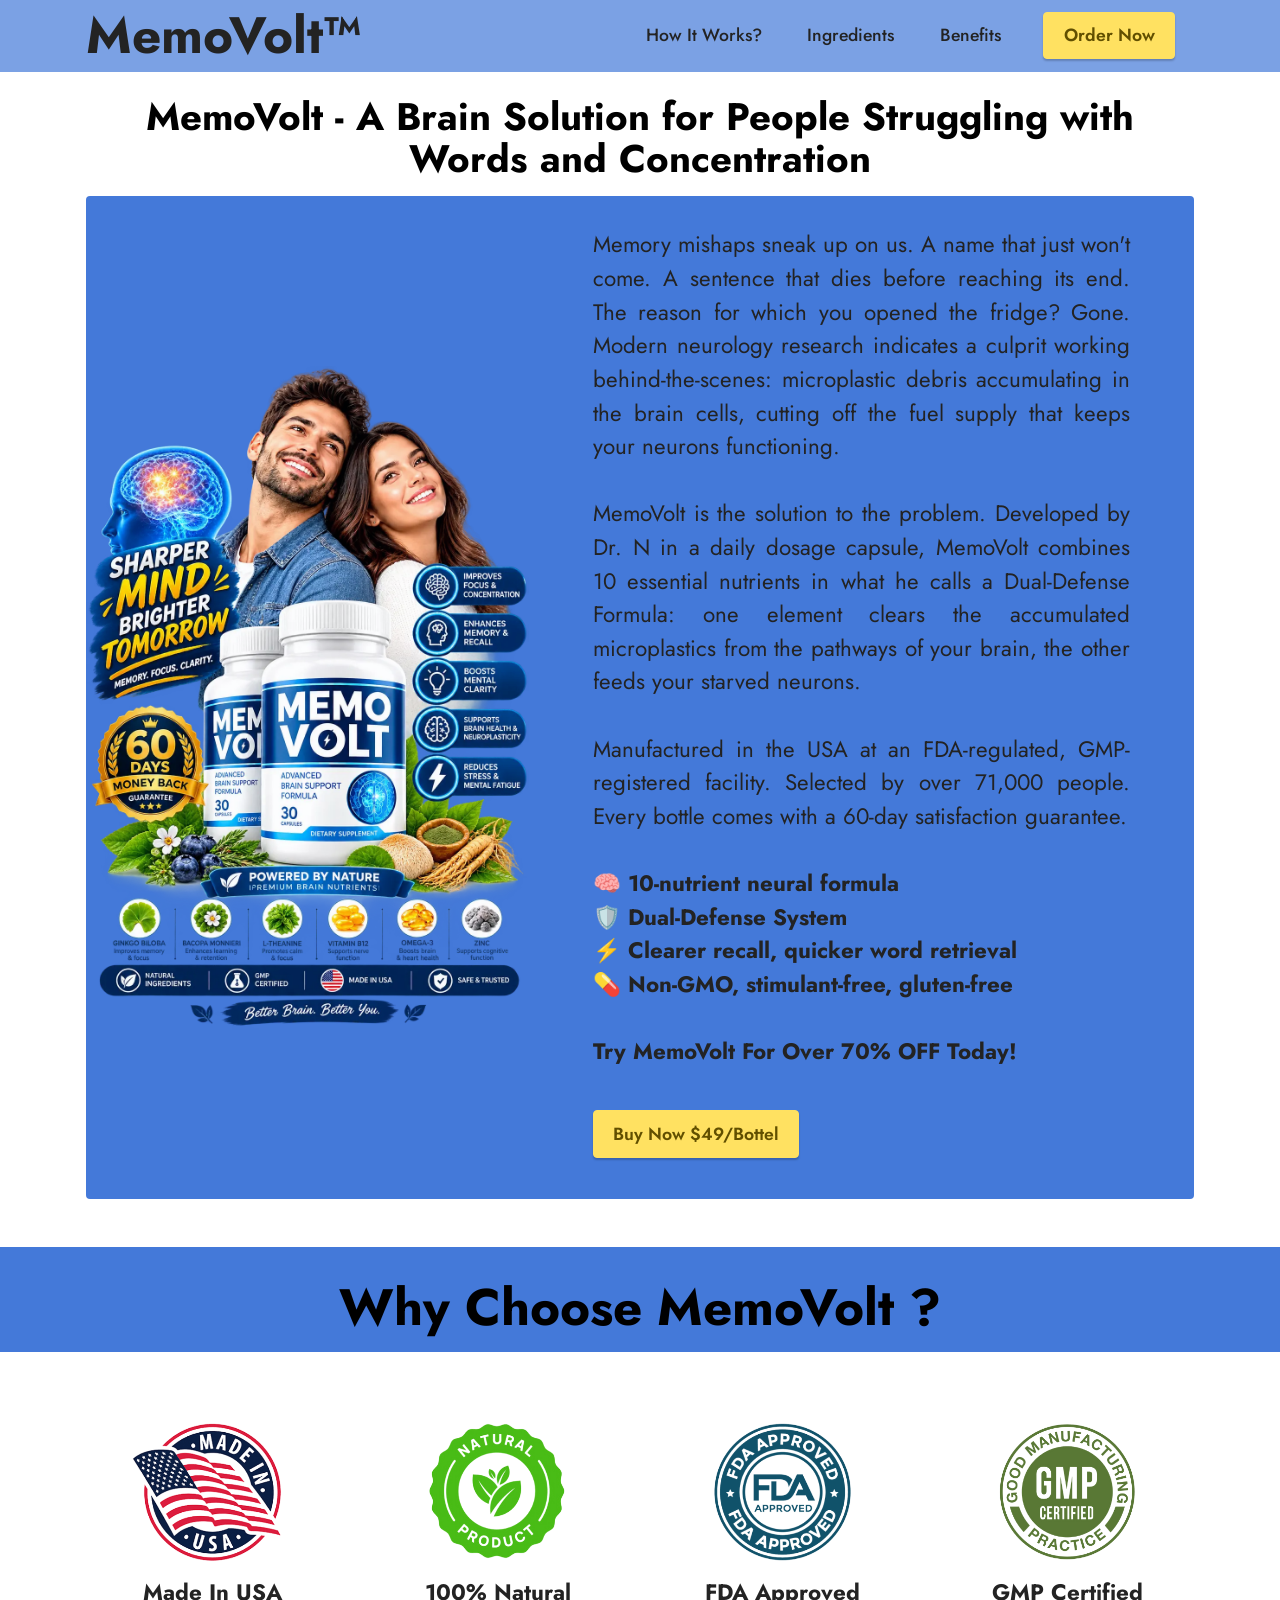
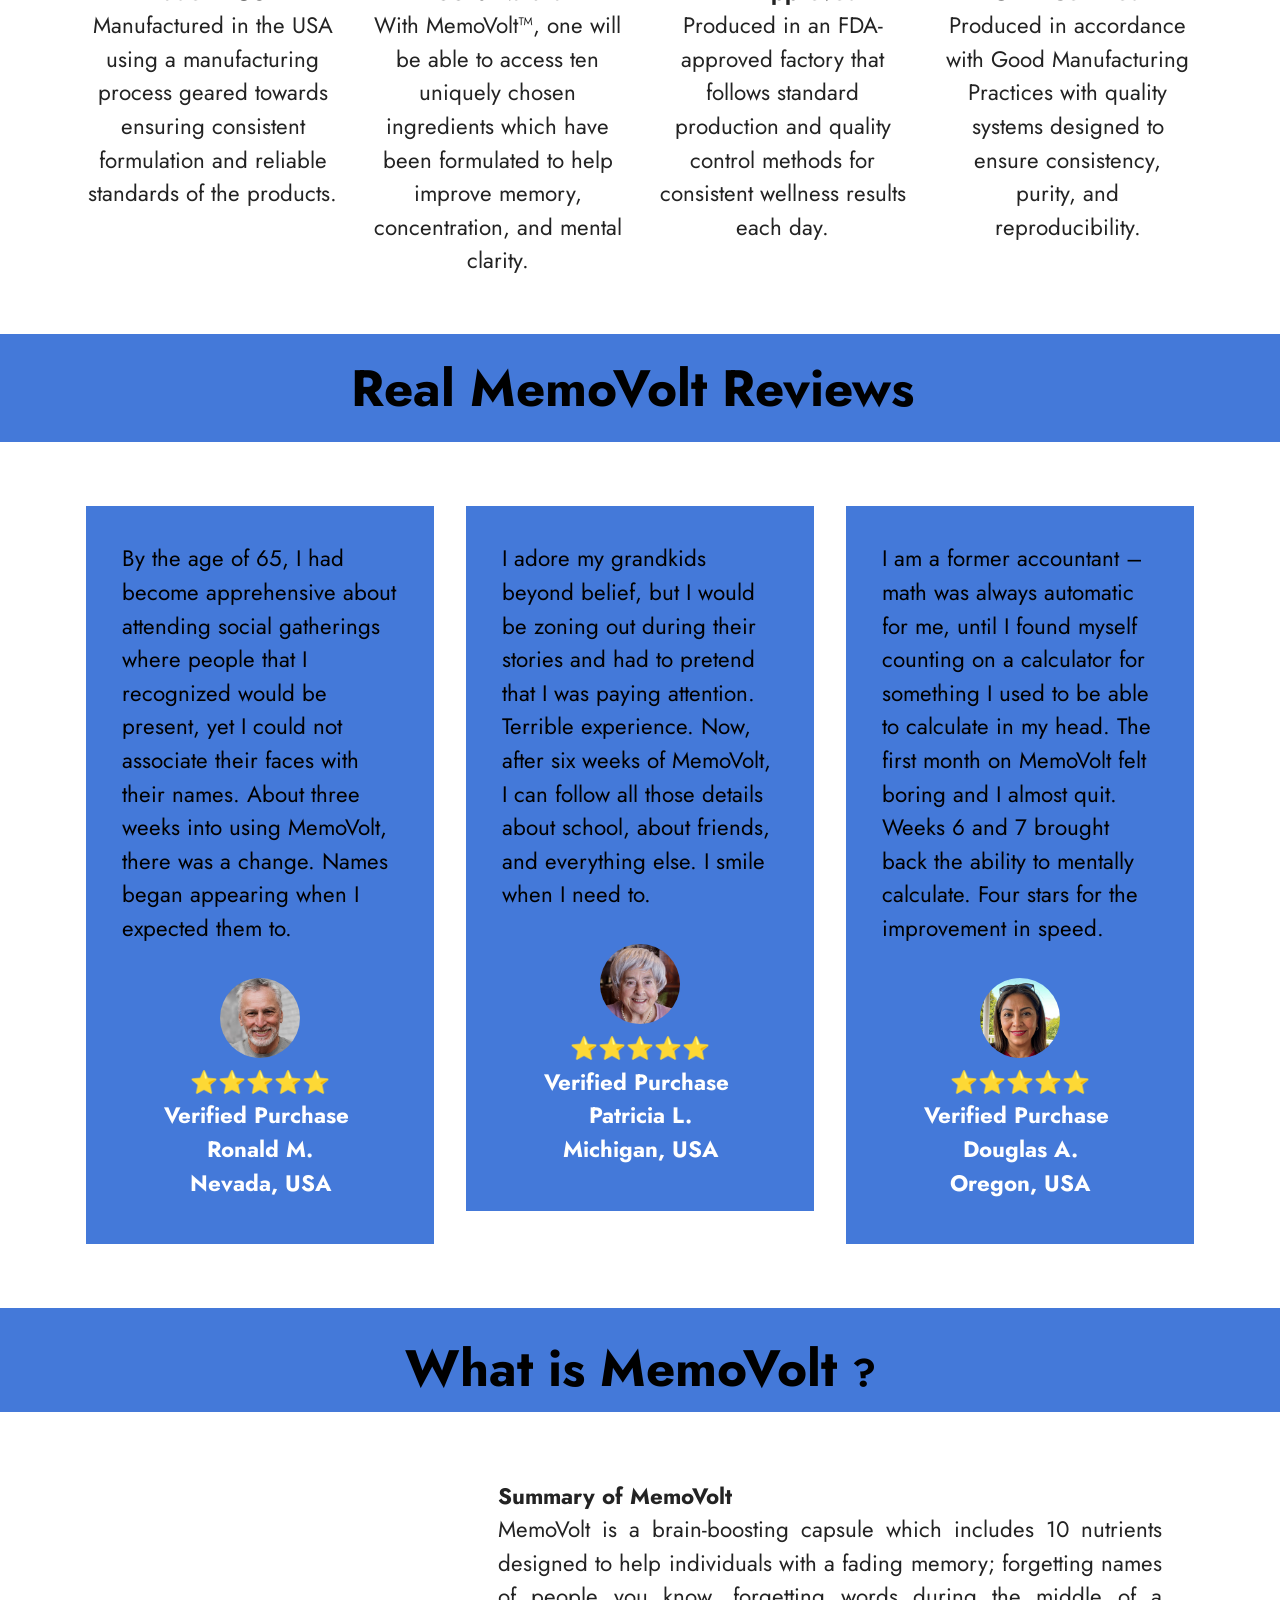
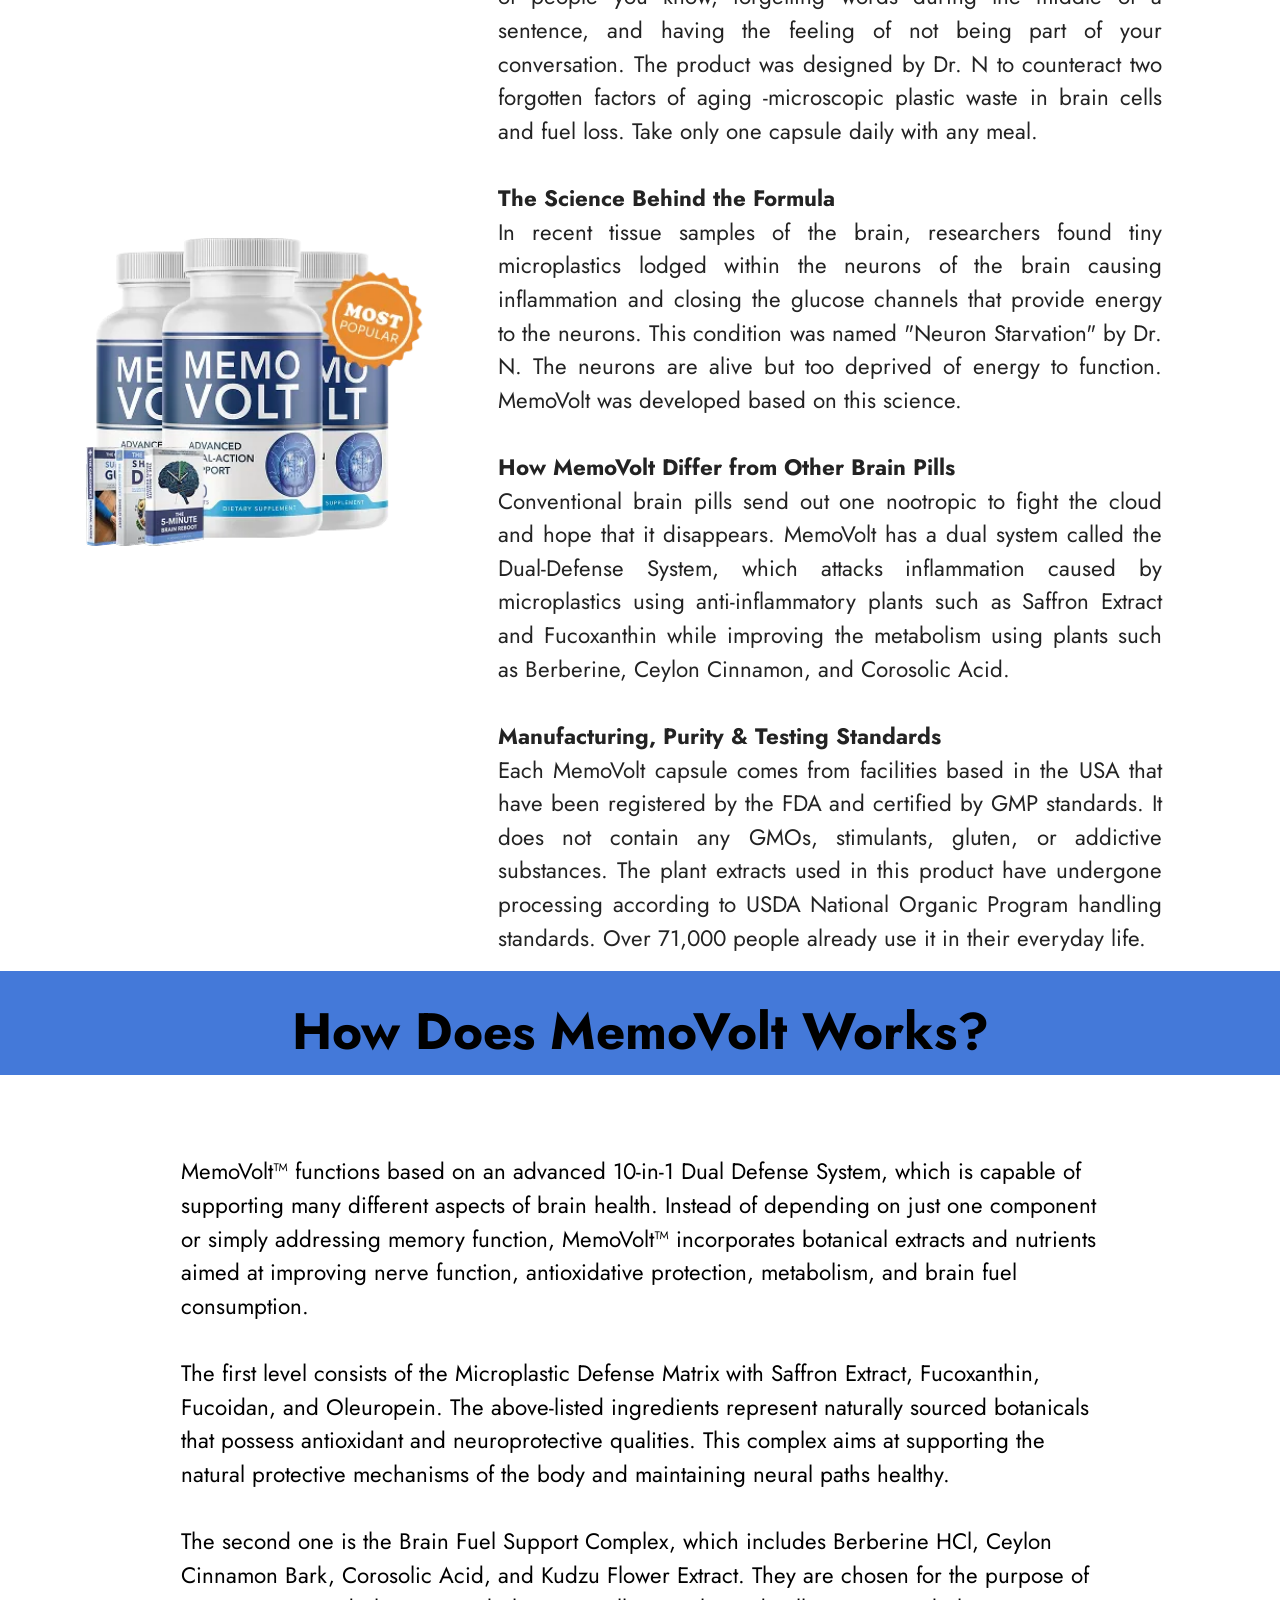
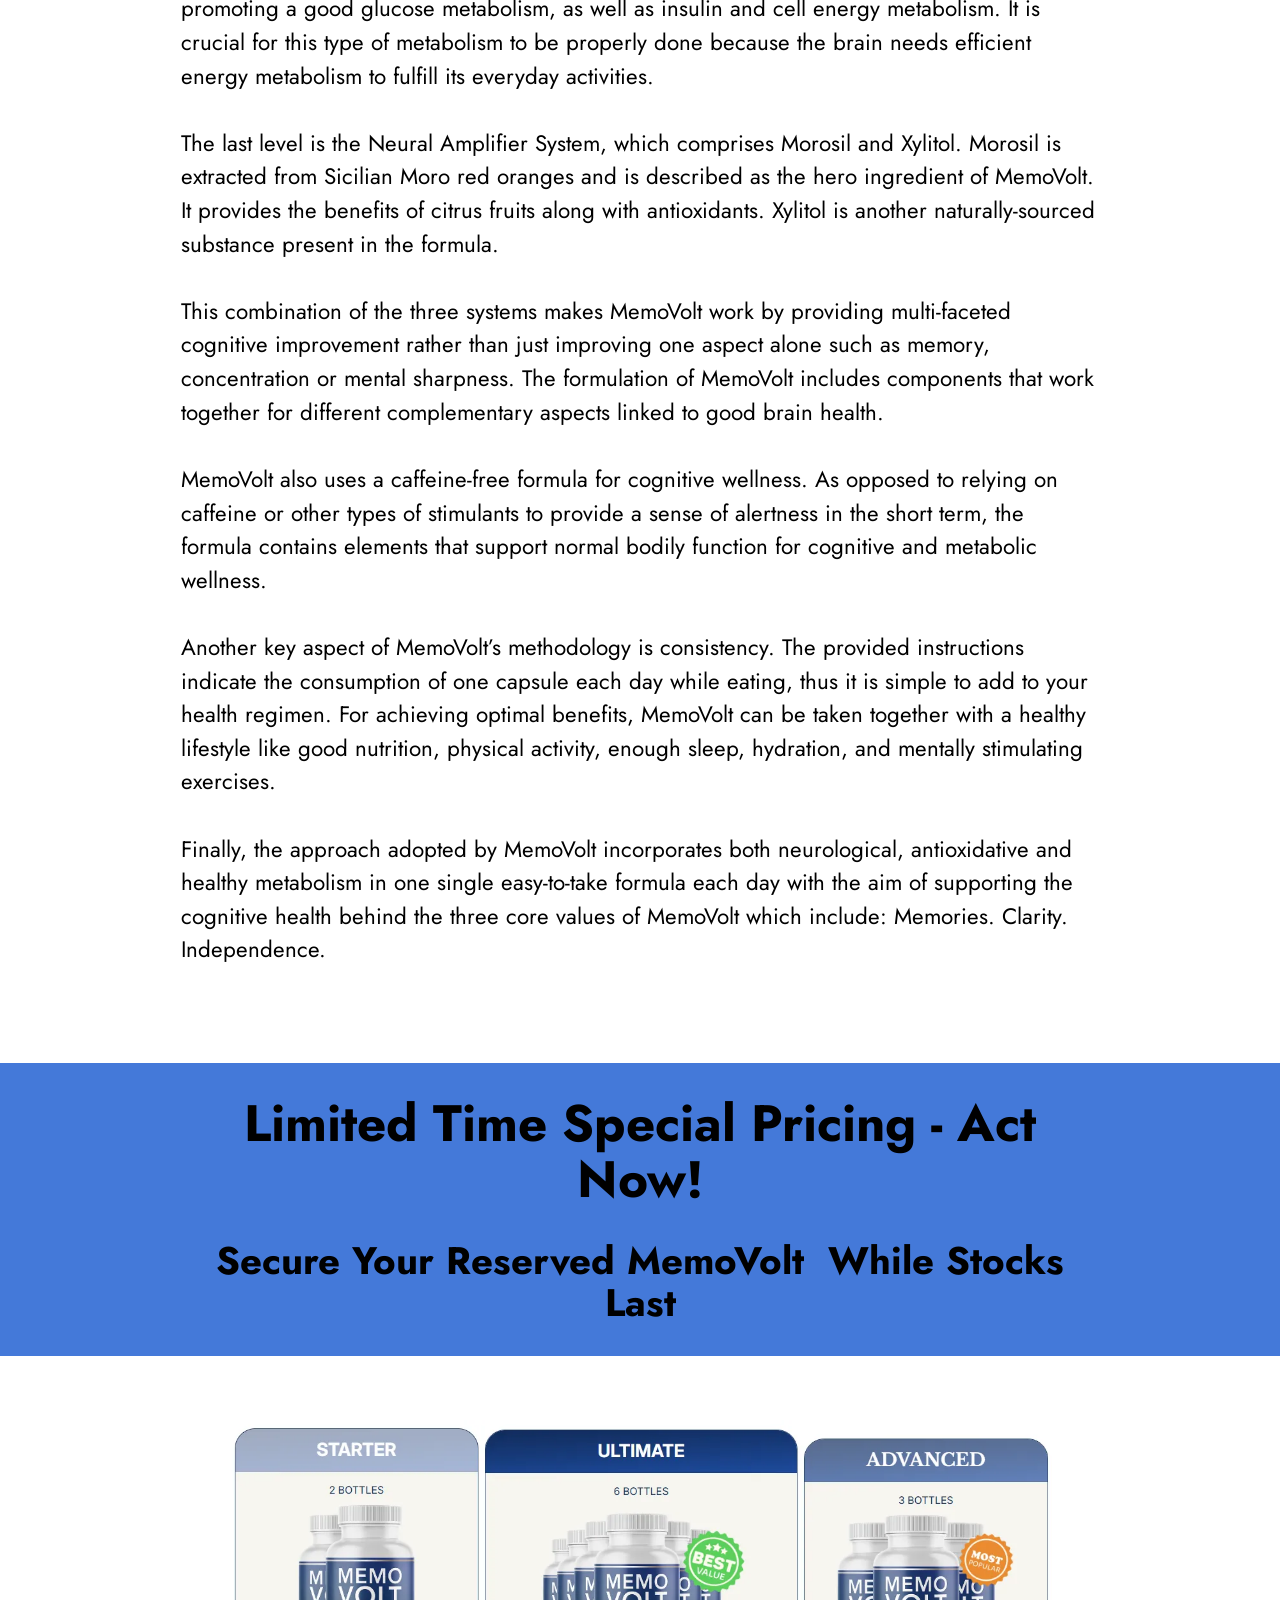
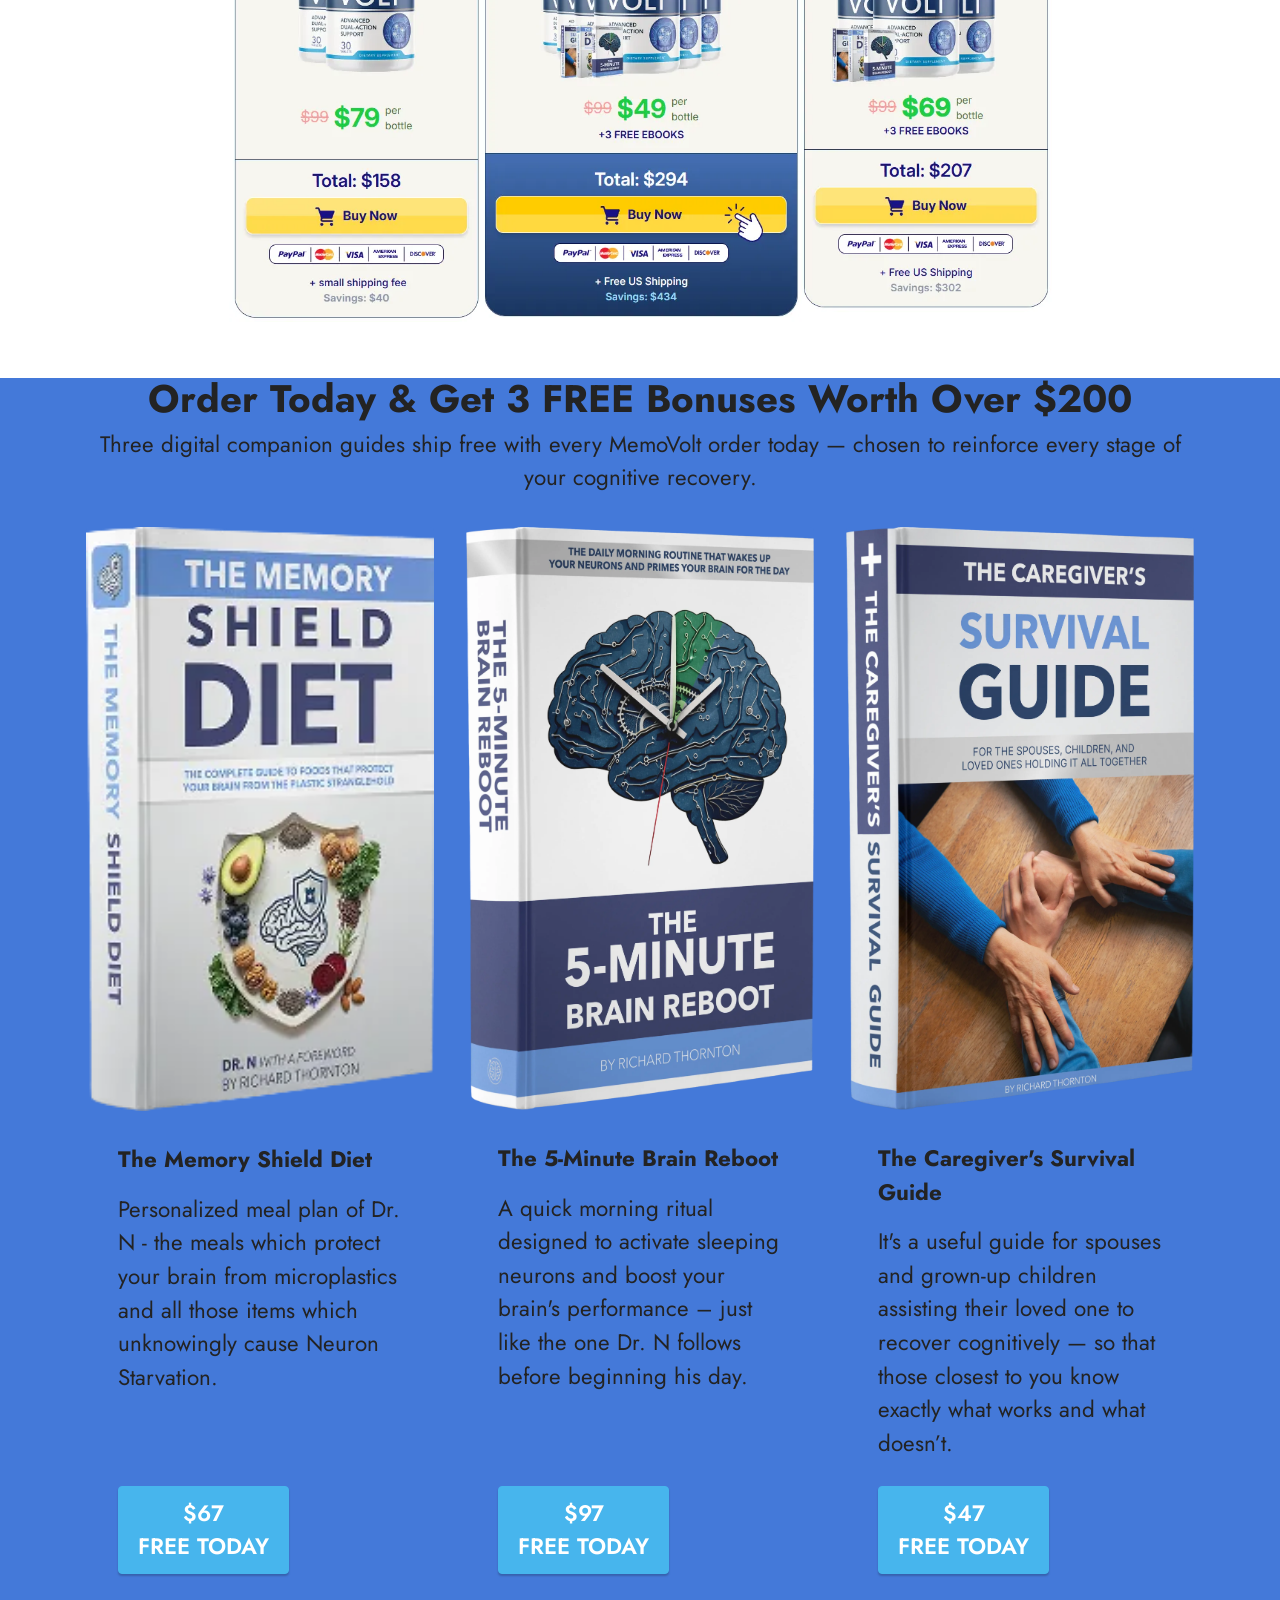
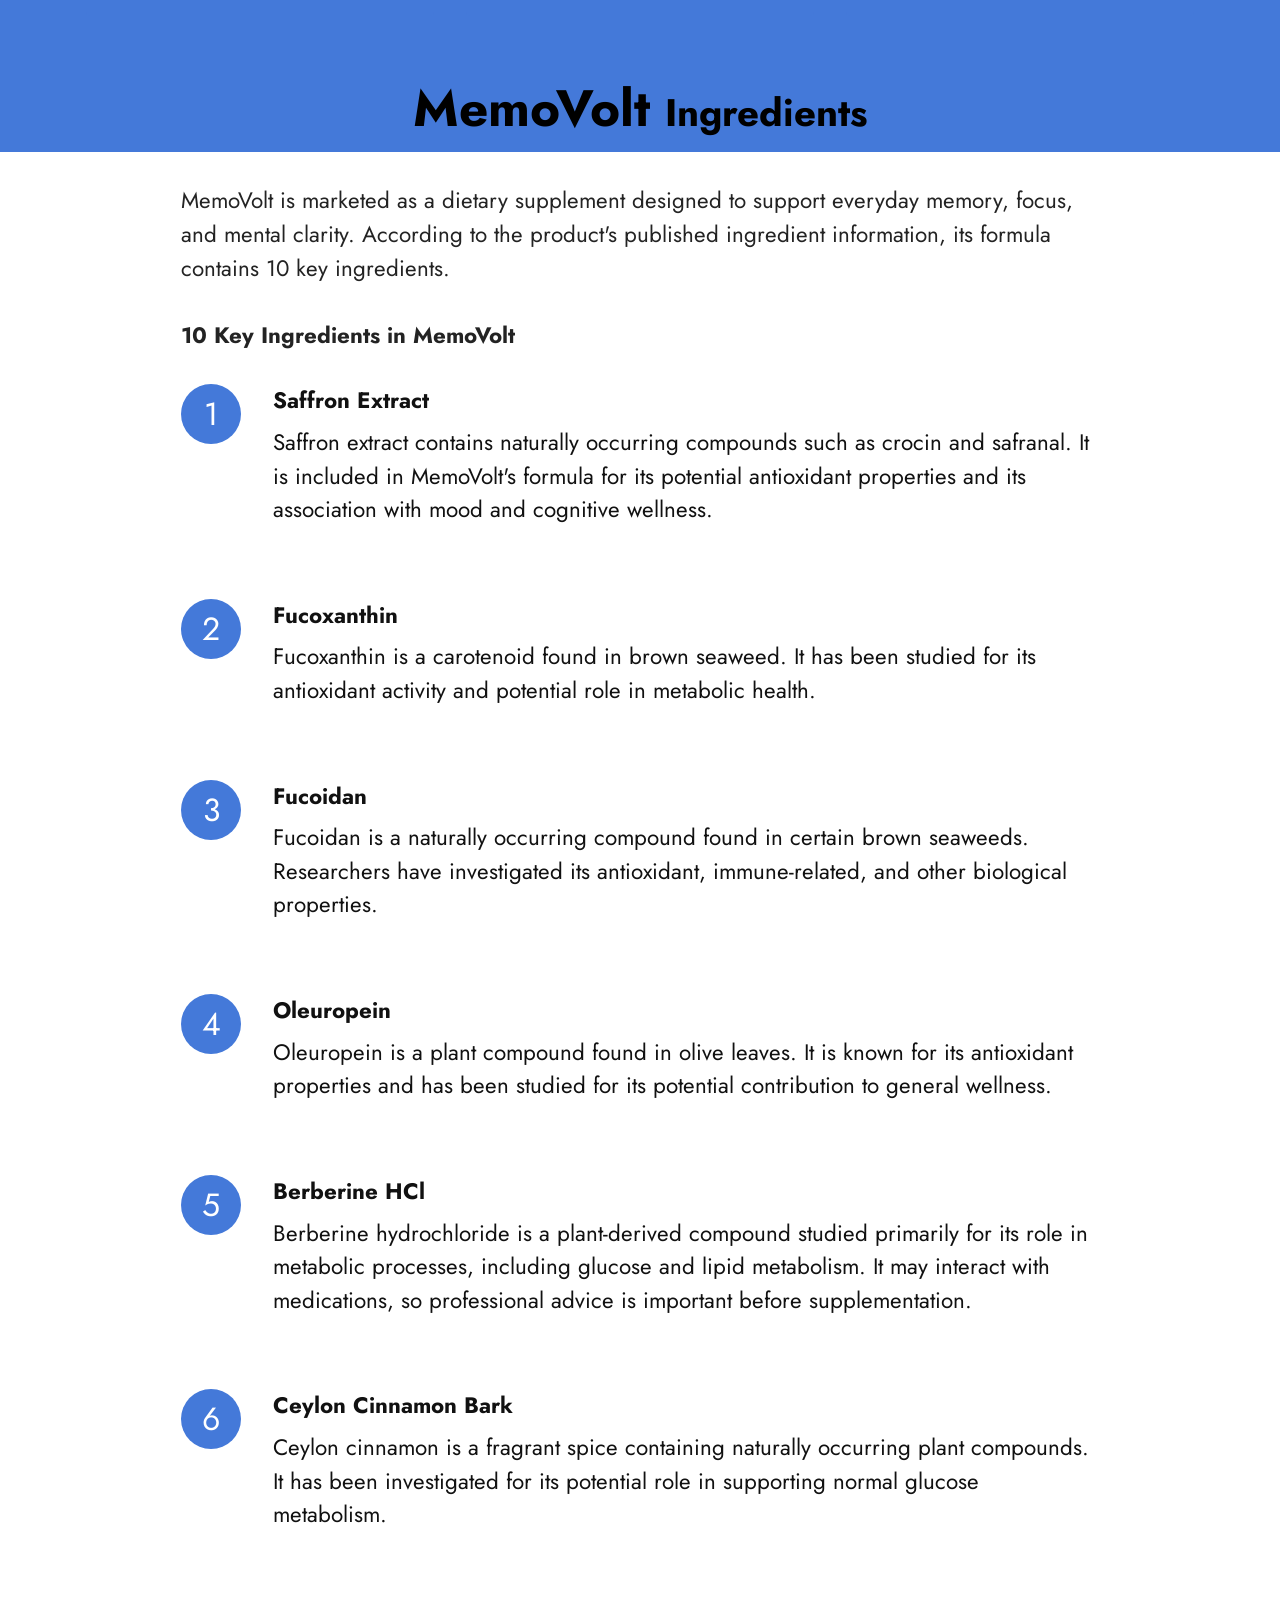
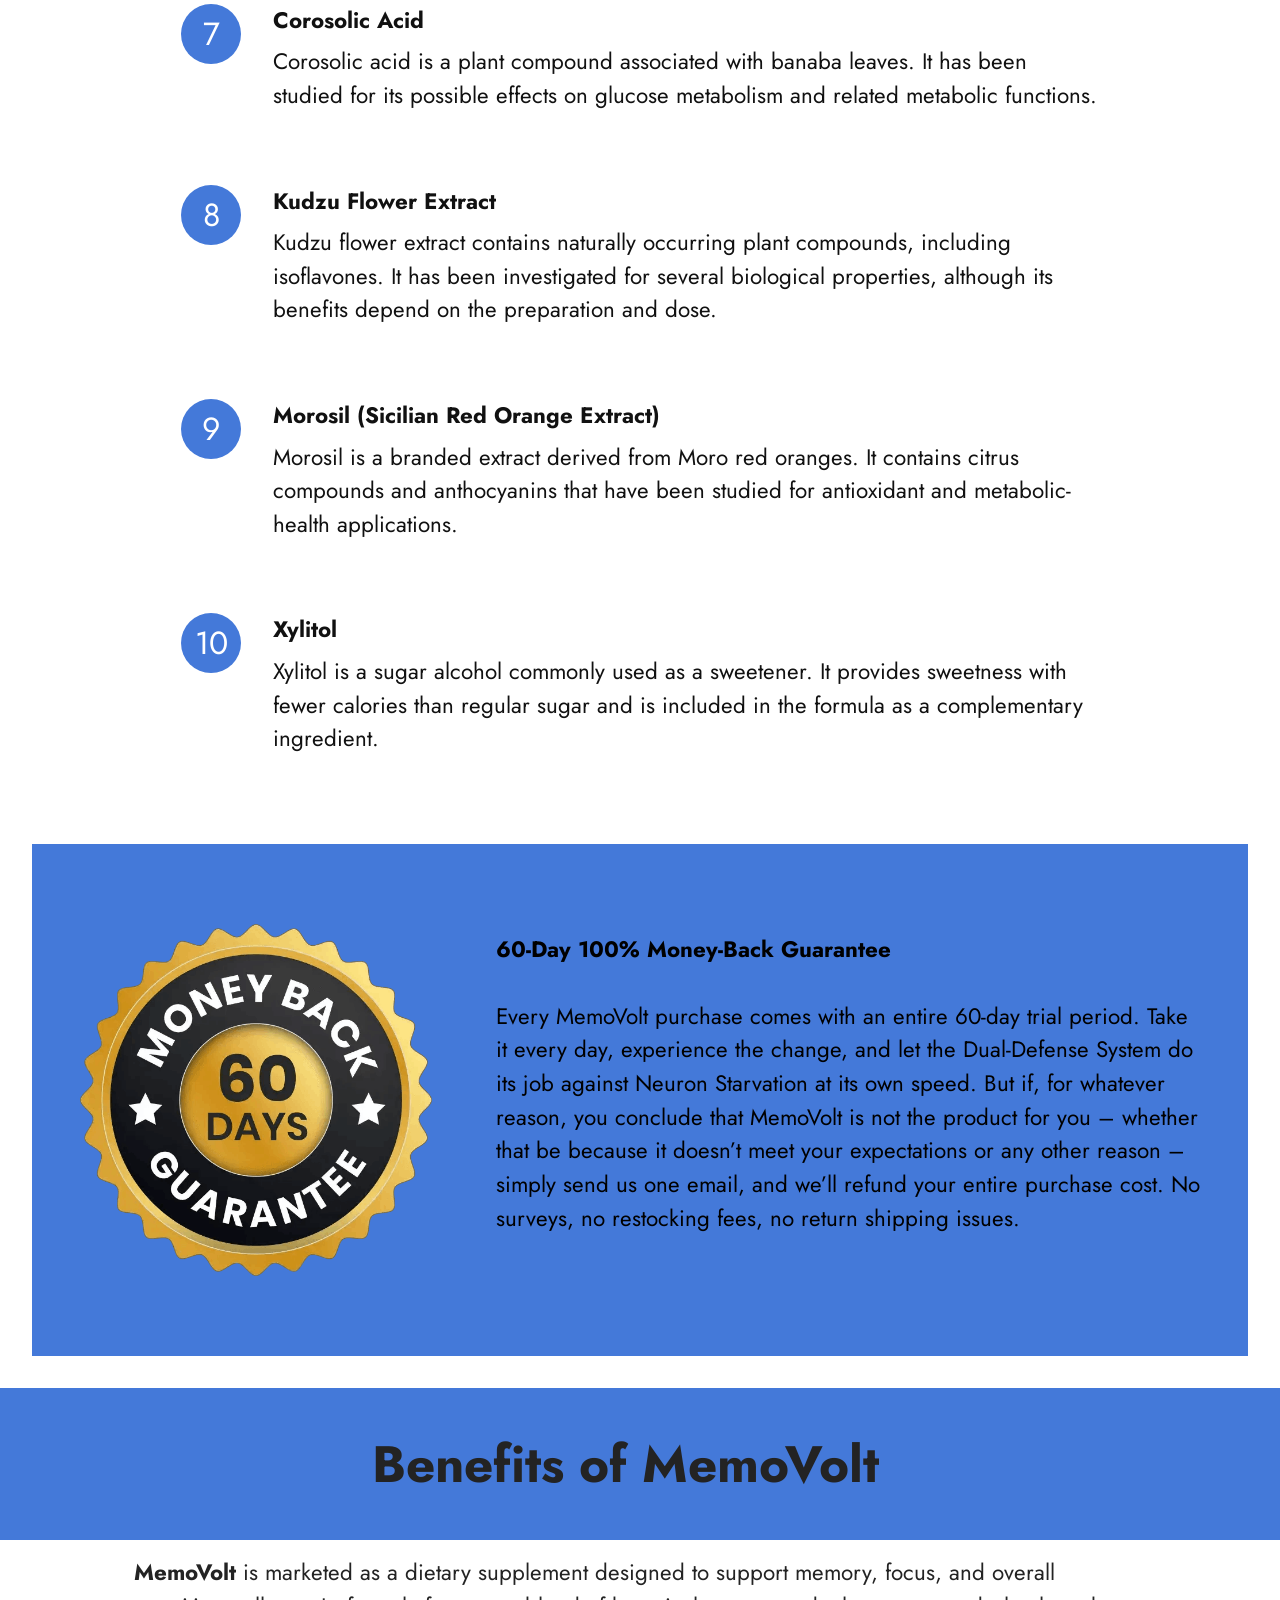
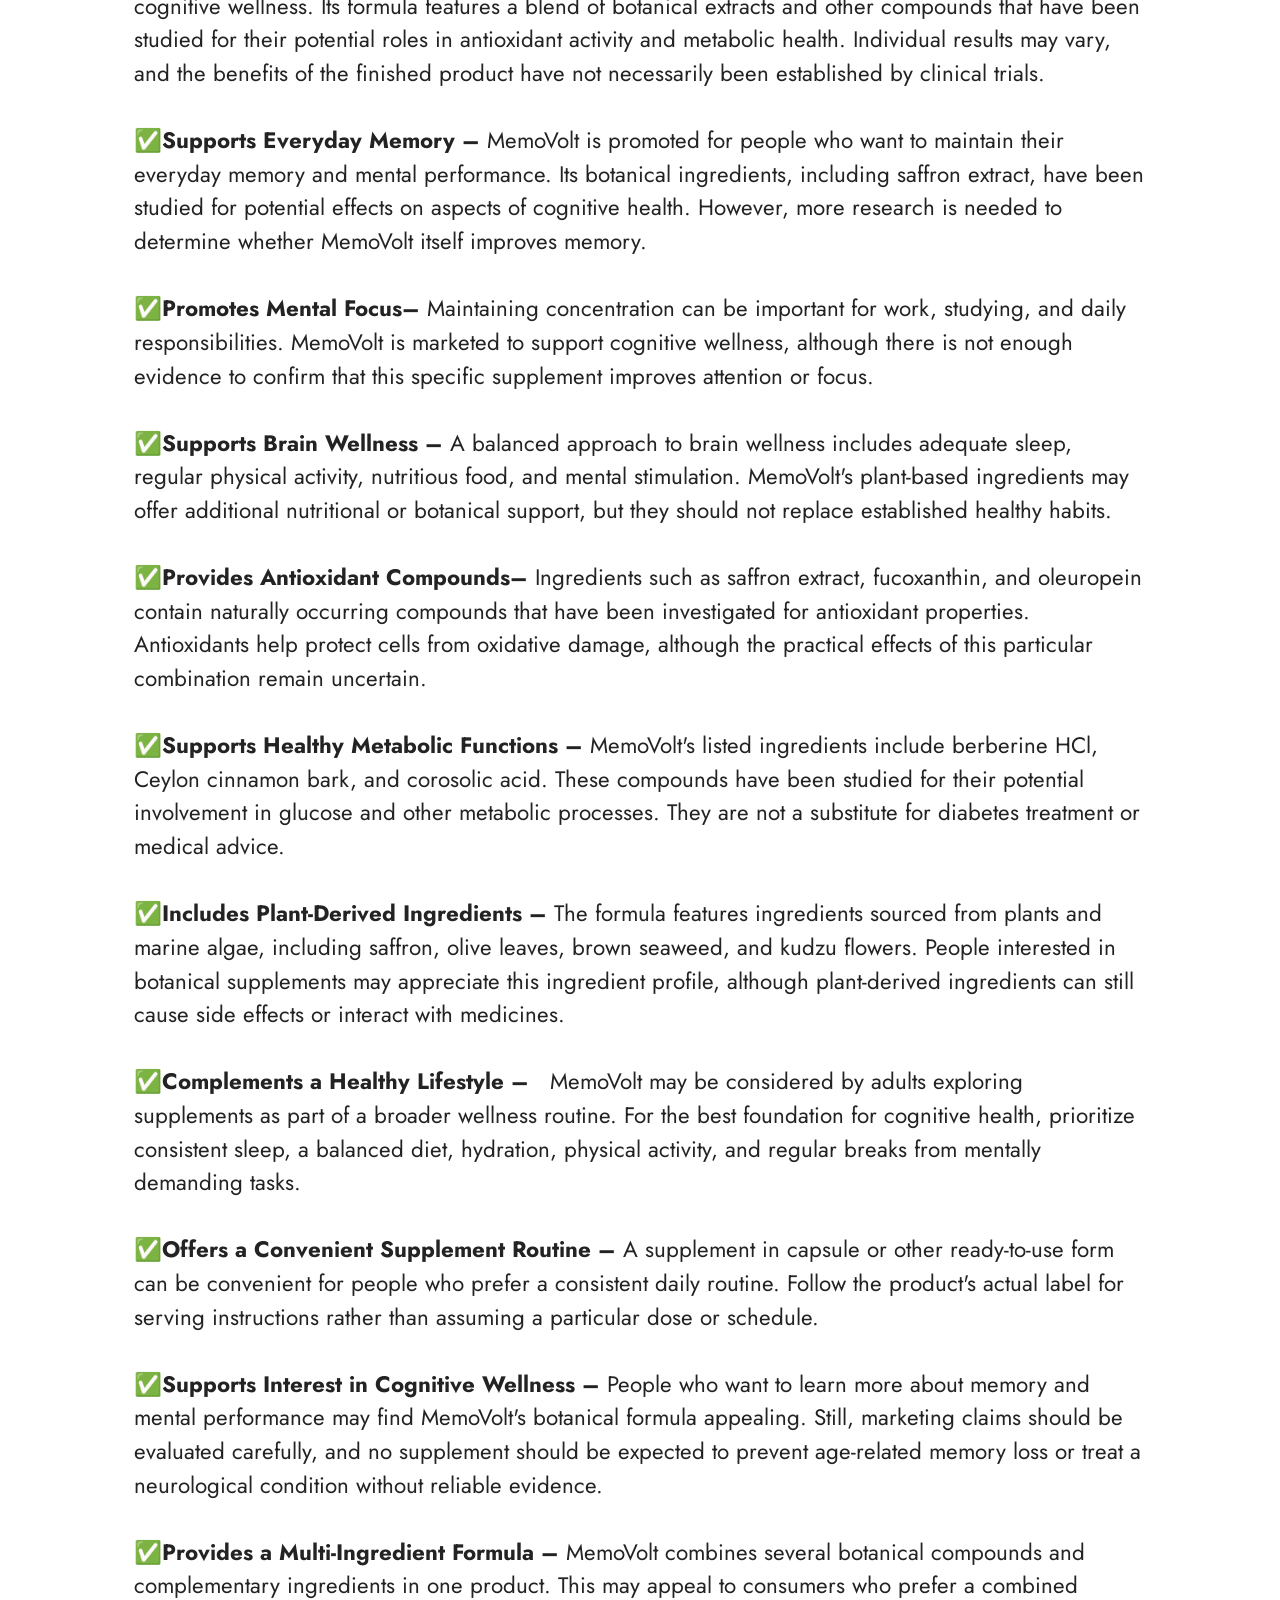
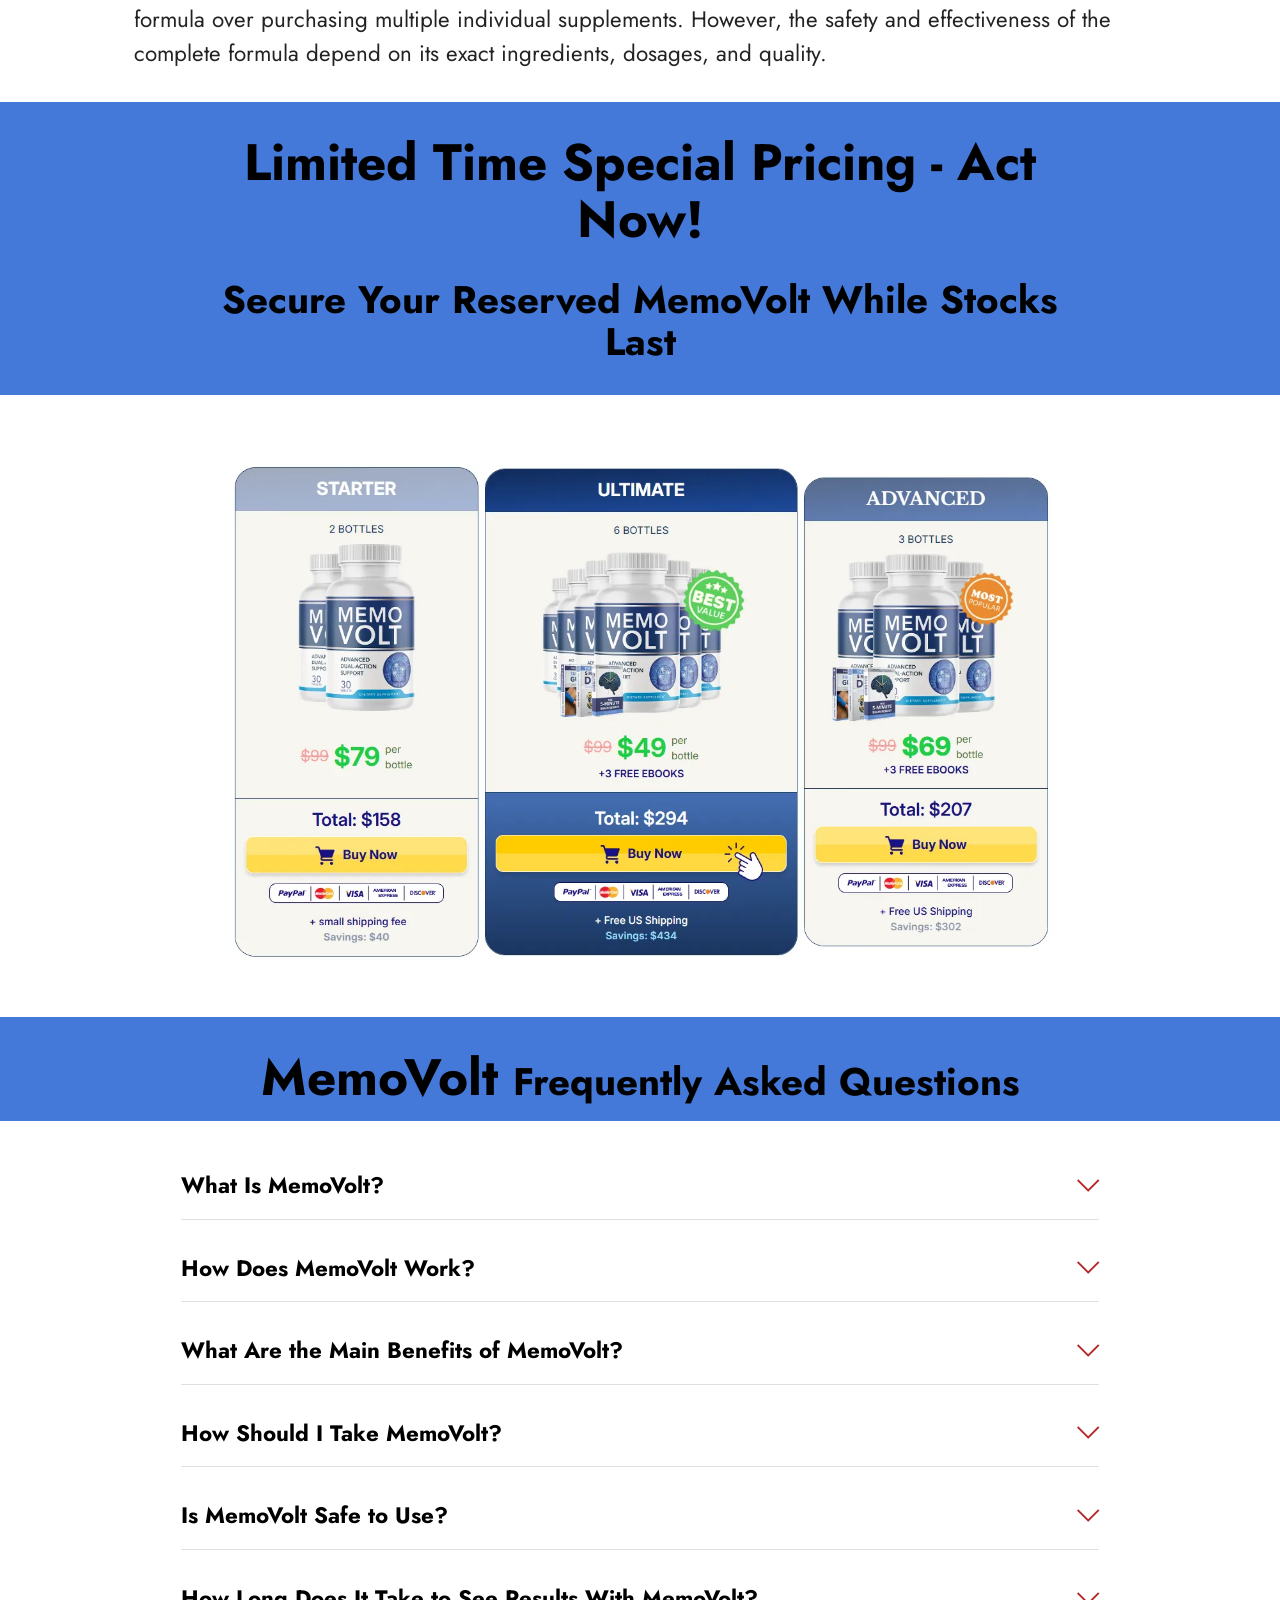
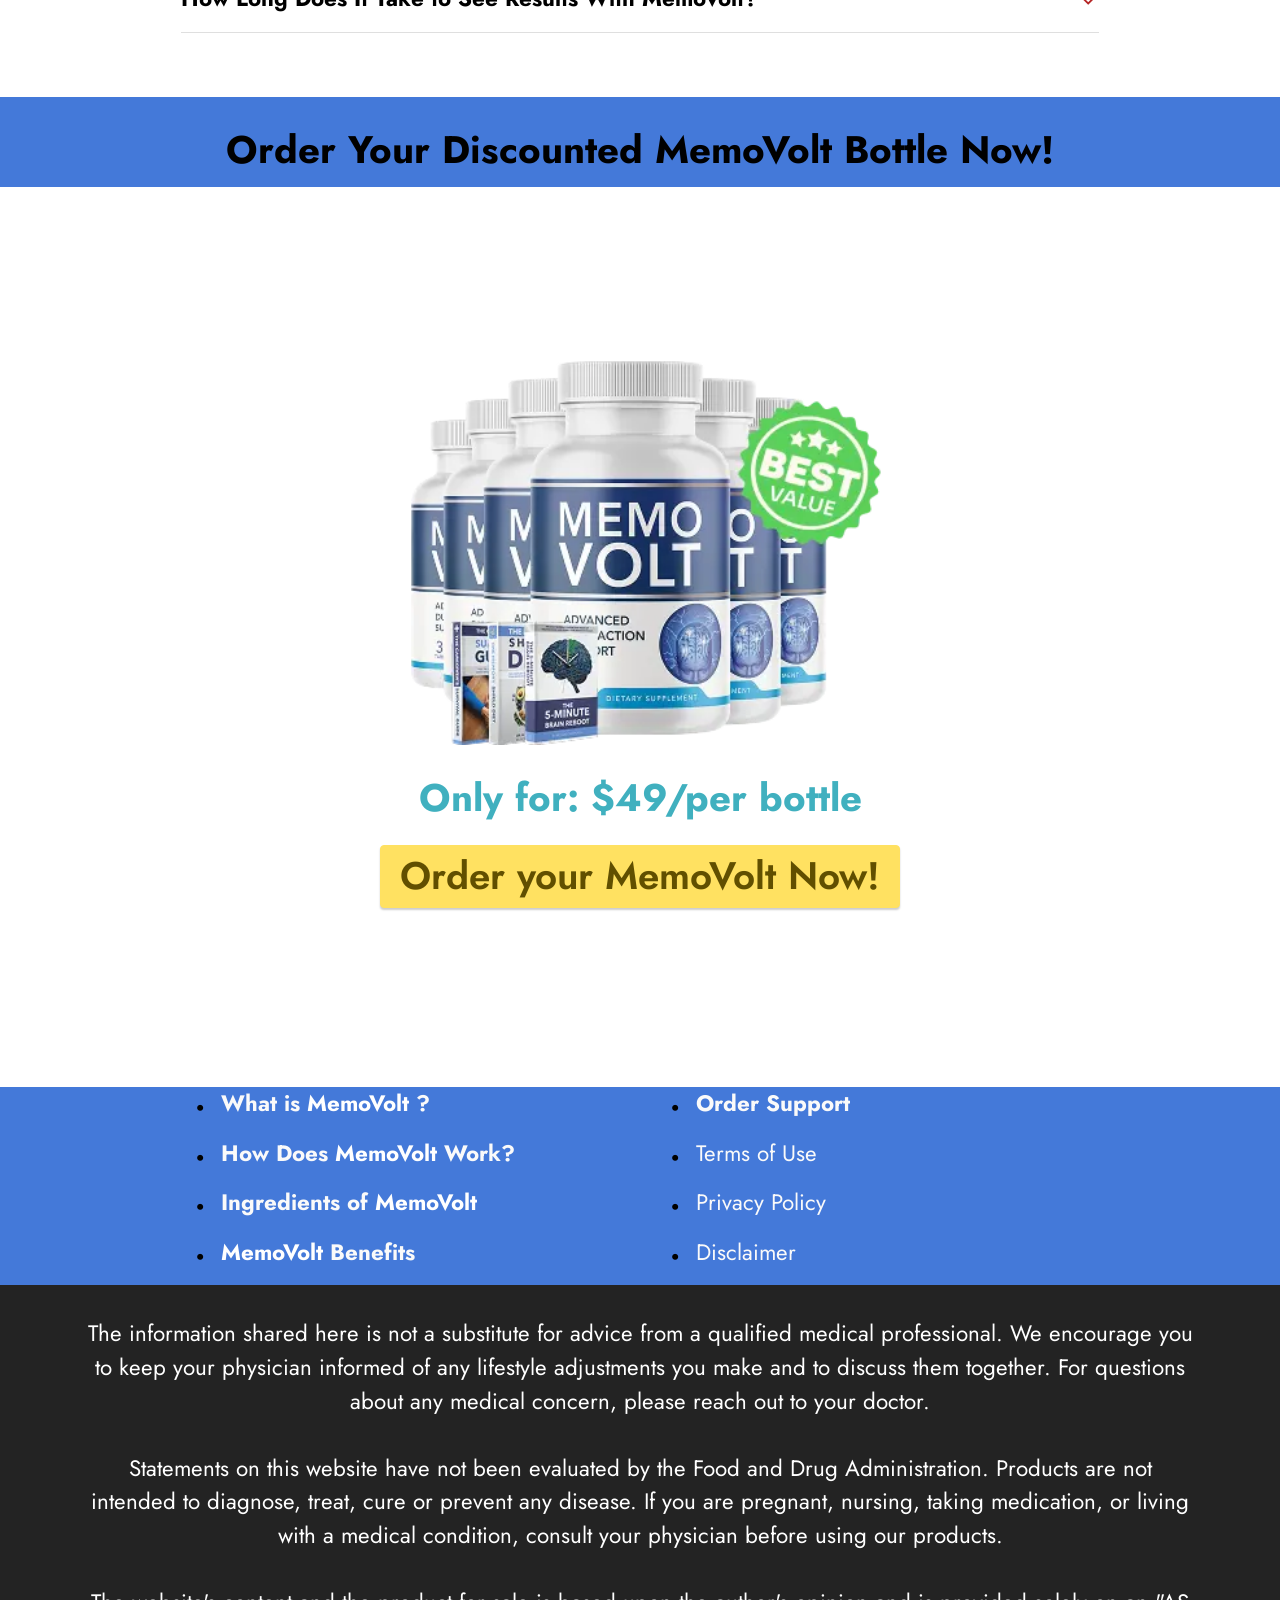
<file: index.html>
<!DOCTYPE html>
<html  lang="en">
<head>
  <!-- Site made with Mobirise Website Builder v6.1.12, https://mobirise.com -->
  <meta charset="UTF-8">
  <meta http-equiv="X-UA-Compatible" content="IE=edge">
  <meta name="generator" content="Mobirise v6.1.12, mobirise.com">
  <meta name="viewport" content="width=device-width, initial-scale=1, minimum-scale=1">
  <link rel="shortcut icon" href="assets/images/memovolt-pills-1.webp" type="image/x-icon">
  <meta name="description" content="Discover MemoVolt™, a dietary supplement designed to support memory, focus, and cognitive wellness. Explore its ingredients, potential benefits, how it works, and important safety information to help you make an informed decision.">
  
  
  <title>MemoVolt™ Review: Ingredients, Benefits, and Memory Support</title>
  <link rel="stylesheet" href="assets/web/assets/mobirise-icons2/mobirise2.css">
  <link rel="stylesheet" href="assets/web/assets/mobirise-icons/mobirise-icons.css">
  <link rel="stylesheet" href="assets/bootstrap/css/bootstrap.min.css">
  <link rel="stylesheet" href="assets/dropdown/css/style.css">
  <link rel="stylesheet" href="assets/socicon/css/styles.css">
  <link rel="stylesheet" href="assets/theme/css/style.css">
  <link rel="preload" href="https://fonts.googleapis.com/css?family=Jost:100,200,300,400,500,600,700,800,900,100i,200i,300i,400i,500i,600i,700i,800i,900i&display=swap" as="style" onload="this.onload=null;this.rel='stylesheet'">
  <noscript><link rel="stylesheet" href="https://fonts.googleapis.com/css?family=Jost:100,200,300,400,500,600,700,800,900,100i,200i,300i,400i,500i,600i,700i,800i,900i&display=swap"></noscript>
  <link rel="preload" as="style" href="assets/mobirise/css/mbr-additional.css?v=YZCwNM"><link rel="stylesheet" href="assets/mobirise/css/mbr-additional.css?v=YZCwNM" type="text/css">
<meta name="msvalidate.01" content="E1C683F4EFB1ADD5ABCEF03F91AA41EB" />
	<meta name="google-site-verification" content="4bTPPsSgGg9mrN9ppGhdz5BRyaK9BWV9diWJw_Lr8Sk" />
  
  
  
</head>
<body>
  
  <section data-bs-version="5.1" class="menu menu2 cid-tB0YZQqaCG" once="menu" id="menu2-0">
    
    <nav class="navbar navbar-dropdown navbar-expand-lg">
        <div class="container">
            <div class="navbar-brand">
                
                <span class="navbar-caption-wrap"><a class="navbar-caption text-black text-primary display-1" href="https://944c28biriim7x1lgevt0juo8j.hop.clickbank.net">MemoVolt™&nbsp;&nbsp;<br></a></span>
            </div>
            <button class="navbar-toggler" type="button" data-toggle="collapse" data-bs-toggle="collapse" data-target="#navbarSupportedContent" data-bs-target="#navbarSupportedContent" aria-controls="navbarNavAltMarkup" aria-expanded="false" aria-label="Toggle navigation">
                <div class="hamburger">
                    <span></span>
                    <span></span>
                    <span></span>
                    <span></span>
                </div>
            </button>
            <div class="collapse navbar-collapse" id="navbarSupportedContent">
                <ul class="navbar-nav nav-dropdown" data-app-modern-menu="true"><li class="nav-item"><a class="nav-link link text-black display-4" href="index.html#header3-1m">How It Works?</a></li>
                    <li class="nav-item"><a class="nav-link link text-black display-4" href="index.html#features20-x">
                            Ingredients</a></li>
                    <li class="nav-item"><a class="nav-link link text-black display-4" href="index.html#header3-1n">Benefits</a>
                    </li></ul>
                
                <div class="navbar-buttons mbr-section-btn"><a class="btn btn-warning display-4" href="https://944c28biriim7x1lgevt0juo8j.hop.clickbank.net">Order Now</a></div>
            </div>
        </div>
    </nav>
</section>

<section data-bs-version="5.1" class="header3 cid-tB10ubWVri" id="header3-1">

    

    
    

    <div class="align-center container">
        <div class="row justify-content-center">
            <div class="col-12 col-lg-9">
                
                
                
                
            </div>
        </div>
    </div>
</section>

<section data-bs-version="5.1" class="header3 cid-vszOKZhpDv" id="header3-27">

    

    
    

    <div class="align-center container">
        <div class="row justify-content-center">
            <div class="col-12 col-lg-12">
                
                <h2 class="mbr-section-subtitle mbr-fonts-style mb-3 display-2"><strong>MemoVolt - A Brain Solution for People Struggling with Words and Concentration</strong></h2>
                
                
            </div>
        </div>
    </div>
</section>

<section data-bs-version="5.1" class="features7 cid-vsFuxaL0VE" id="features7-2c">
    <!---->
    

    
    
    <div class="container">
        <div class="card-wrapper">
            <div class="row align-items-center">
                <div class="col-12 col-lg-5">
                    <div class="image-wrapper">
                        <a href="https://944c28biriim7x1lgevt0juo8j.hop.clickbank.net"><img src="assets/images/memovolt-hero.webp" alt="MemoVolt"></a>
                    </div>
                </div>
                <div class="col-12 col-lg">
                    <div class="text-box">
                        
                        <p class="mbr-text mbr-fonts-style display-7">Memory mishaps sneak up on us. A name that just won't come. A sentence that dies before reaching its end. The reason for which you opened the fridge? Gone. Modern neurology research indicates a culprit working behind-the-scenes: microplastic debris accumulating in the brain cells, cutting off the fuel supply that keeps your neurons functioning.<br><br>MemoVolt is the solution to the problem. Developed by Dr. N in a daily dosage capsule, MemoVolt combines 10 essential nutrients in what he calls a Dual-Defense Formula: one element clears the accumulated microplastics from the pathways of your brain, the other feeds your starved neurons.<br><br>Manufactured in the USA at an FDA-regulated, GMP-registered facility. Selected by over 71,000 people. Every bottle comes with a 60-day satisfaction guarantee.<br><br><strong>🧠 10-nutrient neural formula
</strong><br><strong>🛡️ Dual-Defense System
<br>⚡ Clearer recall, quicker word retrieval
<br>💊 Non-GMO, stimulant-free, gluten-free</strong><strong><br></strong><br><strong>Try&nbsp;MemoVolt&nbsp;For Over 70% OFF Today!&nbsp;</strong><br></p>
                        
                        <div class="mbr-section-btn pt-3"><a href="https://944c28biriim7x1lgevt0juo8j.hop.clickbank.net" class="btn btn-warning display-4">Buy Now $49/Bottel</a></div>
                    </div>
                </div>
            </div>
        </div>
    </div>
</section>

<section data-bs-version="5.1" class="header3 cid-vzd1JweBTf" id="header3-3o">

    

    
    

    <div class="align-center container">
        <div class="row justify-content-center">
            <div class="col-12 col-lg-12">
                
                <h2 class="mbr-section-subtitle mbr-fonts-style mb-3 display-1"><strong>Why Choose MemoVolt</strong><strong style="font-size: 3.2rem;">&nbsp;?</strong></h2>
                
                
            </div>
        </div>
    </div>
</section>

<section data-bs-version="5.1" class="gallery5 mbr-gallery cid-vszOlzmzra" id="gallery5-26">
    

    
    

    <div class="container">
        
        <div class="row mbr-gallery mt-4">
            <div class="col-12 col-md-6 col-lg-3 item gallery-image active">
                <div class="item-wrapper" data-toggle="modal" data-bs-toggle="modal" data-target="#vzdq15ef94-modal" data-bs-target="#vzdq15ef94-modal">
                    <img class="w-100" src="assets/images/made-in-usa-500x300.png" alt="Made In USA" data-slide-to="0" data-bs-slide-to="0" data-target="#lb-vzdq15ef94" data-bs-target="#lb-vzdq15ef94">
                    <div class="icon-wrapper">
                        <span class="mobi-mbri mobi-mbri-search mbr-iconfont mbr-iconfont-btn"></span>
                    </div>
                </div>
                <h1 class="mbr-item-subtitle mbr-fonts-style align-center mb-2 mt-2 display-7"><div><strong>Made In USA</strong></div><div>Manufactured in the USA using a manufacturing process geared towards ensuring consistent formulation and reliable standards of the products.</div><div>
</div><div>
</div><div>
</div><div>
</div></h1>
            </div>
            <div class="col-12 col-md-6 col-lg-3 item gallery-image">
                <div class="item-wrapper" data-toggle="modal" data-bs-toggle="modal" data-target="#vzdq15ef94-modal" data-bs-target="#vzdq15ef94-modal">
                    <img class="w-100" src="assets/images/natural-product-500x300.png" alt="100% Natural" data-slide-to="1" data-bs-slide-to="1" data-target="#lb-vzdq15ef94" data-bs-target="#lb-vzdq15ef94">
                    <div class="icon-wrapper">
                        <span class="mobi-mbri mobi-mbri-search mbr-iconfont mbr-iconfont-btn"></span>
                    </div>
                </div>
                <h1 class="mbr-item-subtitle mbr-fonts-style align-center mb-2 mt-2 display-7"><div><span style="font-size: 1.4rem;"><strong>100% Natural</strong></span></div><div>With MemoVolt™, one will be able to access ten uniquely chosen ingredients which have been formulated to help improve memory, concentration, and mental clarity.</div><div>
</div><div>
</div><div>
</div></h1>
            </div>
            
            <div class="col-12 col-md-6 col-lg-3 item gallery-image">
                <div class="item-wrapper" data-toggle="modal" data-bs-toggle="modal" data-target="#vzdq15ef94-modal" data-bs-target="#vzdq15ef94-modal">
                    <img class="w-100" src="assets/images/fda-approved-500x300.png" alt="FDA Approved" data-slide-to="2" data-bs-slide-to="2" data-target="#lb-vzdq15ef94" data-bs-target="#lb-vzdq15ef94">
                    <div class="icon-wrapper">
                        <span class="mobi-mbri mobi-mbri-search mbr-iconfont mbr-iconfont-btn"></span>
                    </div>
                </div>
                <h1 class="mbr-item-subtitle mbr-fonts-style align-center mb-2 mt-2 display-7"><div><strong>FDA Approved</strong></div><div>Produced in an FDA-approved factory that follows standard production and quality control methods for consistent wellness results each day.</div><div>
</div><div>
</div></h1>
            </div><div class="col-12 col-md-6 col-lg-3 item gallery-image">
                <div class="item-wrapper" data-toggle="modal" data-bs-toggle="modal" data-target="#vzdq15ef94-modal" data-bs-target="#vzdq15ef94-modal">
                    <img class="w-100" src="assets/images/gmp-certified-500x300.png" alt="GMP Certified" data-slide-to="3" data-bs-slide-to="3" data-target="#lb-vzdq15ef94" data-bs-target="#lb-vzdq15ef94">
                    <div class="icon-wrapper">
                        <span class="mobi-mbri mobi-mbri-search mbr-iconfont mbr-iconfont-btn"></span>
                    </div>
                </div>
                <h1 class="mbr-item-subtitle mbr-fonts-style align-center mb-2 mt-2 display-7"><div><strong>GMP Certified</strong></div><div>Produced in accordance with Good Manufacturing Practices with quality systems designed to ensure consistency, purity, and reproducibility.</div><div>
</div><div>
</div><div>
</div></h1>
            </div>
        </div>

        <div class="modal mbr-slider" tabindex="-1" role="dialog" aria-hidden="true" id="vzdq15ef94-modal">
            <div class="modal-dialog" role="document">
                <div class="modal-content">
                    <div class="modal-body">
                        <div class="carousel slide" id="lb-vzdq15ef94" data-interval="5000" data-bs-interval="5000">
                            <div class="carousel-inner">
                                <div class="carousel-item active">
                                    <img class="d-block w-100" src="assets/images/made-in-usa-500x300.png" alt="Mobirise Website Builder">
                                </div>
                                <div class="carousel-item">
                                    <img class="d-block w-100" src="assets/images/natural-product-500x300.png" alt="Mobirise Website Builder">
                                </div>
                                
                                <div class="carousel-item">
                                    <img class="d-block w-100" src="assets/images/fda-approved-500x300.png" alt="Mobirise Website Builder">
                                </div><div class="carousel-item">
                                    <img class="d-block w-100" src="assets/images/gmp-certified-500x300.png" alt="Mobirise Website Builder">
                                </div>
                            </div>
                            <ol class="carousel-indicators">
                                <li data-slide-to="0" data-bs-slide-to="0" class="active" data-target="#lb-vzdq15ef94" data-bs-target="#lb-vzdq15ef94"></li>
                                <li data-slide-to="1" data-bs-slide-to="1" data-target="#lb-vzdq15ef94" data-bs-target="#lb-vzdq15ef94"></li>
                                <li data-slide-to="2" data-bs-slide-to="2" data-target="#lb-vzdq15ef94" data-bs-target="#lb-vzdq15ef94"></li>
                                <li data-slide-to="3" data-bs-slide-to="3" data-target="#lb-vzdq15ef94" data-bs-target="#lb-vzdq15ef94"></li>
                            </ol>
                            <a role="button" href="" class="close" data-dismiss="modal" data-bs-dismiss="modal" aria-label="Close">
                            </a>
                            <a class="carousel-control-prev carousel-control" role="button" data-slide="prev" data-bs-slide="prev" href="#lb-vzdq15ef94">
                                <span class="mobi-mbri mobi-mbri-arrow-prev" aria-hidden="true"></span>
                                <span class="sr-only visually-hidden">Previous</span>
                            </a>
                            <a class="carousel-control-next carousel-control" role="button" data-slide="next" data-bs-slide="next" href="#lb-vzdq15ef94">
                                <span class="mobi-mbri mobi-mbri-arrow-next" aria-hidden="true"></span>
                                <span class="sr-only visually-hidden">Next</span>
                            </a>
                        </div>
                    </div>
                </div>
            </div>
        </div>
    </div>
</section>

<section data-bs-version="5.1" class="content6 cid-vsJlN0BLRY" id="content6-2f">
    
    <div class="container">
        <div class="row justify-content-center">
            <div class="col-md-12 col-lg-10">
                <hr class="line">
                <p class="mbr-text align-center mbr-fonts-style my-4 display-1"><strong>Real&nbsp;MemoVolt&nbsp;Reviews&nbsp;</strong><br></p>
                <hr class="line">
            </div>
        </div>
    </div>
</section>

<section data-bs-version="5.1" class="people04 cid-vweRgNTzRw" id="people04-2m">
	
	
	<div class="container">
		
		<div class="row mbr-masonry" data-masonry="{&quot;percentPosition&quot;: true }">
			
			<div class="item features-without-image col-12 col-md-6 col-lg-4 active">
				<div class="item-wrapper">
					<div class="card-box align-left">
						<p class="card-text mbr-fonts-style display-7">By the age of 65, I had become apprehensive about attending social gatherings where people that I recognized would be present, yet I could not associate their faces with their names. About three weeks into using MemoVolt, there was a change. Names began appearing when I expected them to.<br>
						</p>
						<div class="img-wrapper mt-4 mb-2">
							<img src="assets/images/memovolt-review-1.webp" data-slide-to="1" data-bs-slide-to="1" alt="Ronald M. Nevada, USA">
						</div>
						<h5 class="card-title mbr-fonts-style display-7"><strong>⭐⭐⭐⭐⭐</strong><br><strong>Verified Purchase&nbsp;</strong><br><div><strong>Ronald M.
</strong></div><div><strong>Nevada, USA</strong></div><div><strong>
</strong></div><div><strong>
</strong></div></h5>
					</div>
				</div>
			</div>
			<div class="item features-without-image col-12 col-md-6 col-lg-4">
				<div class="item-wrapper">
					<div class="card-box align-left">
						<p class="card-text mbr-fonts-style display-7">I adore my grandkids beyond belief, but I would be zoning out during their stories and had to pretend that I was paying attention. Terrible experience. Now, after six weeks of MemoVolt, I can follow all those details about school, about friends, and everything else. I smile when I need to.<br>
						</p>
						<div class="img-wrapper mt-4 mb-2">
							<img src="assets/images/memovolt-review-2.webp" data-slide-to="2" data-bs-slide-to="2" alt="Patricia L. Michigan, USA">
						</div>
						<h5 class="card-title mbr-fonts-style display-7">
							<strong>⭐⭐⭐⭐⭐</strong><br><strong>Verified Purchase&nbsp;</strong><div><strong>Patricia L.
</strong></div><div><strong>Michigan, USA</strong></div><div><strong>
</strong></div><div><strong>
</strong></div></h5>
					</div>
				</div>
			</div>
			
			<div class="item features-without-image col-12 col-md-6 col-lg-4">
				<div class="item-wrapper">
					<div class="card-box align-left">
						<p class="card-text mbr-fonts-style display-7">I am a former accountant – math was always automatic for me, until I found myself counting on a calculator for something I used to be able to calculate in my head. The first month on MemoVolt felt boring and I almost quit. Weeks 6 and 7 brought back the ability to mentally calculate. Four stars for the improvement in speed.<br>
						</p>
						<div class="img-wrapper mt-4 mb-2">
							<img src="assets/images/memovolt-review-3.webp" data-slide-to="4" data-bs-slide-to="4" alt="Douglas A. Oregon, USA">
						</div>
						<h5 class="card-title mbr-fonts-style display-7"><strong>⭐⭐⭐⭐⭐</strong><br><strong>Verified Purchase&nbsp;</strong><br><div><strong>Douglas A.
</strong></div><div><strong>Oregon, USA</strong></div><div><strong>
</strong></div></h5>
					</div>
				</div>
			</div>
			
		</div>
	</div>
</section>

<section data-bs-version="5.1" class="header3 cid-tB83YwBUMj" id="header3-1l">

    

    
    

    <div class="align-center container">
        <div class="row justify-content-center">
            <div class="col-12 col-lg-12">
                
                <h2 class="mbr-section-subtitle mbr-fonts-style mb-3 display-1"><strong>What is MemoVolt</strong><strong style="font-size: 3.2rem;">&nbsp;</strong><strong style="font-size: 2.4rem;">?</strong></h2>
                
                
            </div>
        </div>
    </div>
</section>

<section data-bs-version="5.1" class="header11 cid-tB1vWdJbT6" id="header11-a">

    

    
    

    <div class="container">
        <div class="row justify-content-center">
            <div class="col-12 col-md-4 image-wrapper">
                <a href="https://944c28biriim7x1lgevt0juo8j.hop.clickbank.net"><img class="w-100" src="assets/images/memovolt-pills.webp" alt="MemoVolt"></a>
            </div>
            <div class="col-12 col-md">
                <div class="text-wrapper text-center">
                    
                    <p class="mbr-text mbr-fonts-style display-7"><br><br><strong>Summary of MemoVolt
<br></strong>MemoVolt is a brain-boosting capsule which includes 10 nutrients designed to help individuals with a fading memory; forgetting names of people you know, forgetting words during the middle of a sentence, and having the feeling of not being part of your conversation. The product was designed by Dr. N to counteract two forgotten factors of aging -microscopic plastic waste in brain cells and fuel loss. Take only one capsule daily with any meal.<br><br><strong>The Science Behind the Formula
<br></strong>In recent tissue samples of the brain, researchers found tiny microplastics lodged within the neurons of the brain causing inflammation and closing the glucose channels that provide energy to the neurons. This condition was named "Neuron Starvation" by Dr. N. The neurons are alive but too deprived of energy to function. MemoVolt was developed based on this science.<br><br><strong>How MemoVolt Differ from Other Brain Pills
<br></strong>Conventional brain pills send out one nootropic to fight the cloud and hope that it disappears. MemoVolt has a dual system called the Dual-Defense System, which attacks inflammation caused by microplastics using anti-inflammatory plants such as Saffron Extract and Fucoxanthin while improving the metabolism using plants such as Berberine, Ceylon Cinnamon, and Corosolic Acid.<br><br><strong>Manufacturing, Purity &amp; Testing Standards
</strong><br>Each MemoVolt capsule comes from facilities based in the USA that have been registered by the FDA and certified by GMP standards. It does not contain any GMOs, stimulants, gluten, or addictive substances. The plant extracts used in this product have undergone processing according to USDA National Organic Program handling standards. Over 71,000 people already use it in their everyday life.<br></p>
                    
                </div>
            </div>
        </div>
    </div>
</section>

<section data-bs-version="5.1" class="header3 cid-tB85bPoWQz" id="header3-1m">

    

    
    

    <div class="align-center container">
        <div class="row justify-content-center">
            <div class="col-12 col-lg-12">
                
                <h2 class="mbr-section-subtitle mbr-fonts-style mb-3 display-1"><strong>How Does MemoVolt</strong><strong style="font-size: 3.2rem;">&nbsp;Works?</strong></h2>
                
                
            </div>
        </div>
    </div>
</section>

<section data-bs-version="5.1" class="article12 cid-vyMVMAedC5" id="article12-2w">    
    
    <div class="container">
        <div class="row justify-content-center">
            <div class="col-md-12 col-lg-10">
                
                
                <p class="mbr-text mbr-fonts-style display-7">MemoVolt™ functions based on an advanced 10-in-1 Dual Defense System, which is capable of supporting many different aspects of brain health. Instead of depending on just one component or simply addressing memory function, MemoVolt™ incorporates botanical extracts and nutrients aimed at improving nerve function, antioxidative protection, metabolism, and brain fuel consumption.<br><br>The first level consists of the Microplastic Defense Matrix with Saffron Extract, Fucoxanthin, Fucoidan, and Oleuropein. The above-listed ingredients represent naturally sourced botanicals that possess antioxidant and neuroprotective qualities. This complex aims at supporting the natural protective mechanisms of the body and maintaining neural paths healthy.<br><br>The second one is the Brain Fuel Support Complex, which includes Berberine HCl, Ceylon Cinnamon Bark, Corosolic Acid, and Kudzu Flower Extract. They are chosen for the purpose of promoting a good glucose metabolism, as well as insulin and cell energy metabolism. It is crucial for this type of metabolism to be properly done because the brain needs efficient energy metabolism to fulfill its everyday activities.<br><br>The last level is the Neural Amplifier System, which comprises Morosil and Xylitol. Morosil is extracted from Sicilian Moro red oranges and is described as the hero ingredient of MemoVolt. It provides the benefits of citrus fruits along with antioxidants. Xylitol is another naturally-sourced substance present in the formula.<br><br>This combination of the three systems makes MemoVolt work by providing multi-faceted cognitive improvement rather than just improving one aspect alone such as memory, concentration or mental sharpness. The formulation of MemoVolt includes components that work together for different complementary aspects linked to good brain health.<br><br>MemoVolt also uses a caffeine-free formula for cognitive wellness. As opposed to relying on caffeine or other types of stimulants to provide a sense of alertness in the short term, the formula contains elements that support normal bodily function for cognitive and metabolic wellness.<br><br>Another key aspect of MemoVolt’s methodology is consistency. The provided instructions indicate the consumption of one capsule each day while eating, thus it is simple to add to your health regimen. For achieving optimal benefits, MemoVolt can be taken together with a healthy lifestyle like good nutrition, physical activity, enough sleep, hydration, and mentally stimulating exercises.<br><br>Finally, the approach adopted by MemoVolt incorporates both neurological, antioxidative and healthy metabolism in one single easy-to-take formula each day with the aim of supporting the cognitive health behind the three core values of MemoVolt which include: Memories. Clarity. Independence.<br>
                </p>
            </div>
        </div>
    </div>
</section>

<section data-bs-version="5.1" class="content4 cid-tB1yuhcVVi" id="content4-g">
    

    
    
    <div class="container">
        <div class="row justify-content-center">
            <div class="title col-md-12 col-lg-10">
                <h3 class="mbr-section-title mbr-fonts-style align-center mb-4 display-1"><strong>Limited Time Special Pricing - Act Now!</strong></h3>
                <h4 class="mbr-section-subtitle align-center mbr-fonts-style mb-4 display-2"><strong>Secure Your Reserved MemoVolt</strong><strong style="font-size: 2.4rem;">&nbsp; While Stocks Last</strong></h4>
                
            </div>
        </div>
    </div>
</section>

<section data-bs-version="5.1" class="header10 cid-vz5XPBPP81" id="header10-3m">

    

    

    <div class="align-center container">
        <div class="row justify-content-center">
            <div class="col-md-12 col-lg-9">
                
                
                
                <div class="image-wrap mt-4">
                    <a href="https://944c28biriim7x1lgevt0juo8j.hop.clickbank.net"><img src="assets/images/memovolt-orderpage.webp" alt="MemoVolt - Order Page" title="Ikaria Lean Belly Juice"></a><br>
                </div>
            </div>
        </div>
    </div>
</section>

<section data-bs-version="5.1" class="features3 cid-vzdjoyZdpQ" id="features3-3p">
    
    
    <div class="container">
        <div class="mbr-section-head">
            <h4 class="mbr-section-title mbr-fonts-style align-center mb-0 display-2"><strong>Order Today &amp; Get 3 FREE Bonuses Worth Over $200</strong></h4>
            <h5 class="mbr-section-subtitle mbr-fonts-style align-center mb-0 mt-2 display-5">Three digital companion guides ship free with every MemoVolt order today — chosen to reinforce every stage of your cognitive recovery.</h5>
        </div>
        <div class="row mt-4">
            <div class="item features-image col-12 col-md-6 col-lg-4">
                <div class="item-wrapper">
                    <div class="item-img">
                        <img src="assets/images/memovolt-bonus-book-1.webp" alt="Mobirise Website Builder">
                    </div>
                    <div class="item-content">
                        <h5 class="item-title mbr-fonts-style display-7"><strong>The Memory Shield Diet</strong></h5>
                        
                        <p class="mbr-text mbr-fonts-style mt-3 display-7">Personalized meal plan of Dr. N - the meals which protect your brain from microplastics and all those items which unknowingly cause Neuron Starvation.</p>
                    </div>
                    <div class="mbr-section-btn item-footer mt-2"><a href="https://944c28biriim7x1lgevt0juo8j.hop.clickbank.net" class="btn item-btn btn-info display-7" target="_blank">$67
<br>FREE TODAY</a></div>
                </div>
            </div>
            <div class="item features-image col-12 col-md-6 col-lg-4">
                <div class="item-wrapper">
                    <div class="item-img">
                        <img src="assets/images/memovolt-bonus-2.webp" alt="Mobirise Website Builder">
                    </div>
                    <div class="item-content">
                        <h5 class="item-title mbr-fonts-style display-7"><strong>The 5-Minute Brain Reboot</strong></h5>
                        
                        <p class="mbr-text mbr-fonts-style mt-3 display-7">A quick morning ritual designed to activate sleeping neurons and boost your brain's performance – just like the one Dr. N follows before beginning his day.</p>
                    </div>
                    <div class="mbr-section-btn item-footer mt-2"><a href="https://944c28biriim7x1lgevt0juo8j.hop.clickbank.net" class="btn item-btn btn-info display-7" target="_blank">$97
<br>FREE TODAY</a></div>
                </div>
            </div>
            <div class="item features-image col-12 col-md-6 col-lg-4">
                <div class="item-wrapper">
                    <div class="item-img">
                        <img src="assets/images/memovolt-bonus-3.webp" alt="Mobirise Website Builder">
                    </div>
                    <div class="item-content">
                        <h5 class="item-title mbr-fonts-style display-7"><strong>The Caregiver's Survival Guide</strong></h5>
                        
                        <p class="mbr-text mbr-fonts-style mt-3 display-7">It's a useful guide for spouses and grown-up children assisting their loved one to recover cognitively — so that those closest to you know exactly what works and what doesn’t.<br></p>
                    </div>
                    <div class="mbr-section-btn item-footer mt-2"><a href="https://944c28biriim7x1lgevt0juo8j.hop.clickbank.net" class="btn item-btn btn-info display-7" target="_blank">$47
<br>FREE TODAY</a></div>
                </div>
            </div>
        </div>
    </div>
</section>

<section data-bs-version="5.1" class="header3 cid-tB85MvgqdZ" id="header3-1o">

    

    
    

    <div class="align-center container">
        <div class="row justify-content-center">
            <div class="col-12 col-lg-12">
                
                <h2 class="mbr-section-subtitle mbr-fonts-style mb-3 display-1"><strong style="font-size: 3.2rem;"><b>MemoVolt&nbsp;</b><span style="font-size: 2.4rem;"><b>Ingredients</b></span></strong></h2>
                
                
            </div>
        </div>
    </div>
</section>

<section data-bs-version="5.1" class="content5 cid-tB1AZH7rno" id="content5-n">
    
    <div class="container">
        <div class="row justify-content-center">
            <div class="col-md-12 col-lg-10">
                
                
                <p class="mbr-text mbr-fonts-style display-7">MemoVolt is marketed as a dietary supplement designed to support everyday memory, focus, and mental clarity. According to the product's published ingredient information, its formula contains 10 key ingredients.<br><br><strong>10 Key Ingredients in MemoVolt</strong><br></p>
            </div>
        </div>
    </div>
</section>

<section data-bs-version="5.1" class="features19 cid-vyOtKOZu0x" id="features20-3a">

    

    
    
    <div class="container">
        <div class="row justify-content-center">
            
            <div class="col-12 col-md-10">
                <div class="item mbr-flex">
                    <div class="icon-box">
                        <span class="step-number mbr-fonts-style display-5">1</span>
                    </div>
                    <div class="text-box">
                        <h4 class="icon-title card-title mbr-black mbr-fonts-style display-7"><strong>Saffron Extract</strong></h4>
                        <h5 class="icon-text mbr-black mbr-fonts-style display-7">Saffron extract contains naturally occurring compounds such as crocin and safranal. It is included in MemoVolt's formula for its potential antioxidant properties and its association with mood and cognitive wellness.</h5>
                    </div>
                </div>
                <div class="item mbr-flex">
                    <div class="icon-box">
                        <span class="step-number mbr-fonts-style display-5">2</span>
                    </div>
                    <div class="text-box">
                        <h4 class="icon-title card-title mbr-black mbr-fonts-style display-7"><strong>Fucoxanthin</strong></h4>
                        <h5 class="icon-text mbr-black mbr-fonts-style display-7">Fucoxanthin is a carotenoid found in brown seaweed. It has been studied for its antioxidant activity and potential role in metabolic health.</h5>
                    </div>
                </div>
                <div class="item mbr-flex">
                    <div class="icon-box">
                        <span class="step-number mbr-fonts-style display-5">3</span>
                    </div>
                    <div class="text-box">
                        <h4 class="icon-title card-title mbr-black mbr-fonts-style display-7"><strong>Fucoidan</strong></h4>
                        <h5 class="icon-text mbr-black mbr-fonts-style display-7">Fucoidan is a naturally occurring compound found in certain brown seaweeds. Researchers have investigated its antioxidant, immune-related, and other biological properties.</h5>
                    </div>
                </div>
                <div class="item mbr-flex">
                    <div class="icon-box">
                        <span class="step-number mbr-fonts-style display-5">4</span>
                    </div>
                    <div class="text-box">
                        <h4 class="icon-title card-title mbr-black mbr-fonts-style display-7"><strong>Oleuropein</strong></h4>
                        <h5 class="icon-text mbr-black mbr-fonts-style display-7">Oleuropein is a plant compound found in olive leaves. It is known for its antioxidant properties and has been studied for its potential contribution to general wellness.</h5>
                    </div>
                </div>
                <div class="item mbr-flex">
                    <div class="icon-box">
                        <span class="step-number mbr-fonts-style display-5">5</span>
                    </div>
                    <div class="text-box">
                        <h4 class="icon-title card-title mbr-black mbr-fonts-style display-7"><strong>Berberine HCl</strong></h4>
                        <h5 class="icon-text mbr-black mbr-fonts-style display-7"><div>Berberine hydrochloride is a plant-derived compound studied primarily for its role in metabolic processes, including glucose and lipid metabolism. It may interact with medications, so professional advice is important before supplementation.</div></h5>
                    </div>
                </div>
                <div class="item mbr-flex">
                    <div class="icon-box">
                        <span class="step-number mbr-fonts-style display-5">6</span>
                    </div>
                    <div class="text-box">
                        <h4 class="icon-title card-title mbr-black mbr-fonts-style display-7"><strong>Ceylon Cinnamon Bark</strong></h4>
                        <h5 class="icon-text mbr-black mbr-fonts-style display-7">Ceylon cinnamon is a fragrant spice containing naturally occurring plant compounds. It has been investigated for its potential role in supporting normal glucose metabolism.</h5>
                    </div>
                </div>
                <div class="item mbr-flex">
                    <div class="icon-box">
                        <span class="step-number mbr-fonts-style display-5">7</span>
                    </div>
                    <div class="text-box">
                        <h4 class="icon-title card-title mbr-black mbr-fonts-style display-7"><strong>Corosolic Acid</strong></h4>
                        <h5 class="icon-text mbr-black mbr-fonts-style display-7">Corosolic acid is a plant compound associated with banaba leaves. It has been studied for its possible effects on glucose metabolism and related metabolic functions.</h5>
                    </div>
                </div>
                <div class="item mbr-flex">
                    <div class="icon-box">
                        <span class="step-number mbr-fonts-style display-5">8</span>
                    </div>
                    <div class="text-box">
                        <h4 class="icon-title card-title mbr-black mbr-fonts-style display-7"><strong>Kudzu Flower Extract</strong></h4>
                        <h5 class="icon-text mbr-black mbr-fonts-style display-7">Kudzu flower extract contains naturally occurring plant compounds, including isoflavones. It has been investigated for several biological properties, although its benefits depend on the preparation and dose.</h5>
                    </div>
                </div>
                <div class="item mbr-flex">
                    <div class="icon-box">
                        <span class="step-number mbr-fonts-style display-5">9</span>
                    </div>
                    <div class="text-box">
                        <h4 class="icon-title card-title mbr-black mbr-fonts-style display-7"><strong>Morosil (Sicilian Red Orange Extract)</strong></h4>
                        <h5 class="icon-text mbr-black mbr-fonts-style display-7">Morosil is a branded extract derived from Moro red oranges. It contains citrus compounds and anthocyanins that have been studied for antioxidant and metabolic-health applications.</h5>
                    </div>
                </div>
                <div class="item mbr-flex last">
                    <div class="icon-box">
                        <span class="step-number mbr-fonts-style display-5">10</span>
                    </div>
                    <div class="text-box">
                        <h4 class="icon-title card-title mbr-black mbr-fonts-style display-7"><strong>Xylitol</strong></h4>
                        <h5 class="icon-text mbr-black mbr-fonts-style display-7">Xylitol is a sugar alcohol commonly used as a sweetener. It provides sweetness with fewer calories than regular sugar and is included in the formula as a complementary ingredient.</h5>
                    </div>
                </div>
            </div>
        </div>
    </div>
</section>

<section data-bs-version="5.1" class="features16 cid-tB70oq8oqH" id="features17-z">
    

    
    
    <div class="container-fluid">
        <div class="content-wrapper">
            <div class="row align-items-center">
                <div class="col-12 col-lg-4">
                    <div class="image-wrapper">
                        <a href="https://944c28biriim7x1lgevt0juo8j.hop.clickbank.net"><img src="assets/images/guarantee-badge-612x612.png" alt="60-Day Money Back Guarantee"></a>
                    </div>
                </div>
                <div class="col-12 col-lg">
                    <div class="text-wrapper">
                        
                        <p class="mbr-text mbr-fonts-style mb-4 display-7"><strong>60-Day 100% Money-Back Guarantee
<br></strong><br>Every MemoVolt purchase comes with an entire 60-day trial period. Take it every day, experience the change, and let the Dual-Defense System do its job against Neuron Starvation at its own speed. But if, for whatever reason, you conclude that MemoVolt is not the product for you – whether that be because it doesn’t meet your expectations or any other reason – simply send us one email, and we’ll refund your entire purchase cost. No surveys, no restocking fees, no return shipping issues.<br></p>
                        
                    </div>
                </div>
            </div>
        </div>
    </div>
</section>

<section data-bs-version="5.1" class="header3 cid-tB85KfdIqc" id="header3-1n">

    

    
    

    <div class="align-center container">
        <div class="row justify-content-center">
            <div class="col-12 col-lg-12">
                
                <h2 class="mbr-section-subtitle mbr-fonts-style mb-3 display-1"><strong>Benefits of MemoVolt</strong><strong style="font-size: 3.2rem;">&nbsp;&nbsp;</strong></h2>
                
                
            </div>
        </div>
    </div>
</section>

<section data-bs-version="5.1" class="content4 cid-vsCrrF8To7" id="content4-2a">
    

    
    
    <div class="container">
        <div class="row justify-content-center">
            <div class="title col-md-12 col-lg-11">
                
                <h2 class="mbr-section-subtitle align-center mbr-fonts-style mb-4 display-5"><div><strong>MemoVolt </strong>is marketed as a dietary supplement designed to support memory, focus, and overall cognitive wellness. Its formula features a blend of botanical extracts and other compounds that have been studied for their potential roles in antioxidant activity and metabolic health. Individual results may vary, and the benefits of the finished product have not necessarily been established by clinical trials.</div><div><strong><br></strong></div><div><div><strong>✅Supports Everyday Memory –</strong>&nbsp;MemoVolt is promoted for people who want to maintain their everyday memory and mental performance. Its botanical ingredients, including saffron extract, have been studied for potential effects on aspects of cognitive health. However, more research is needed to determine whether MemoVolt itself improves memory.</div></div><div><div><br></div></div><div><div><strong>✅Promotes Mental Focus– </strong>Maintaining concentration can be important for work, studying, and daily responsibilities. MemoVolt is marketed to support cognitive wellness, although there is not enough evidence to confirm that this specific supplement improves attention or focus.</div></div><div><div><br></div></div><div><div><strong>✅Supports Brain Wellness –</strong>&nbsp;A balanced approach to brain wellness includes adequate sleep, regular physical activity, nutritious food, and mental stimulation. MemoVolt's plant-based ingredients may offer additional nutritional or botanical support, but they should not replace established healthy habits.</div></div><div><div><br></div></div><div><div><strong>✅Provides Antioxidant Compounds– </strong>Ingredients such as saffron extract, fucoxanthin, and oleuropein contain naturally occurring compounds that have been investigated for antioxidant properties. Antioxidants help protect cells from oxidative damage, although the practical effects of this particular combination remain uncertain.</div></div><div><div><br></div></div><div><div><span style="font-size: 1.4rem;"><strong>✅Supports Healthy Metabolic Functions –</strong>&nbsp;MemoVolt's listed ingredients include berberine HCl, Ceylon cinnamon bark, and corosolic acid. These compounds have been studied for their potential involvement in glucose and other metabolic processes. They are not a substitute for diabetes treatment or medical advice.</span></div></div><div><div><span style="font-size: 1.4rem;"><br></span></div></div><div><div><span style="font-size: 1.4rem;"><strong>✅Includes Plant-Derived Ingredients –</strong>&nbsp;The formula features ingredients sourced from plants and marine algae, including saffron, olive leaves, brown seaweed, and kudzu flowers. People interested in botanical supplements may appreciate this ingredient profile, although plant-derived ingredients can still cause side effects or interact with medicines.</span></div></div><div><div><span style="font-size: 1.4rem;"><br></span></div></div><div><div><span style="font-size: 1.4rem;"><strong>✅Complements a Healthy Lifestyle –&nbsp; &nbsp;</strong>MemoVolt may be considered by adults exploring supplements as part of a broader wellness routine. For the best foundation for cognitive health, prioritize consistent sleep, a balanced diet, hydration, physical activity, and regular breaks from mentally demanding tasks.</span></div></div><div><div><span style="font-size: 1.4rem;"><br></span></div></div><div><div><span style="font-size: 1.4rem;"><strong>✅Offers a Convenient Supplement Routine –</strong>&nbsp;A supplement in capsule or other ready-to-use form can be convenient for people who prefer a consistent daily routine. Follow the product's actual label for serving instructions rather than assuming a particular dose or schedule.</span></div></div><div><div><span style="font-size: 1.4rem;"><br></span></div></div><div><div><span style="font-size: 1.4rem;"><strong>✅Supports Interest in Cognitive Wellness –</strong>&nbsp;People who want to learn more about memory and mental performance may find MemoVolt's botanical formula appealing. Still, marketing claims should be evaluated carefully, and no supplement should be expected to prevent age-related memory loss or treat a neurological condition without reliable evidence.</span></div></div><br><div><div><span style="font-size: 1.4rem;"><strong>✅Provides a Multi-Ingredient Formula –</strong>&nbsp;MemoVolt combines several botanical compounds and complementary ingredients in one product. This may appeal to consumers who prefer a combined formula over purchasing multiple individual supplements. However, the safety and effectiveness of the complete formula depend on its exact ingredients, dosages, and quality.</span></div></div></h2>
                
            </div>
        </div>
    </div>
</section>

<section data-bs-version="5.1" class="content4 cid-vw4Z0iI0Lr" id="content4-2g">
    

    
    
    <div class="container">
        <div class="row justify-content-center">
            <div class="title col-md-12 col-lg-10">
                <h3 class="mbr-section-title mbr-fonts-style align-center mb-4 display-1"><strong>Limited Time Special Pricing - Act Now!</strong></h3>
                <h4 class="mbr-section-subtitle align-center mbr-fonts-style mb-4 display-2"><strong>Secure Your Reserved MemoVolt</strong><strong style="font-size: 2.4rem;">&nbsp;While Stocks Last</strong></h4>
                
            </div>
        </div>
    </div>
</section>

<section data-bs-version="5.1" class="header10 cid-vz5YQl86nk" id="header10-3n">

    

    

    <div class="align-center container">
        <div class="row justify-content-center">
            <div class="col-md-12 col-lg-9">
                
                
                
                <div class="image-wrap mt-4">
                    <a href="https://944c28biriim7x1lgevt0juo8j.hop.clickbank.net"><img src="assets/images/memovolt-orderpage.webp" alt="MemoVolt - Order Page" title="Ikaria Lean Belly Juice"></a><br>
                </div>
            </div>
        </div>
    </div>
</section>

<section data-bs-version="5.1" class="header3 cid-tB88MG5MRU" id="header3-1p">

    

    
    

    <div class="align-center container">
        <div class="row justify-content-center">
            <div class="col-12 col-lg-12">
                
                <h2 class="mbr-section-subtitle mbr-fonts-style mb-3 display-1"><strong style="font-size: 51.2px;">MemoVolt&nbsp;</strong><strong style="font-size: 2.4rem;">Frequently Asked Questions</strong></h2>
                
                
            </div>
        </div>
    </div>
</section>

<section data-bs-version="5.1" class="content17 cid-vsCvjWYpuU" id="content17-2b">

    

    
    
    
    <div class="container">
        
            <div class="row justify-content-center">
                <div class="col-12 col-md-10">
                    
                    
                    <div id="bootstrap-toggle" class="toggle-panel accordionStyles tab-content">
                        <div class="card mb-3">
                            <div class="card-header" role="tab" id="headingOne">
                                <a role="button" class="collapsed panel-title text-black" data-toggle="collapse" data-bs-toggle="collapse" data-core="" href="#collapse1_22" aria-expanded="false" aria-controls="collapse1">
                                    <h6 class="panel-title-edit mbr-fonts-style mb-0 display-7"><strong>What Is MemoVolt?</strong></h6>
                                    <span class="sign mbr-iconfont mbri-arrow-down"></span>
                                </a>
                            </div>
                            <div id="collapse1_22" class="panel-collapse noScroll collapse" role="tabpanel" aria-labelledby="headingOne">
                                <div class="panel-body">
                                    <p class="mbr-fonts-style panel-text display-7">MemoVolt is marketed as a dietary supplement designed to support memory, focus, and overall cognitive wellness. Its formula features a combination of botanical extracts and other compounds, including ingredients associated with antioxidant and metabolic research. It is intended for adults interested in supporting their everyday wellness routine. However, the effectiveness of the finished product for improving memory or concentration has not been established by strong clinical evidence. For the most accurate information, review the official product label and ingredient list before purchasing.</p>
                                </div>
                            </div>
                        </div>
                        <div class="card mb-3">
                            <div class="card-header" role="tab" id="headingTwo">
                                <a role="button" class="collapsed panel-title text-black" data-toggle="collapse" data-bs-toggle="collapse" data-core="" href="#collapse2_22" aria-expanded="false" aria-controls="collapse2">
                                    <h6 class="panel-title-edit mbr-fonts-style mb-0 display-7"><strong>How Does MemoVolt Work?</strong></h6>
                                    <span class="sign mbr-iconfont mbri-arrow-down"></span>
                                </a>

                            </div>
                            <div id="collapse2_22" class="panel-collapse noScroll collapse" role="tabpanel" aria-labelledby="headingTwo">
                                <div class="panel-body">
                                    <p class="mbr-fonts-style panel-text display-7">MemoVolt is promoted as a multi-ingredient formula that combines plant-derived compounds and other ingredients studied for different biological functions. Some ingredients have been researched for antioxidant properties, while others have been investigated for their potential role in metabolic health. These areas of research do not necessarily demonstrate improvements in memory, attention, or mental clarity from MemoVolt itself. Results can vary depending on individual circumstances, and the supplement should be used only according to its official directions.</p>
                                </div>
                            </div>
                        </div>
                        <div class="card mb-3">
                            <div class="card-header" role="tab" id="headingThree">
                                <a role="button" class="collapsed panel-title text-black" data-toggle="collapse" data-bs-toggle="collapse" data-core="" href="#collapse3_22" aria-expanded="false" aria-controls="collapse3">
                                    <h6 class="panel-title-edit mbr-fonts-style mb-0 display-7"><strong>What Are the Main Benefits of MemoVolt?</strong></h6>
                                    <span class="sign mbr-iconfont mbri-arrow-down"></span>
                                </a>
                            </div>
                            <div id="collapse3_22" class="panel-collapse noScroll collapse" role="tabpanel" aria-labelledby="headingThree">
                                <div class="panel-body">
                                    <p class="mbr-fonts-style panel-text display-7">MemoVolt is marketed to support everyday memory, mental focus, and cognitive wellness. Its botanical ingredients may appeal to people seeking a supplement as part of a broader wellness routine. Nevertheless, there is insufficient reliable evidence to confirm that MemoVolt produces these benefits in users. Healthy habits, including regular exercise, sufficient sleep, a balanced diet, and mental stimulation, remain important foundations for maintaining cognitive health.</p>
                                </div>
                            </div>
                        </div>
                        <div class="card mb-3">
                            <div class="card-header" role="tab" id="headingThree">
                                <a role="button" class="collapsed panel-title text-black" data-toggle="collapse" data-bs-toggle="collapse" data-core="" href="#collapse4_22" aria-expanded="false" aria-controls="collapse4">
                                    <h6 class="panel-title-edit mbr-fonts-style mb-0 display-7"><strong>How Should I Take MemoVolt?</strong></h6>
                                    <span class="sign mbr-iconfont mbri-arrow-down"></span>
                                </a>
                            </div>
                            <div id="collapse4_22" class="panel-collapse noScroll collapse" role="tabpanel" aria-labelledby="headingThree">
                                <div class="panel-body">
                                    <p class="mbr-fonts-style panel-text display-7">
                                       Follow the serving instructions printed on the current MemoVolt packaging or provided by its official manufacturer. Do not exceed the recommended serving or combine it with other supplements containing overlapping ingredients without professional guidance. The appropriate instructions may depend on the product's exact formulation. If you take prescription medication, have an existing medical condition, or are unsure whether the supplement is suitable for you, consult a qualified healthcare professional before use.</p>
                                </div>
                            </div>
                        </div>
                        <div class="card mb-3">
                            <div class="card-header" role="tab" id="headingThree">
                                <a role="button" class="collapsed panel-title text-black" data-toggle="collapse" data-bs-toggle="collapse" data-core="" href="#collapse5_22" aria-expanded="false" aria-controls="collapse5">
                                   <h6 class="panel-title-edit mbr-fonts-style mb-0 display-7"><strong>Is MemoVolt Safe to Use?</strong></h6>
                                        <span class="mbr-iconfont mobi-mbri-arrow-down mobi-mbri"></span>
                                </a>
                            </div>
                            <div id="collapse5_22" class="panel-collapse noScroll collapse" role="tabpanel" aria-labelledby="headingThree">
                                <div class="panel-body">
                                    <p class="mbr-fonts-style panel-text display-7">
                                       Safety depends on the ingredients, their amounts, your health, and any medications you take. Some ingredients associated with the MemoVolt formula, particularly berberine, may interact with medications, including medicines used to manage blood sugar. Natural ingredients are not automatically risk-free. Review the full label and discuss the supplement with your healthcare professional, especially if you are pregnant, breastfeeding, managing a medical condition, or taking prescription medication. Stop using it and seek medical advice if you experience a concerning reaction.</p>
                                </div>
                            </div>
                        </div>
                        <div class="card mb-3">
                            <div class="card-header" role="tab" id="headingThree">
                                <a role="button" class="collapsed panel-title text-black" data-toggle="collapse" data-bs-toggle="collapse" data-core="" href="#collapse6_22" aria-expanded="false" aria-controls="collapse6">
                                    <h6 class="panel-title-edit mbr-fonts-style mb-0 display-7"><strong>How Long Does It Take to See Results With MemoVolt?</strong></h6>
                                    <span class="mbr-iconfont mobi-mbri-arrow-down mobi-mbri"></span>
                                </a>
                            </div>
                            <div id="collapse6_22" class="panel-collapse noScroll collapse" role="tabpanel" aria-labelledby="headingThree">
                                <div class="panel-body">
                                    <p class="mbr-fonts-style panel-text display-7">
                                       There is no reliable, established timeline for results from MemoVolt because its effectiveness for memory and focus has not been adequately demonstrated in clinical studies of the finished product. Individual experiences may differ, and claims promising noticeable improvements within a specific number of days should be treated cautiously. Rather than relying on a guaranteed timeframe, consider your overall wellness habits and consult a healthcare professional if you experience persistent memory difficulties or changes in concentration.</p>
                                </div>
                            </div>
                        </div>
                    </div>
                </div>
            </div>
        </div>
</section>

<section data-bs-version="5.1" class="header3 cid-vwaCeNJWKJ" id="header3-2k">

    

    
    

    <div class="align-center container">
        <div class="row justify-content-center">
            <div class="col-12 col-lg-12">
                
                <h2 class="mbr-section-subtitle mbr-fonts-style mb-3 display-2"><strong>Order Your Discounted MemoVolt</strong><strong style="font-size: 2.4rem;">&nbsp;Bottle Now!</strong></h2>
                
                
            </div>
        </div>
    </div>
</section>

<section data-bs-version="5.1" class="header9 cid-vwaC9cSieU mbr-fullscreen" id="header9-2j">

    

    
    

    <div class="text-center container">
        <div class="row justify-content-center">
            <div class="col-md-12 col-lg-9">
                <div class="image-wrap mb-4">
                    <a href="https://944c28biriim7x1lgevt0juo8j.hop.clickbank.net"><img src="assets/images/memovolt-6-bottles.webp" alt="MemoVolt   support prostate health"></a>
                </div>
                
                <p class="mbr-text mbr-fonts-style display-2"><a href="https://mwebzuno.com/8807/5635/67/?  " class="text-success"><strong>Only for: $49/per bottle</strong></a></p>
                <div class="mbr-section-btn mt-3"><a class="btn btn-warning display-2" href="https://944c28biriim7x1lgevt0juo8j.hop.clickbank.net">Order your MemoVolt Now!</a></div>
            </div>
        </div>
    </div>
</section>

<section data-bs-version="5.1" class="content13 cid-tB7Yu884tX" id="content13-1f">
    

    
    
    <div class="container">
        <div class="row justify-content-center">
            
        </div>
        <div class="row justify-content-center">
            <div class="col-md-12 col-lg-10">
                <div class="row justify-content-center">
                    <div class="col-12 col-lg-6">
                        <ul class="list mbr-fonts-style display-7">
                            <li><a href="https://maxwebleads.com/13593/1514/2/?" class="text-white text-primary"><strong>What is </strong></a><strong>MemoVolt</strong><a href="https://maxwebleads.com/13593/1514/2/?" class="text-white text-primary" style="font-size: 1.4rem;"><strong>&nbsp;?&nbsp;</strong></a></li><li><strong><a href="https://maxwebleads.com/13593/1514/2/?" class="text-white text-primary"><b>How Does </b></a>MemoVolt</strong><strong style="font-size: 1.4rem;"><a href="https://maxwebleads.com/13593/1514/2/?" class="text-white text-primary"><b>&nbsp;Work?</b></a></strong></li><li><strong><a href="https://maxwebleads.com/13593/1514/2/?" class="text-white text-primary"><b>Ingredients of&nbsp;</b></a>MemoVolt</strong><strong style="font-size: 1.4rem;">&nbsp;</strong></li><a href="https://maxwebleads.com/13593/1514/2/?" class="text-primary"><strong>
                            </strong></a><li><strong style="font-size: 1.4rem;">MemoVolt<a href="https://maxwebleads.com/13593/1514/2/?" class="text-white">&nbsp;<b>Benefits</b></a></strong></li>
                        </ul>
                    </div>
                    <div class="col-12 col-lg-6">
                        <ul class="list mbr-fonts-style display-7">
                            <li><a href="https://maxwebleads.com/13384/1158/2/?" class="text-white text-primary"><strong>Order Support</strong></a></li>
                            <li><strong><a href="https://neotoniccs.com/terms-and-conditions.html" class="text-white text-primary">Terms of Use</a></strong></li><li><strong><a href="https://neotoniccs.com/privacy-policy.html" class="text-white text-primary">Privacy Policy</a></strong></li><li><a href="https://neotoniccs.com/disclaimer.html" class="text-white text-primary">Disclaimer</a></li>
                        </ul>
                    </div>
                </div>
            </div>
        </div>
    </div>
</section>

<section data-bs-version="5.1" class="content4 cid-tB7Zpny08V" id="content4-1g">
    

    
    
    <div class="container">
        <div class="row justify-content-center">
            <div class="title col-md-12 col-lg-12">
                
                <h4 class="mbr-section-subtitle align-center mbr-fonts-style mb-4 display-5"><div>
</div><div>
</div><div>The information shared here is not a substitute for advice from a qualified medical professional. We encourage you to keep your physician informed of any lifestyle adjustments you make and to discuss them together. For questions about any medical concern, please reach out to your doctor.
</div><div>
</div><div><br></div><div>Statements on this website have not been evaluated by the Food and Drug Administration. Products are not intended to diagnose, treat, cure or prevent any disease. If you are pregnant, nursing, taking medication, or living with a medical condition, consult your physician before using our products.</div><div><br></div><div>The website's content and the product for sale is based upon the author's opinion and is provided solely on an "AS IS" and "AS AVAILABLE" basis. Do your own research and confirm the information with other sources when searching for material on health-related issues, and always review the material carefully with your professional healthcare provider before applying any of the protocols shared on this website and/or in the product sold here.</div><div><br></div><div>ClickBank is the retailer of products on this site. CLICKBANK® is a registered trademark of Click Sales Inc., a Delaware corporation located at 1444 S. Entertainment Ave., Suite 410, Boise, ID 83709, USA and used by permission. ClickBank's role as retailer does not constitute an endorsement, approval or review of these products or any claim, statement or opinion used in promotion of these products. *For international shipping (outside of the United States), shipping fees will apply.</div><div><br><div><div><div><div>© Copyright 2026 MemoVolt. All Rights Reserved.</div></div><div>
</div><div>
</div><div>
</div></div></div></div></h4>
                
            </div>
        </div>
    </div>
</section><script src="assets/bootstrap/js/bootstrap.bundle.min.js"></script>  <script src="assets/smoothscroll/smooth-scroll.js"></script>  <script src="assets/ytplayer/index.js"></script>  <script src="assets/dropdown/js/navbar-dropdown.js"></script>  <script src="assets/masonry/masonry.pkgd.min.js"></script>  <script src="assets/imagesloaded/imagesloaded.pkgd.min.js"></script>  <script src="assets/mbr-switch-arrow/mbr-switch-arrow.js"></script>  <script src="assets/theme/js/script.js"></script>  
  
  
</body>
</html>
</file>
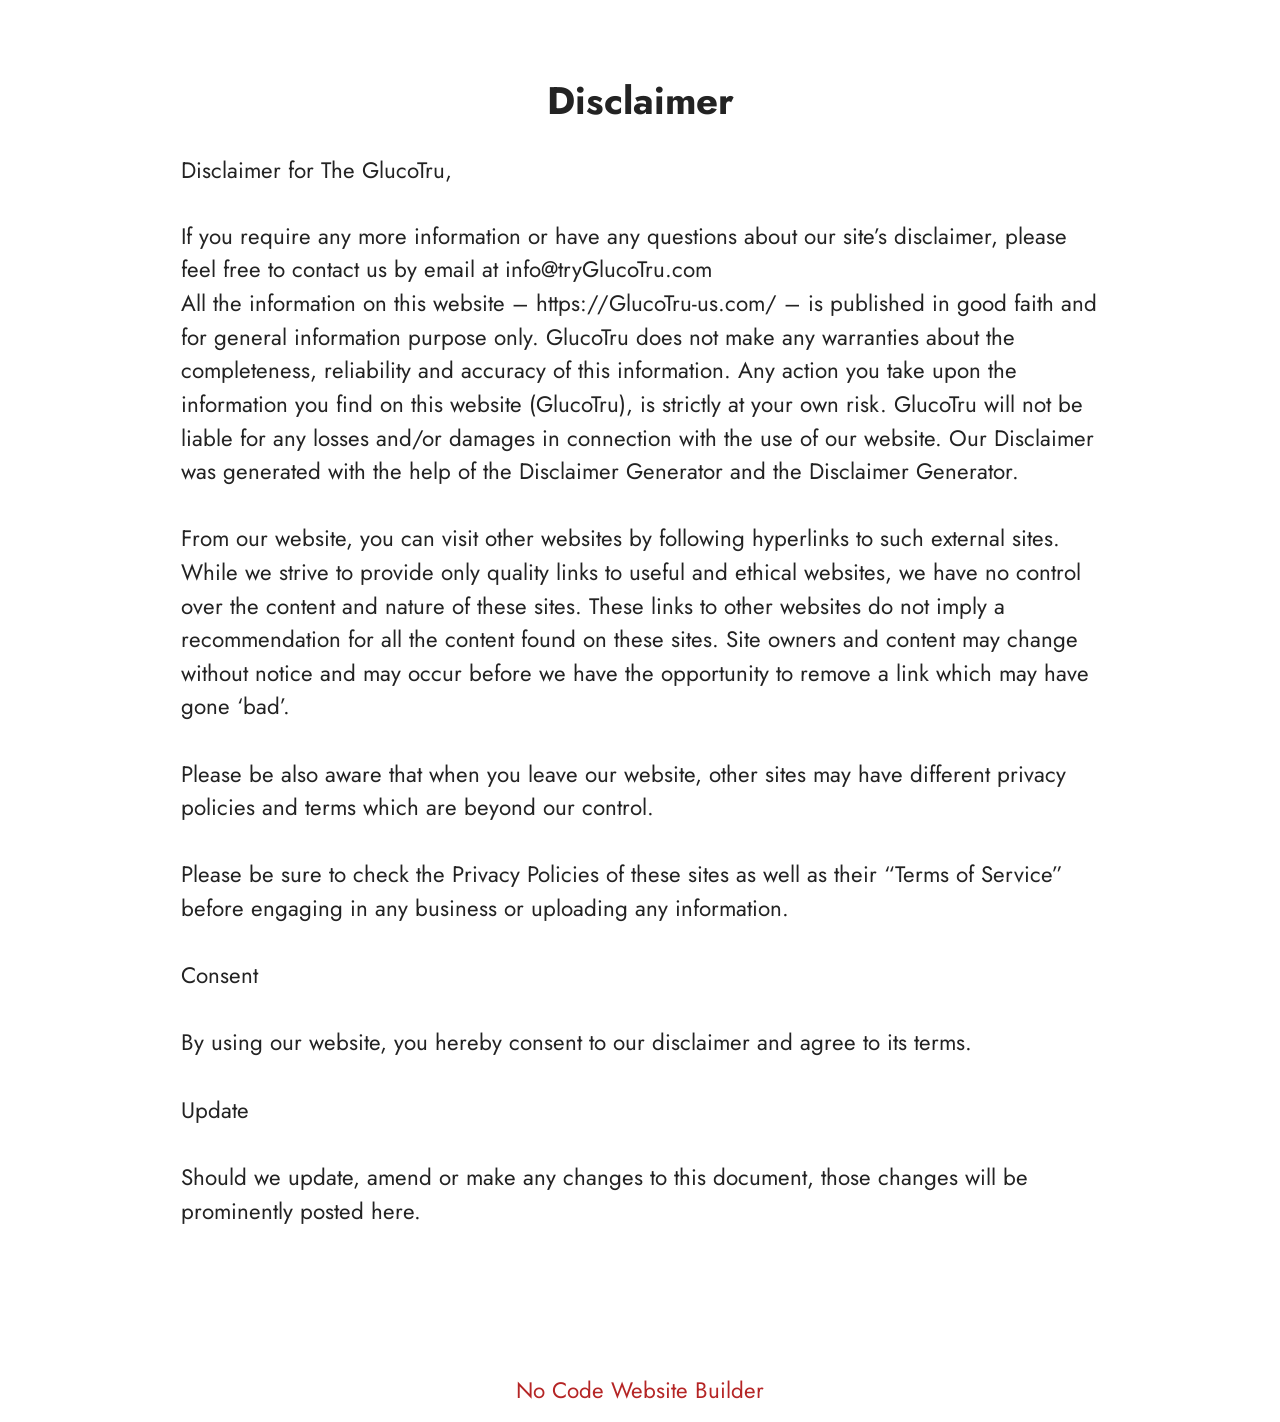
<file: Disclaimer.html>
<!DOCTYPE html>
<html  lang="en">
<head>
  <!-- Site made with Mobirise Website Builder v6.1.12, https://mobirise.com -->
  <meta charset="UTF-8">
  <meta http-equiv="X-UA-Compatible" content="IE=edge">
  <meta name="generator" content="Mobirise v6.1.12, mobirise.com">
  <meta name="twitter:card" content="summary_large_image"/>
  <meta name="twitter:image:src" content="https://www.mind-silence.com/Disclaimer.html">
  <meta property="og:image" content="https://www.mind-silence.com/Disclaimer.html">
  <meta name="twitter:title" content="Disclaimer">
  <meta name="viewport" content="width=device-width, initial-scale=1, minimum-scale=1">
  <link rel="shortcut icon" href="assets/images/memovolt-pills-1.webp" type="image/x-icon">
  <meta name="description" content="Disclaimer For MindSilence">
  
  
  <title>Disclaimer</title>
  <link rel="stylesheet" href="assets/bootstrap/css/bootstrap.min.css">
  <link rel="stylesheet" href="assets/theme/css/style.css">
  <link rel="preload" href="https://fonts.googleapis.com/css?family=Jost:100,200,300,400,500,600,700,800,900,100i,200i,300i,400i,500i,600i,700i,800i,900i&display=swap" as="style" onload="this.onload=null;this.rel='stylesheet'">
  <noscript><link rel="stylesheet" href="https://fonts.googleapis.com/css?family=Jost:100,200,300,400,500,600,700,800,900,100i,200i,300i,400i,500i,600i,700i,800i,900i&display=swap"></noscript>
  <link rel="preload" as="style" href="assets/mobirise/css/mbr-additional.css?v=SEujls"><link rel="stylesheet" href="assets/mobirise/css/mbr-additional.css?v=SEujls" type="text/css">

  
  
  
</head>
<body>
  
  <section data-bs-version="5.1" class="content5 cid-tBuMj9hDkk" id="content5-1y">
    
    <div class="container">
        <div class="row justify-content-center">
            <div class="col-md-12 col-lg-10">
                <h3 class="mbr-section-title mbr-fonts-style mb-4 display-2">
                    <strong>Disclaimer</strong>
                </h3>
                <h4 class="mbr-section-subtitle mbr-fonts-style mb-4 display-5">Disclaimer for The GlucoTru,</h4>
                <p class="mbr-text mbr-fonts-style display-7">If you require any more information or have any questions about our site’s disclaimer, please feel free to contact us by email at info@tryGlucoTru.com
<br>All the information on this website – https://GlucoTru-us.com/ – is published in good faith and for general information purpose only. GlucoTru does not make any warranties about the completeness, reliability and accuracy of this information. Any action you take upon the information you find on this website (GlucoTru), is strictly at your own risk. GlucoTru will not be liable for any losses and/or damages in connection with the use of our website. Our Disclaimer was generated with the help of the Disclaimer Generator and the Disclaimer Generator.
<br>
<br>From our website, you can visit other websites by following hyperlinks to such external sites. While we strive to provide only quality links to useful and ethical websites, we have no control over the content and nature of these sites. These links to other websites do not imply a recommendation for all the content found on these sites. Site owners and content may change without notice and may occur before we have the opportunity to remove a link which may have gone ‘bad’.
<br>
<br>Please be also aware that when you leave our website, other sites may have different privacy policies and terms which are beyond our control.
<br>
<br>Please be sure to check the Privacy Policies of these sites as well as their “Terms of Service” before engaging in any business or uploading any information.
<br>
<br>Consent
<br>
<br>By using our website, you hereby consent to our disclaimer and agree to its terms.
<br>
<br>Update
<br>
<br>Should we update, amend or make any changes to this document, those changes will be prominently posted here.<br><br></p>
            </div>
        </div>
    </div>
</section><section class="display-7" style="padding: 0;align-items: center;justify-content: center;flex-wrap: wrap;    align-content: center;display: flex;position: relative;height: 4rem;"><a href="https://mobiri.se/4429519" style="flex: 1 1;height: 4rem;position: absolute;width: 100%;z-index: 1;"><img alt="" style="height: 4rem;" src="[data-uri]"></a><p style="margin: 0;text-align: center;" class="display-7">&#8204;</p><a style="z-index:1" href="https://mobirise.com/builder/no-code-website-builder.html">No Code Website Builder</a></section><script src="assets/bootstrap/js/bootstrap.bundle.min.js"></script>  <script src="assets/smoothscroll/smooth-scroll.js"></script>  <script src="assets/ytplayer/index.js"></script>  <script src="assets/theme/js/script.js"></script>  
  
  
</body>
</html>
</file>
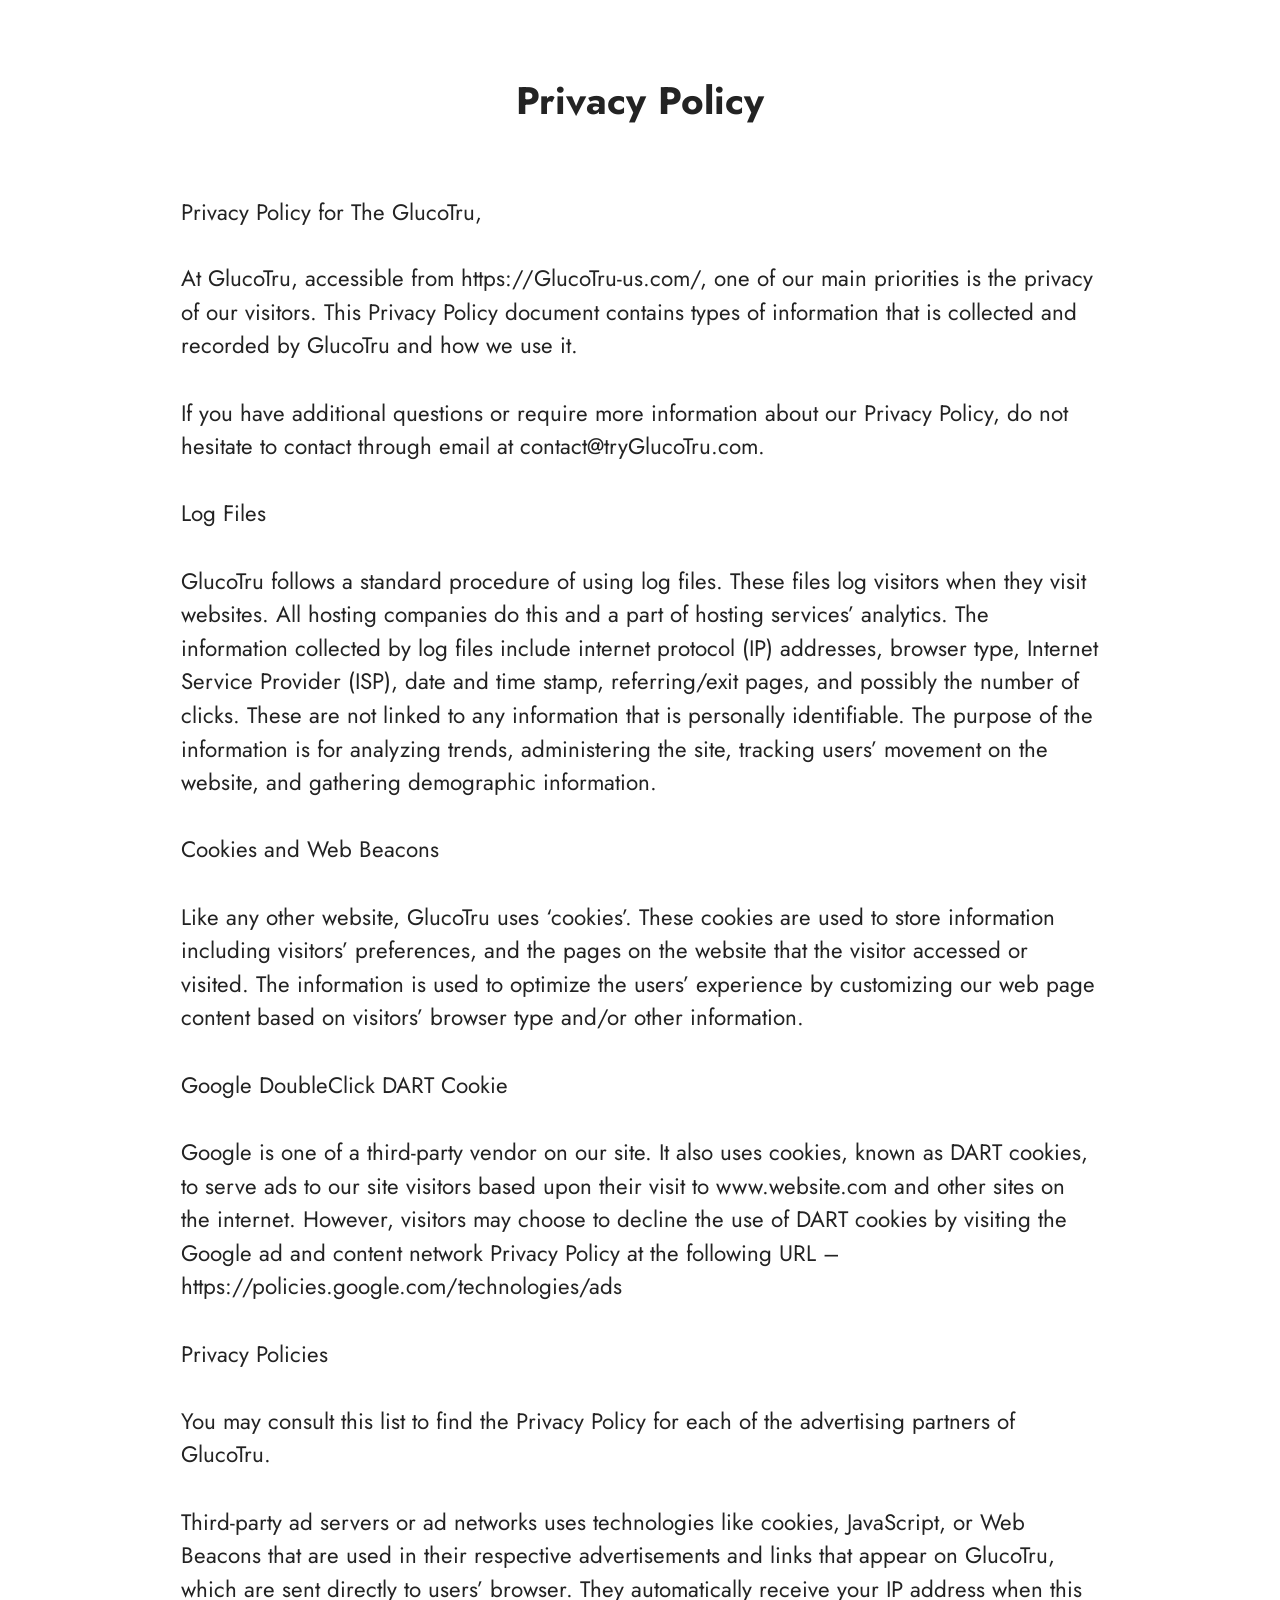
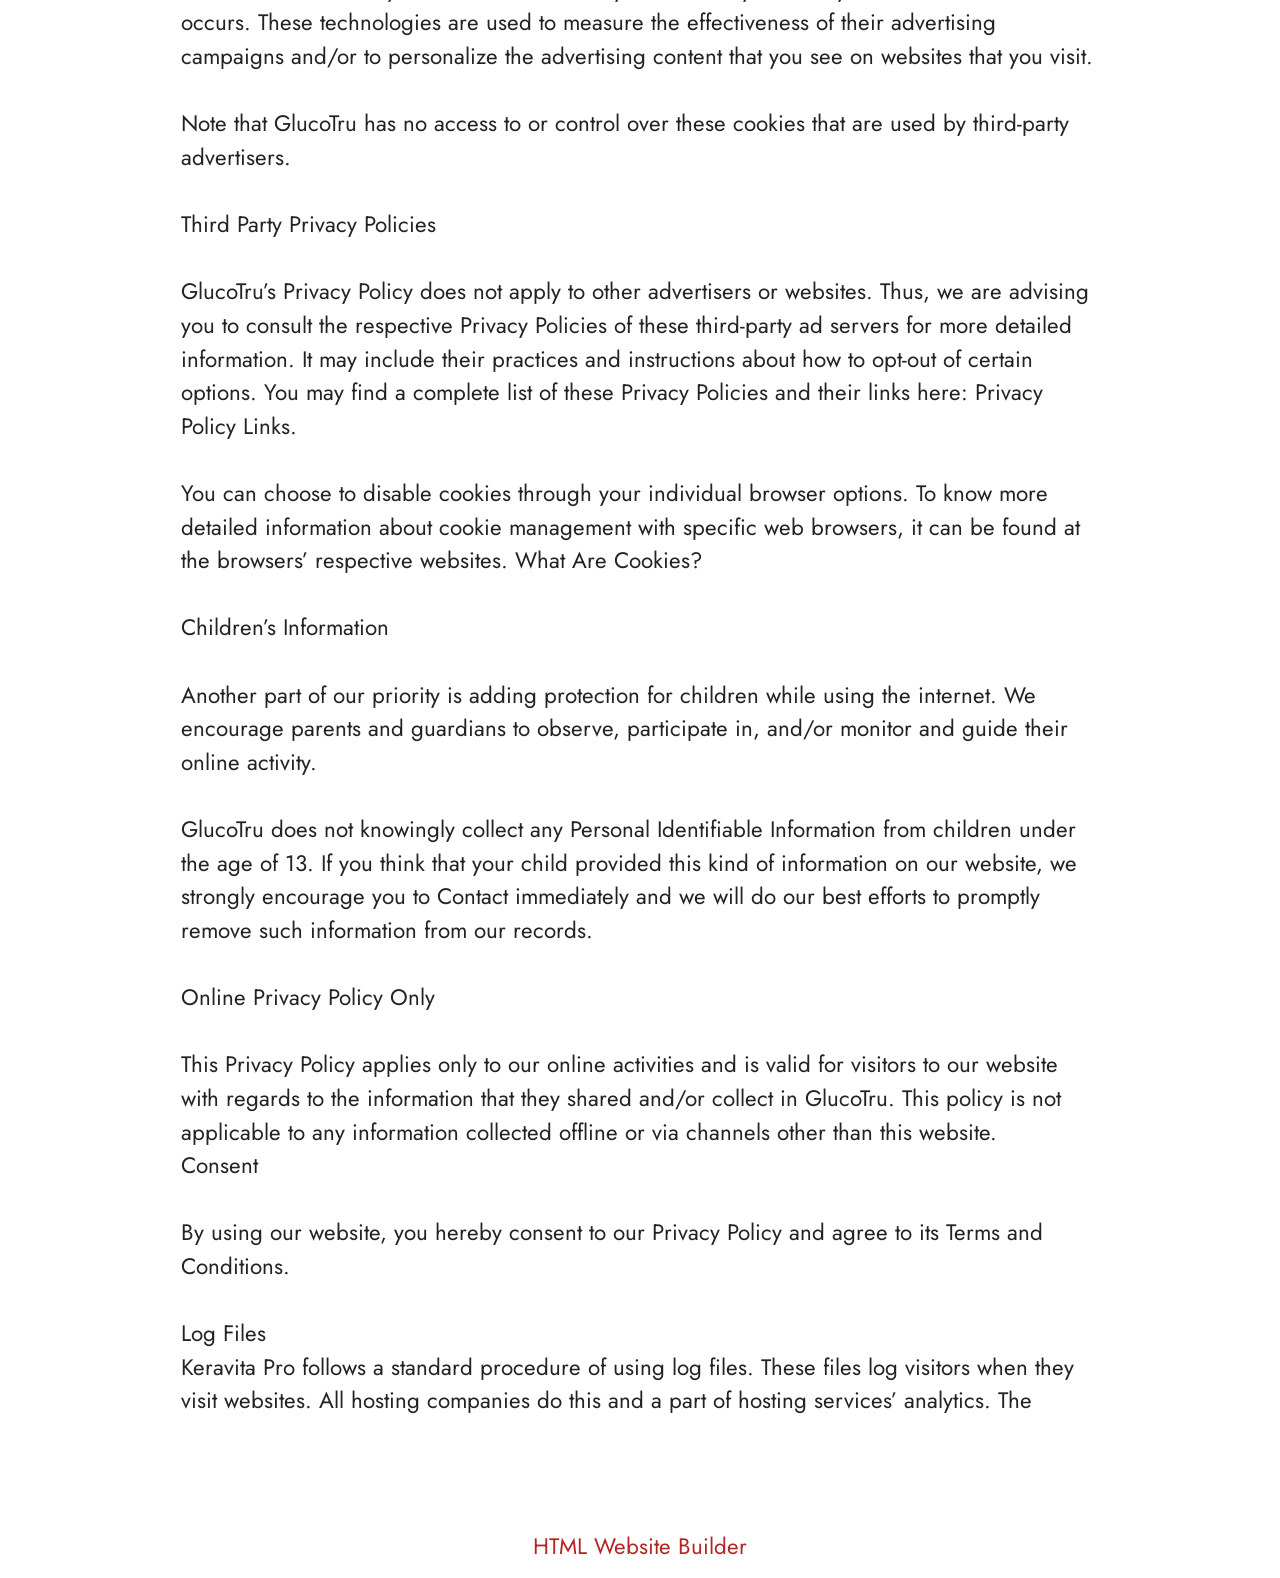
<file: privacy-policy.html>
<!DOCTYPE html>
<html  lang="en">
<head>
  <!-- Site made with Mobirise Website Builder v6.1.12, https://mobirise.com -->
  <meta charset="UTF-8">
  <meta http-equiv="X-UA-Compatible" content="IE=edge">
  <meta name="generator" content="Mobirise v6.1.12, mobirise.com">
  <meta name="twitter:card" content="summary_large_image"/>
  <meta name="twitter:image:src" content="https://getmindsilence.com/byg/privacy.php">
  <meta property="og:image" content="https://getmindsilence.com/byg/privacy.php">
  <meta name="twitter:title" content="Privacy Policy">
  <meta name="viewport" content="width=device-width, initial-scale=1, minimum-scale=1">
  <link rel="shortcut icon" href="assets/images/memovolt-pills-1.webp" type="image/x-icon">
  <meta name="description" content="Privacy Policy For MindSilence">
  
  
  <title>Privacy Policy</title>
  <link rel="stylesheet" href="assets/bootstrap/css/bootstrap.min.css">
  <link rel="stylesheet" href="assets/theme/css/style.css">
  <link rel="preload" href="https://fonts.googleapis.com/css?family=Jost:100,200,300,400,500,600,700,800,900,100i,200i,300i,400i,500i,600i,700i,800i,900i&display=swap" as="style" onload="this.onload=null;this.rel='stylesheet'">
  <noscript><link rel="stylesheet" href="https://fonts.googleapis.com/css?family=Jost:100,200,300,400,500,600,700,800,900,100i,200i,300i,400i,500i,600i,700i,800i,900i&display=swap"></noscript>
  <link rel="preload" as="style" href="assets/mobirise/css/mbr-additional.css?v=IysY8O"><link rel="stylesheet" href="assets/mobirise/css/mbr-additional.css?v=IysY8O" type="text/css">

  
  
  
</head>
<body>
  
  <section data-bs-version="5.1" class="content5 cid-tBuMPzdHFY" id="content5-1z">
    
    <div class="container">
        <div class="row justify-content-center">
            <div class="col-md-12 col-lg-10">
                <h3 class="mbr-section-title mbr-fonts-style mb-4 display-2"><strong>Privacy Policy
</strong><div><strong><br></strong></div></h3>
                <h4 class="mbr-section-subtitle mbr-fonts-style mb-4 display-5">Privacy Policy for The GlucoTru,</h4>
                <p class="mbr-text mbr-fonts-style display-7">At GlucoTru, accessible from https://GlucoTru-us.com/, one of our main priorities is the privacy of our visitors. This Privacy Policy document contains types of information that is collected and recorded by GlucoTru and how we use it.
<br>
<br>If you have additional questions or require more information about our Privacy Policy, do not hesitate to contact through email at contact@tryGlucoTru.com.
<br>
<br>Log Files
<br>
<br>GlucoTru follows a standard procedure of using log files. These files log visitors when they visit websites. All hosting companies do this and a part of hosting services’ analytics. The information collected by log files include internet protocol (IP) addresses, browser type, Internet Service Provider (ISP), date and time stamp, referring/exit pages, and possibly the number of clicks. These are not linked to any information that is personally identifiable. The purpose of the information is for analyzing trends, administering the site, tracking users’ movement on the website, and gathering demographic information.
<br>
<br>Cookies and Web Beacons
<br>
<br>Like any other website, GlucoTru uses ‘cookies’. These cookies are used to store information including visitors’ preferences, and the pages on the website that the visitor accessed or visited. The information is used to optimize the users’ experience by customizing our web page content based on visitors’ browser type and/or other information.
<br>
<br>Google DoubleClick DART Cookie
<br>
<br>Google is one of a third-party vendor on our site. It also uses cookies, known as DART cookies, to serve ads to our site visitors based upon their visit to www.website.com and other sites on the internet. However, visitors may choose to decline the use of DART cookies by visiting the Google ad and content network Privacy Policy at the following URL – https://policies.google.com/technologies/ads
<br>
<br>Privacy Policies
<br>
<br>You may consult this list to find the Privacy Policy for each of the advertising partners of GlucoTru.
<br>
<br>Third-party ad servers or ad networks uses technologies like cookies, JavaScript, or Web Beacons that are used in their respective advertisements and links that appear on GlucoTru, which are sent directly to users’ browser. They automatically receive your IP address when this occurs. These technologies are used to measure the effectiveness of their advertising campaigns and/or to personalize the advertising content that you see on websites that you visit.
<br>
<br>Note that GlucoTru has no access to or control over these cookies that are used by third-party advertisers.
<br>
<br>Third Party Privacy Policies
<br>
<br>GlucoTru’s Privacy Policy does not apply to other advertisers or websites. Thus, we are advising you to consult the respective Privacy Policies of these third-party ad servers for more detailed information. It may include their practices and instructions about how to opt-out of certain options. You may find a complete list of these Privacy Policies and their links here: Privacy Policy Links.
<br>
<br>You can choose to disable cookies through your individual browser options. To know more detailed information about cookie management with specific web browsers, it can be found at the browsers’ respective websites. What Are Cookies?
<br>
<br>Children’s Information
<br>
<br>Another part of our priority is adding protection for children while using the internet. We encourage parents and guardians to observe, participate in, and/or monitor and guide their online activity.
<br>
<br>GlucoTru does not knowingly collect any Personal Identifiable Information from children under the age of 13. If you think that your child provided this kind of information on our website, we strongly encourage you to Contact immediately and we will do our best efforts to promptly remove such information from our records.
<br>
<br>Online Privacy Policy Only
<br>
<br>This Privacy Policy applies only to our online activities and is valid for visitors to our website with regards to the information that they shared and/or collect in GlucoTru. This policy is not applicable to any information collected offline or via channels other than this website.
<br>Consent
<br>
<br>By using our website, you hereby consent to our Privacy Policy and agree to its Terms and Conditions.<br>
<br>Log Files
<br>Keravita Pro follows a standard procedure of using log files. These files log visitors when they visit websites. All hosting companies do this and a part of hosting services’ analytics. The&nbsp;</p>
            </div>
        </div>
    </div>
</section><section class="display-7" style="padding: 0;align-items: center;justify-content: center;flex-wrap: wrap;    align-content: center;display: flex;position: relative;height: 4rem;"><a href="https://mobiri.se/4429519" style="flex: 1 1;height: 4rem;position: absolute;width: 100%;z-index: 1;"><img alt="" style="height: 4rem;" src="[data-uri]"></a><p style="margin: 0;text-align: center;" class="display-7">&#8204;</p><a style="z-index:1" href="https://mobirise.com/html-builder.html">HTML Website Builder</a></section><script src="assets/bootstrap/js/bootstrap.bundle.min.js"></script>  <script src="assets/smoothscroll/smooth-scroll.js"></script>  <script src="assets/ytplayer/index.js"></script>  <script src="assets/theme/js/script.js"></script>  
  
  
</body>
</html>
</file>
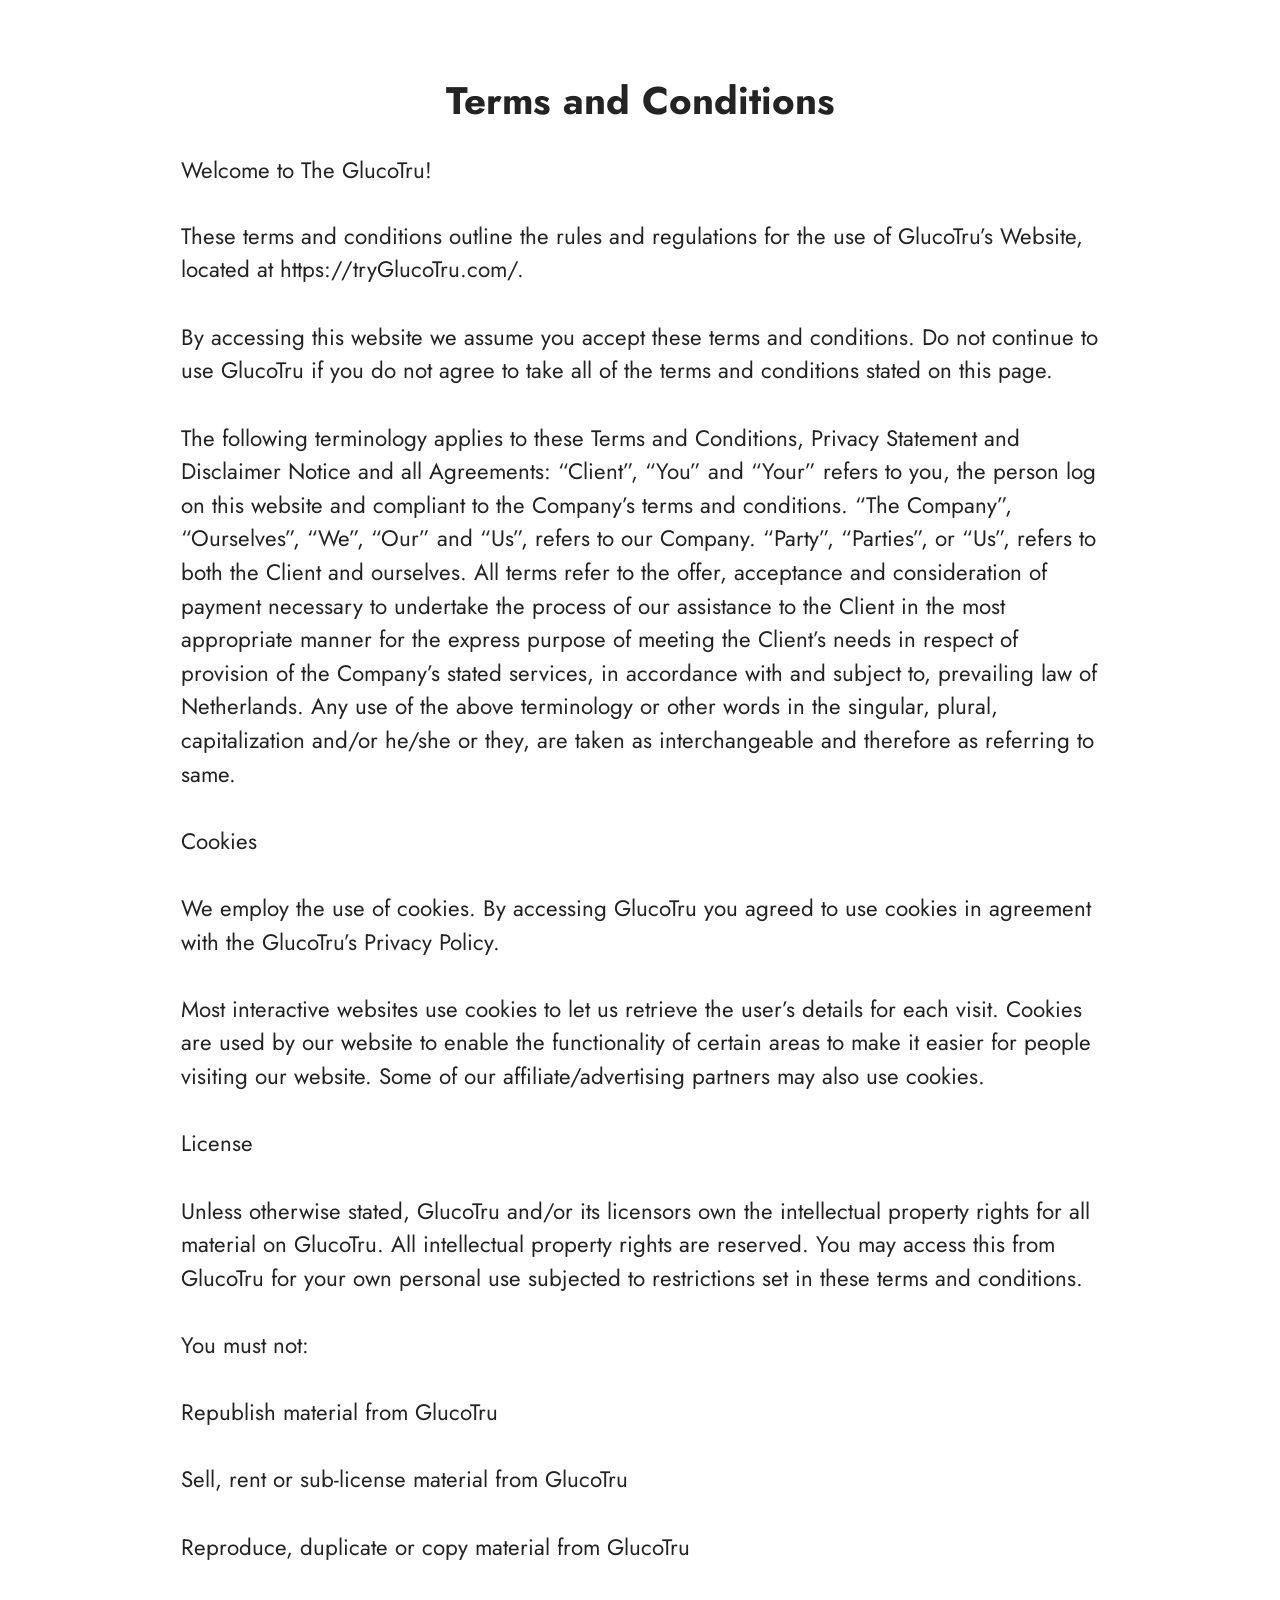
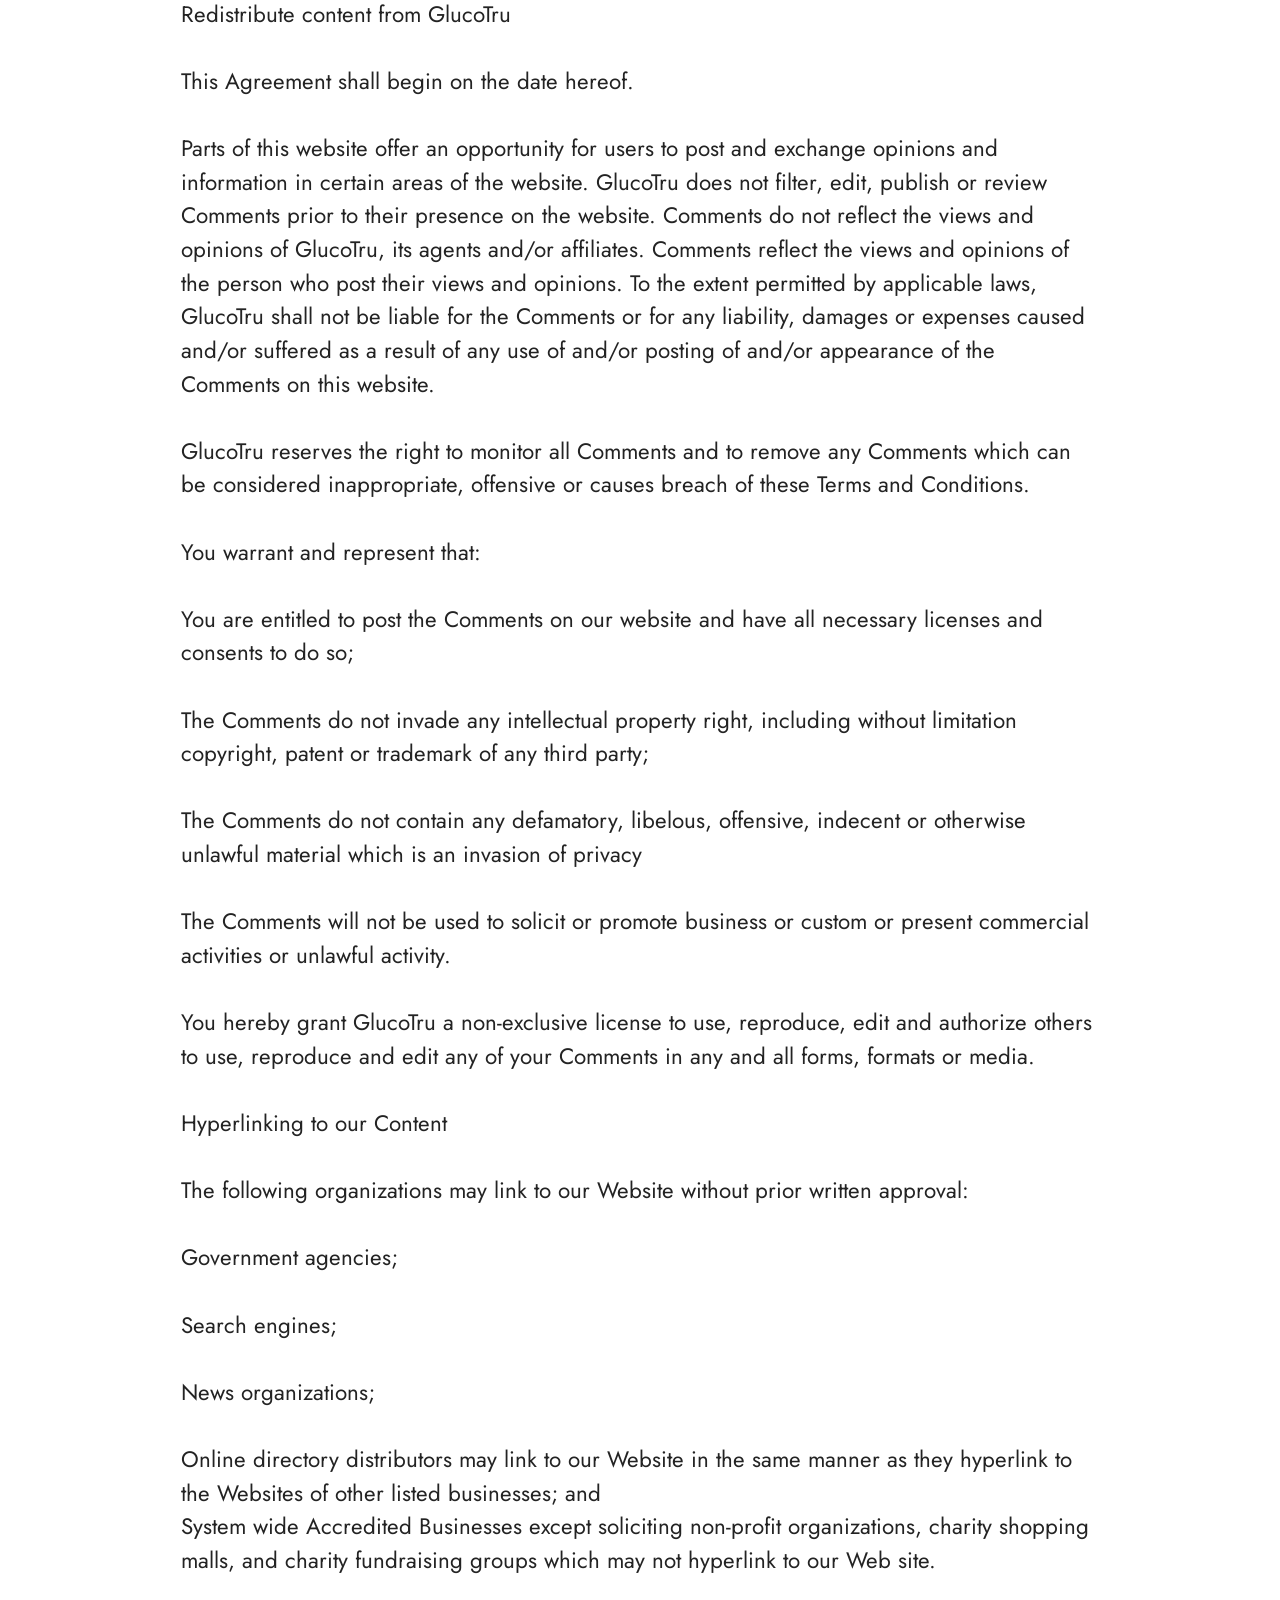
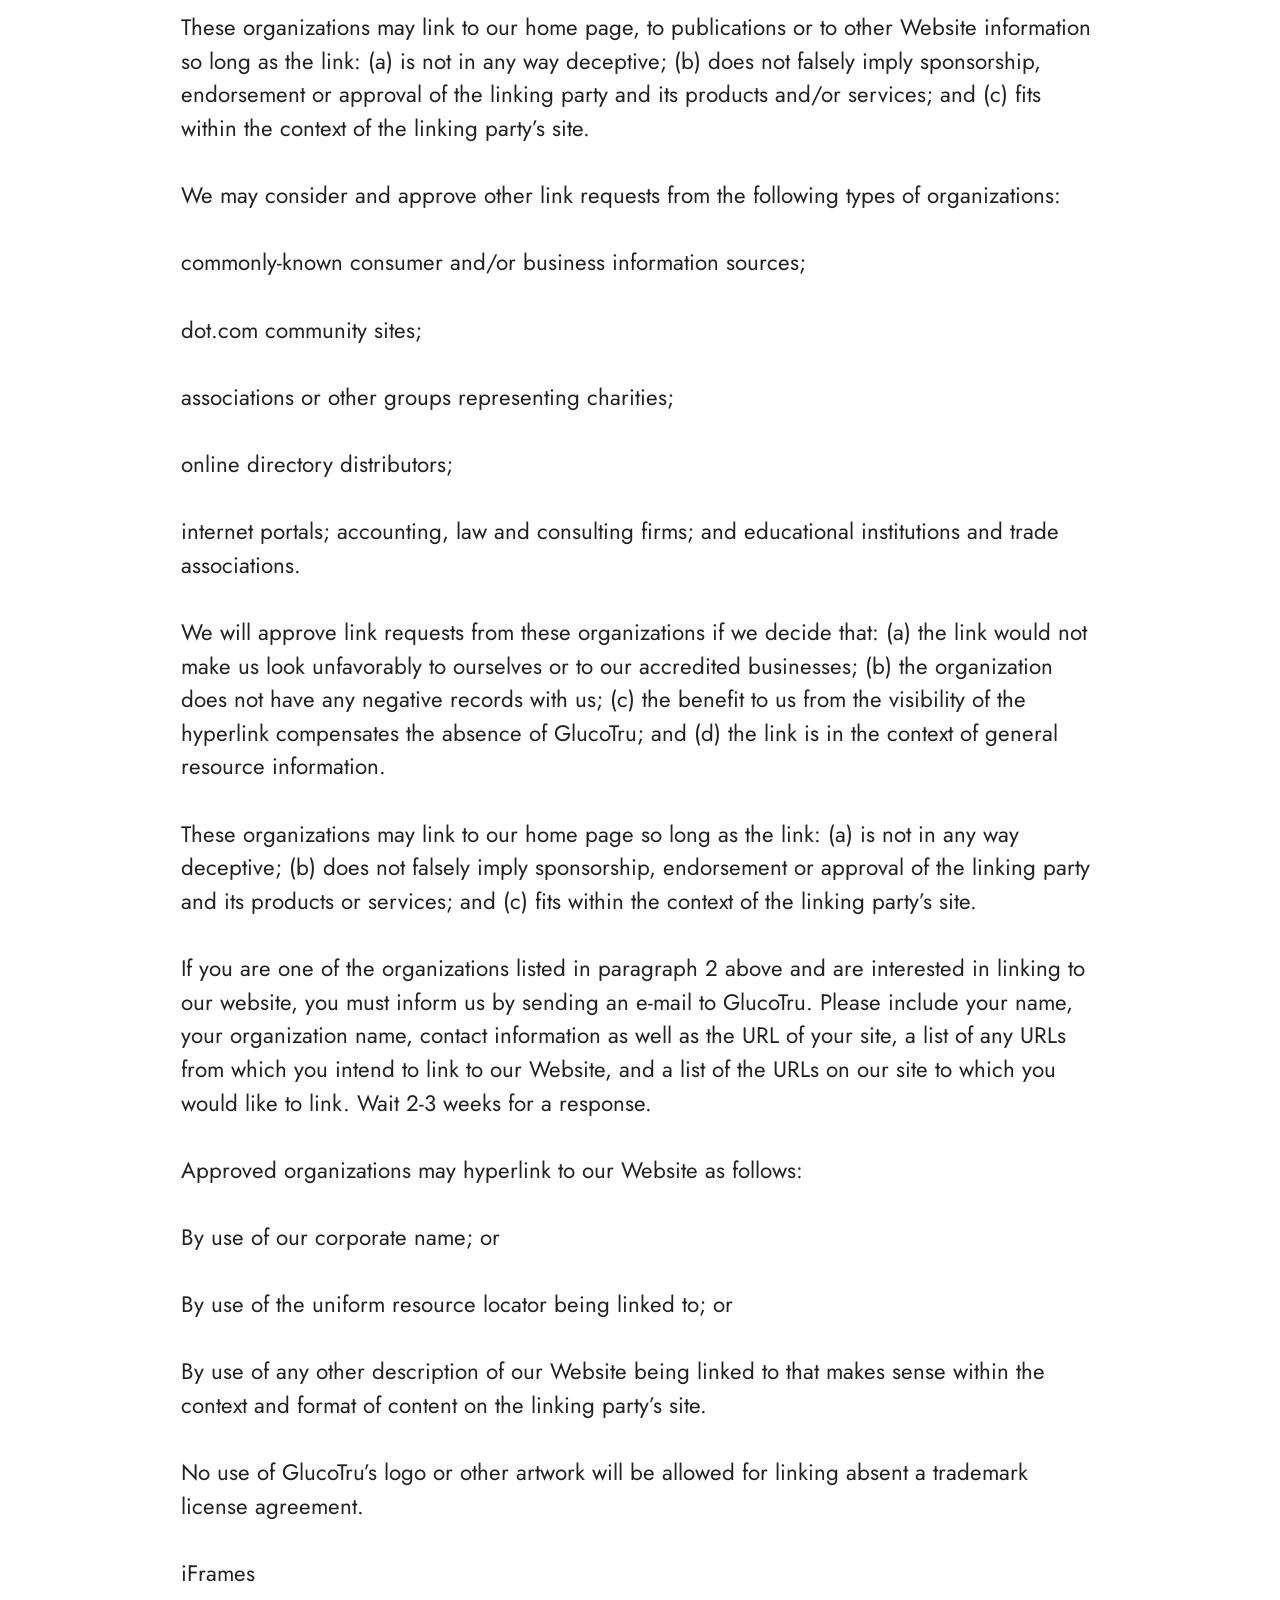
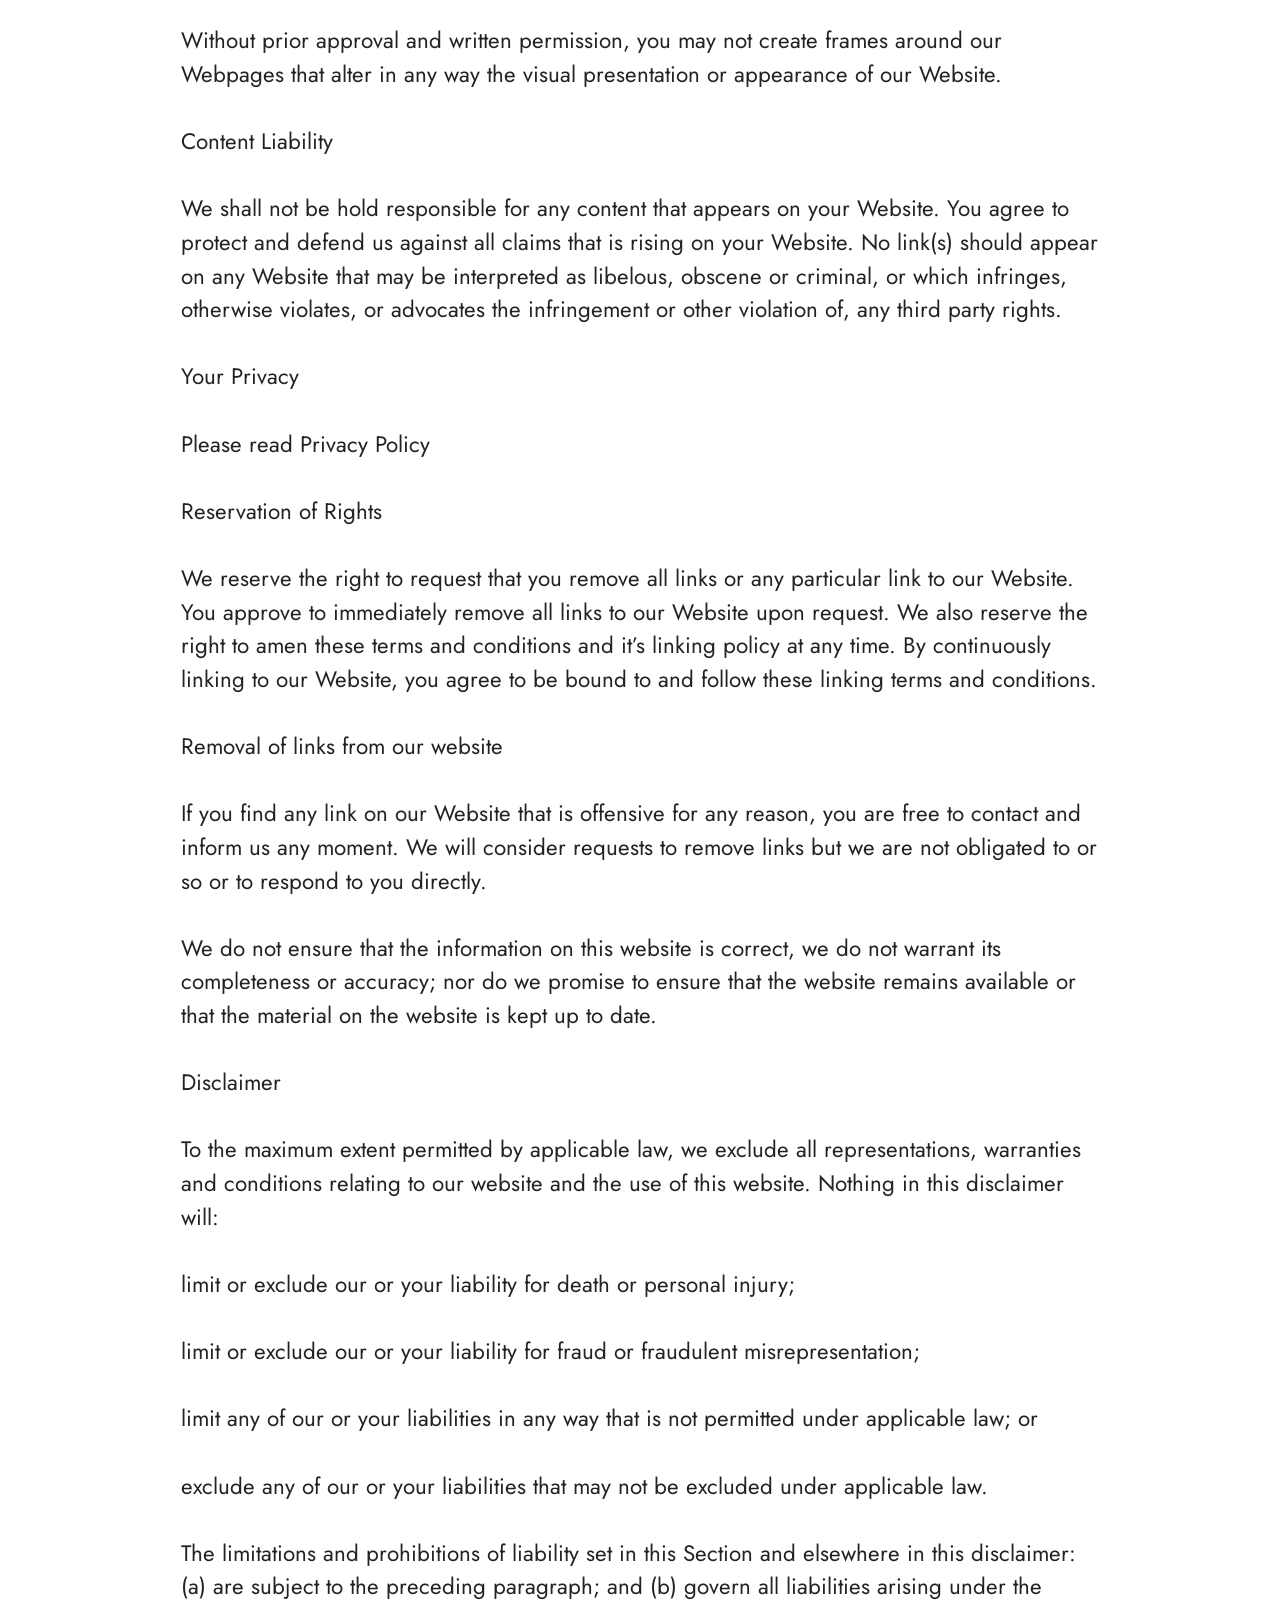
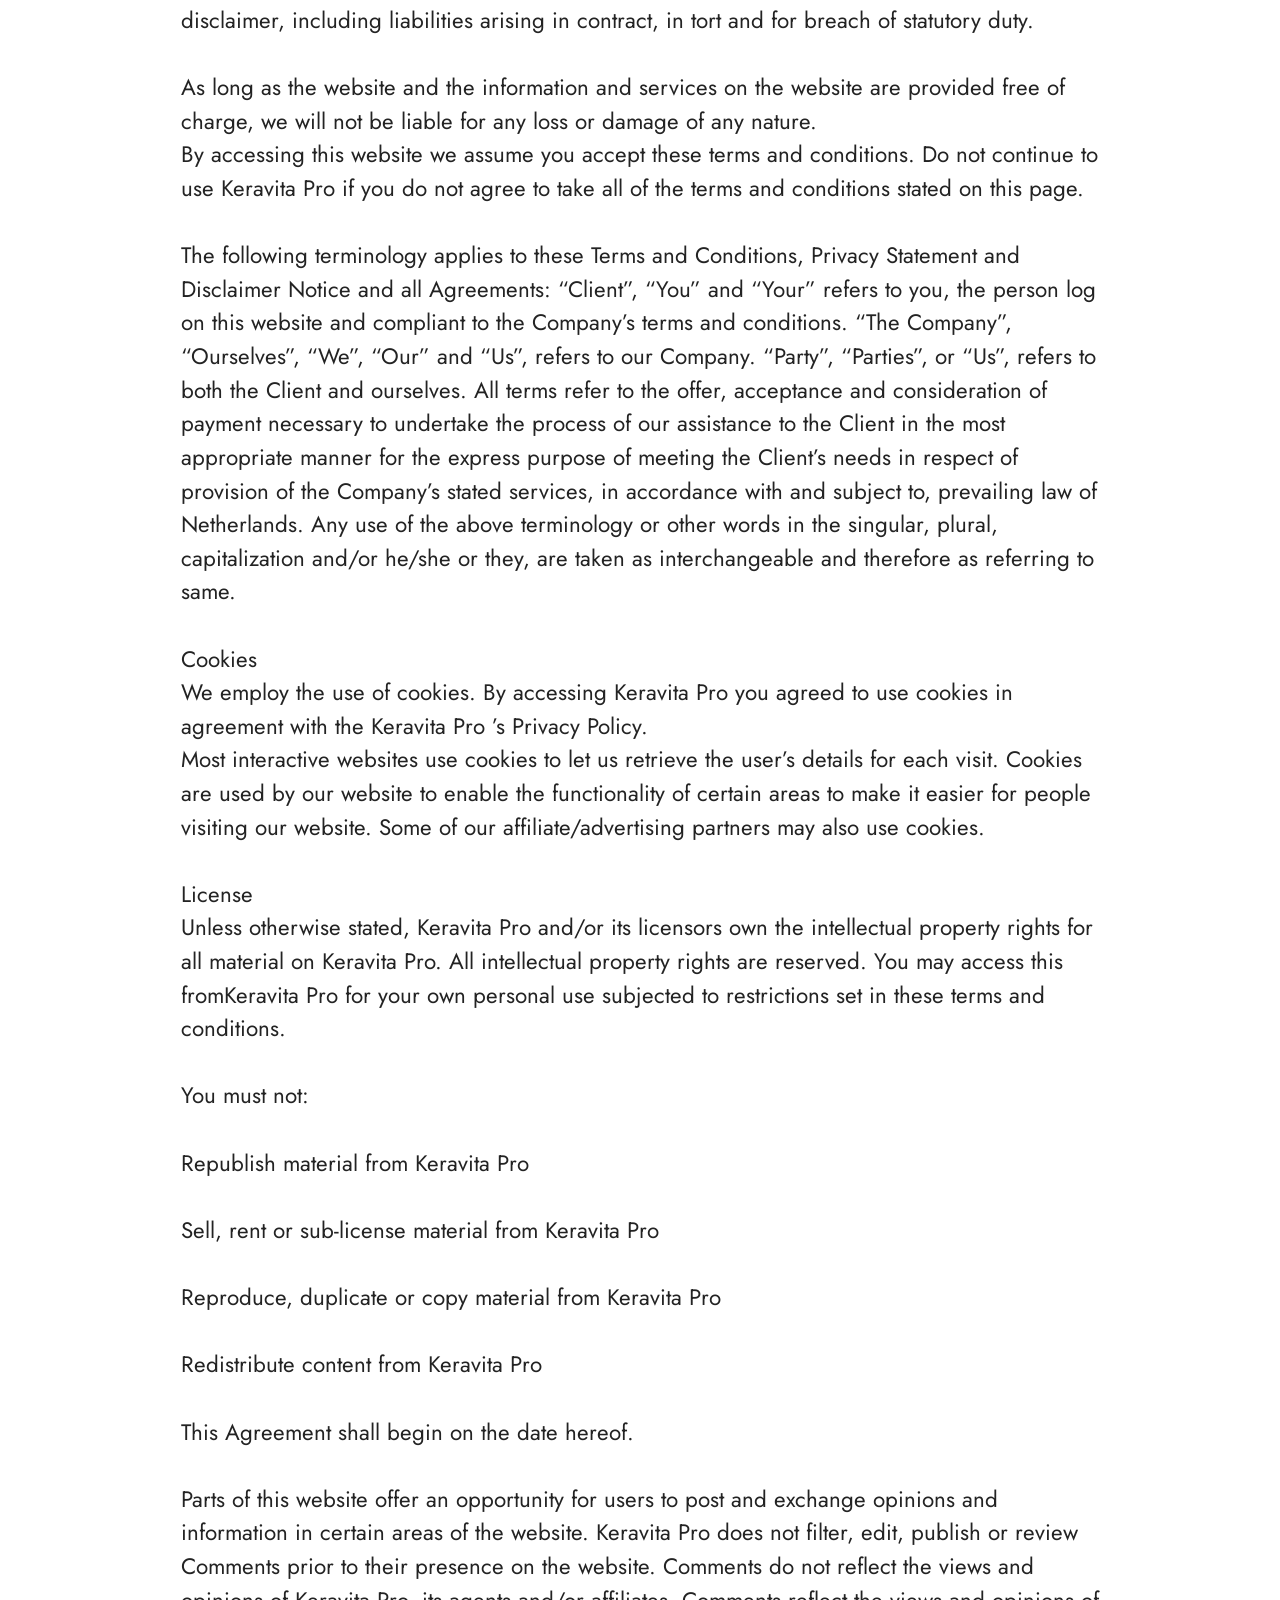
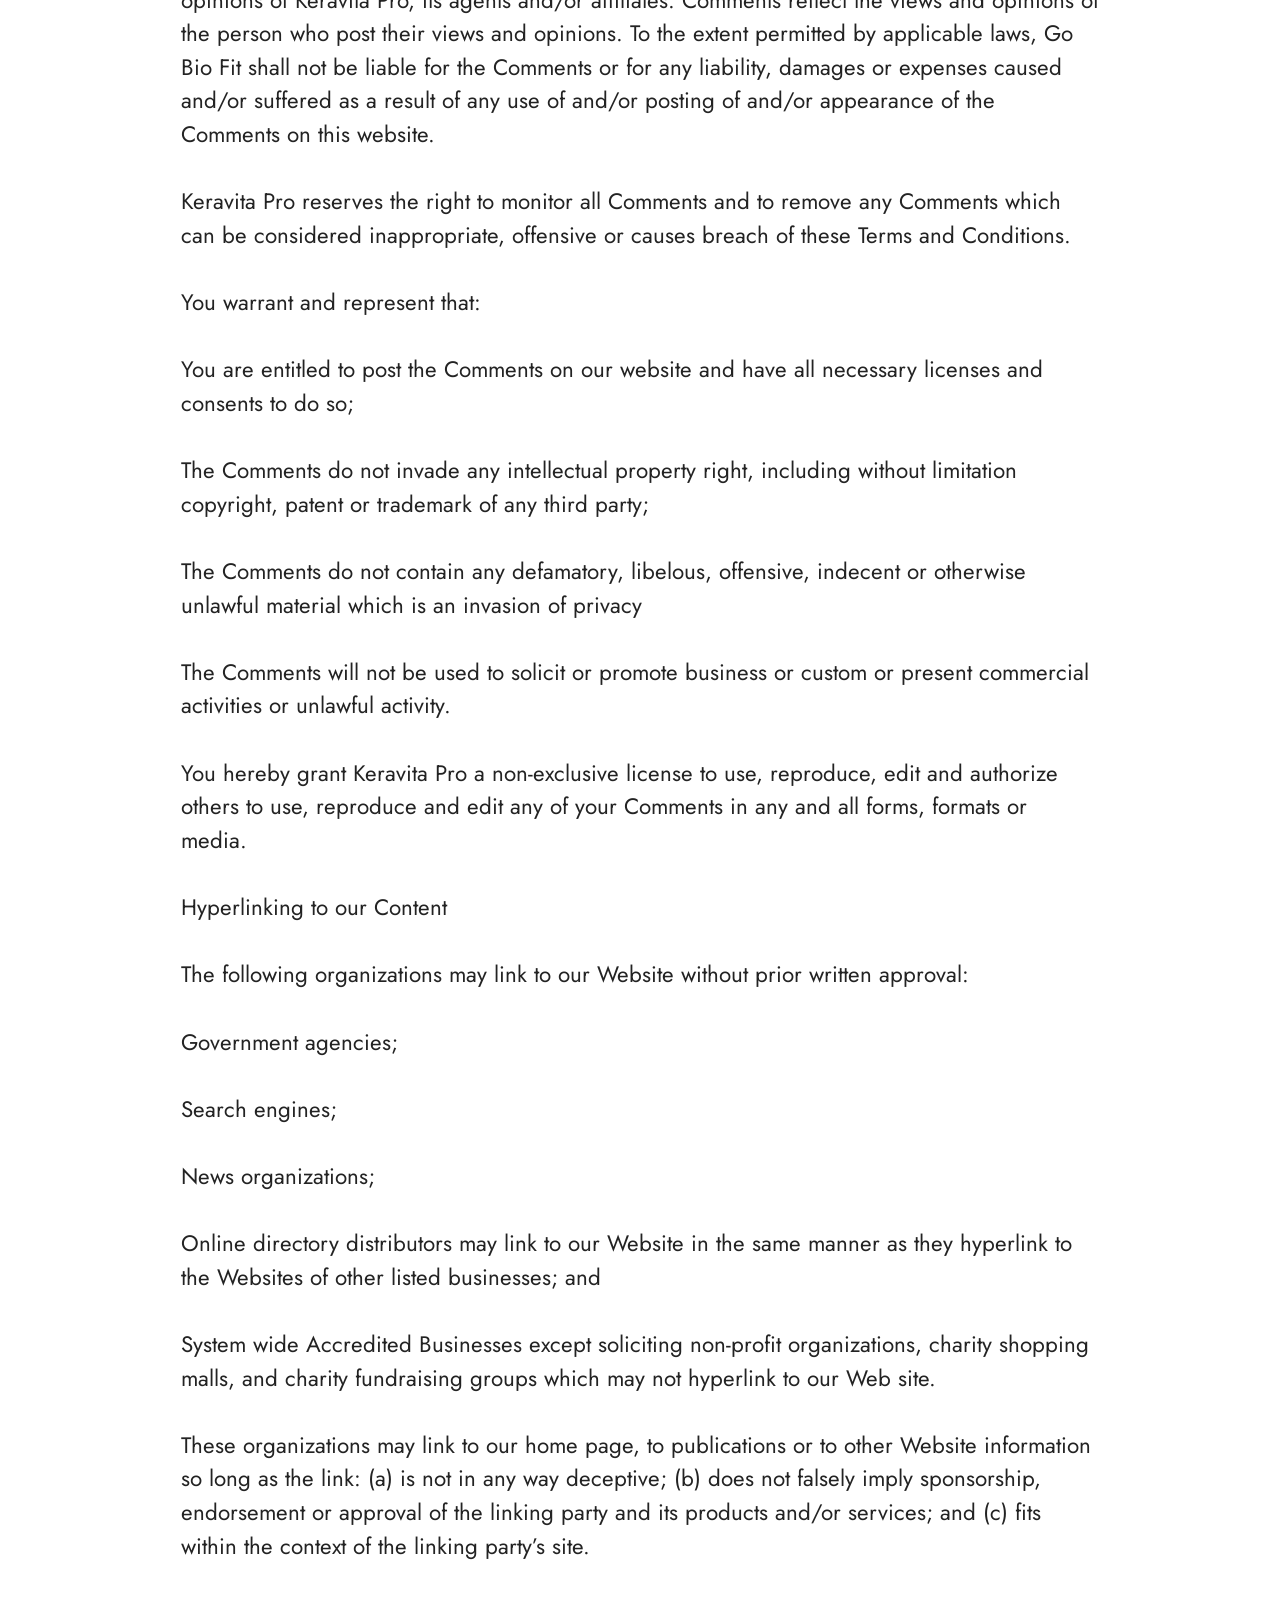
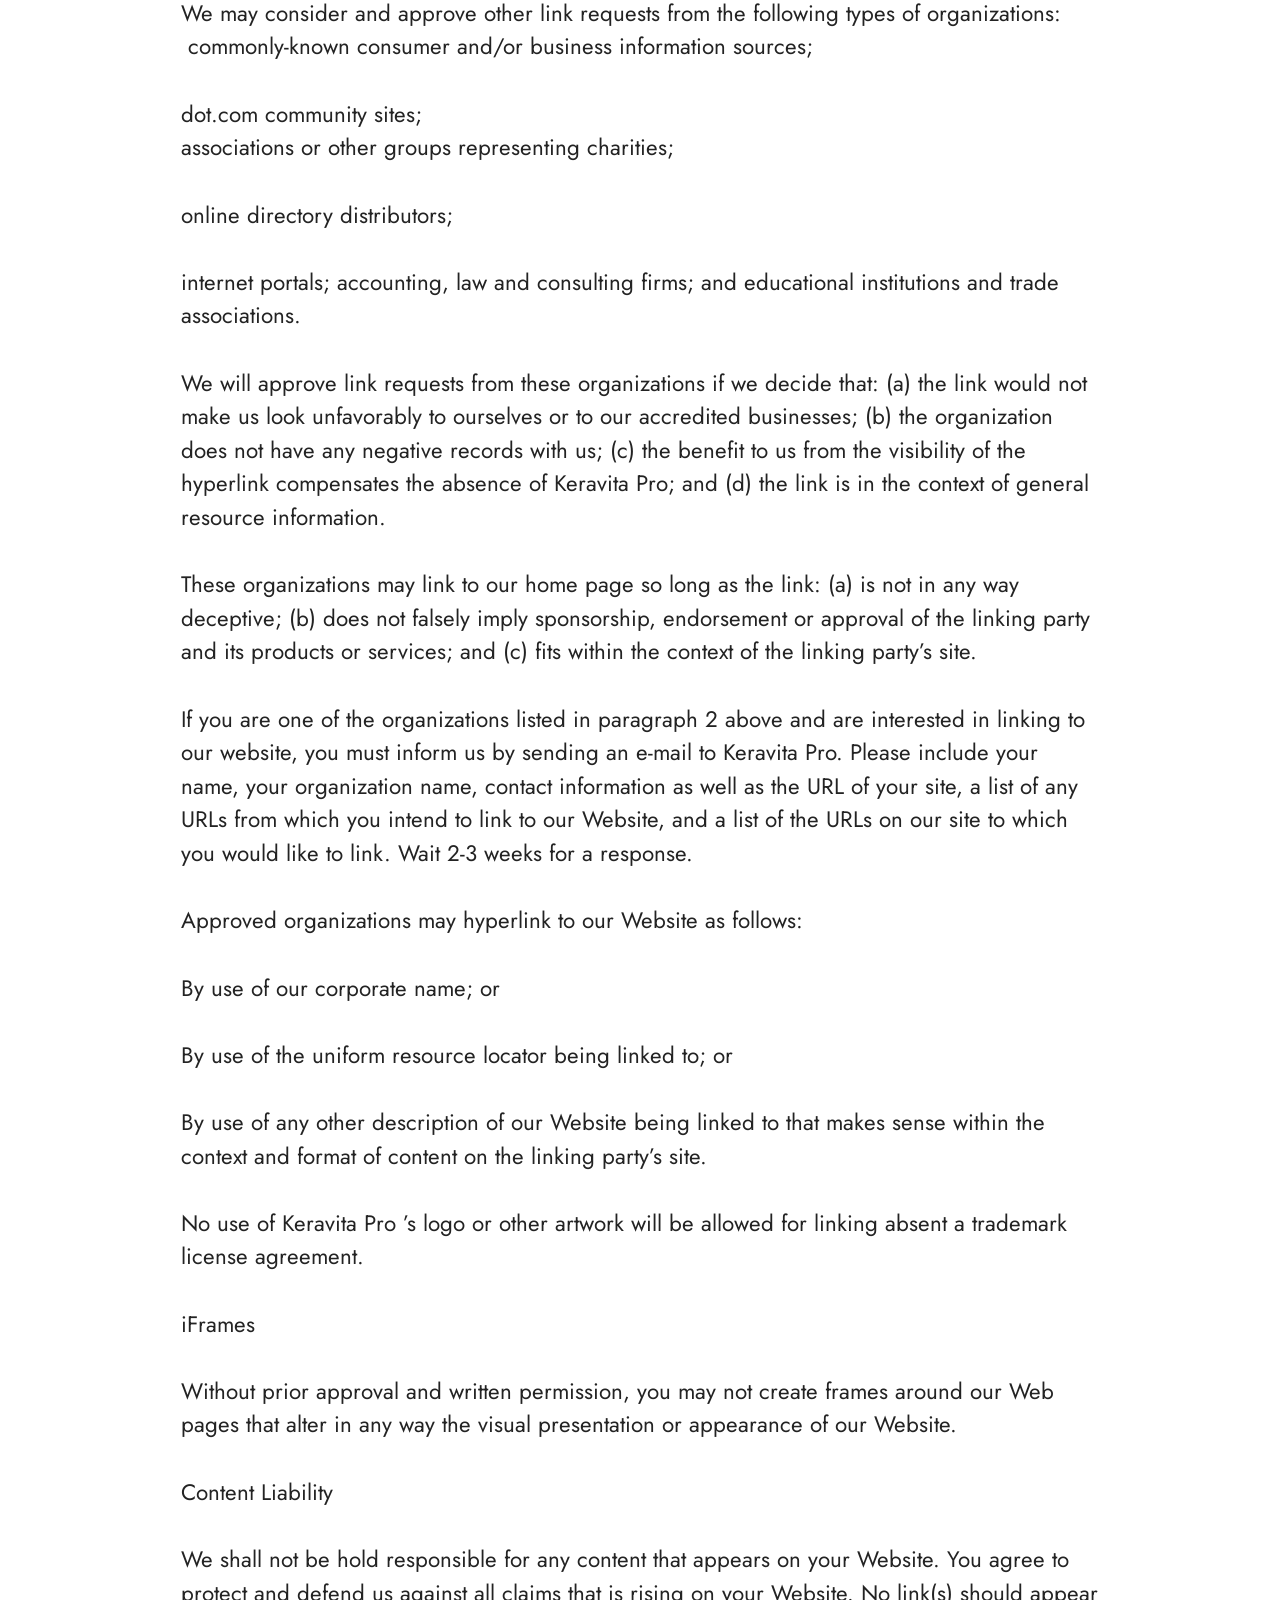
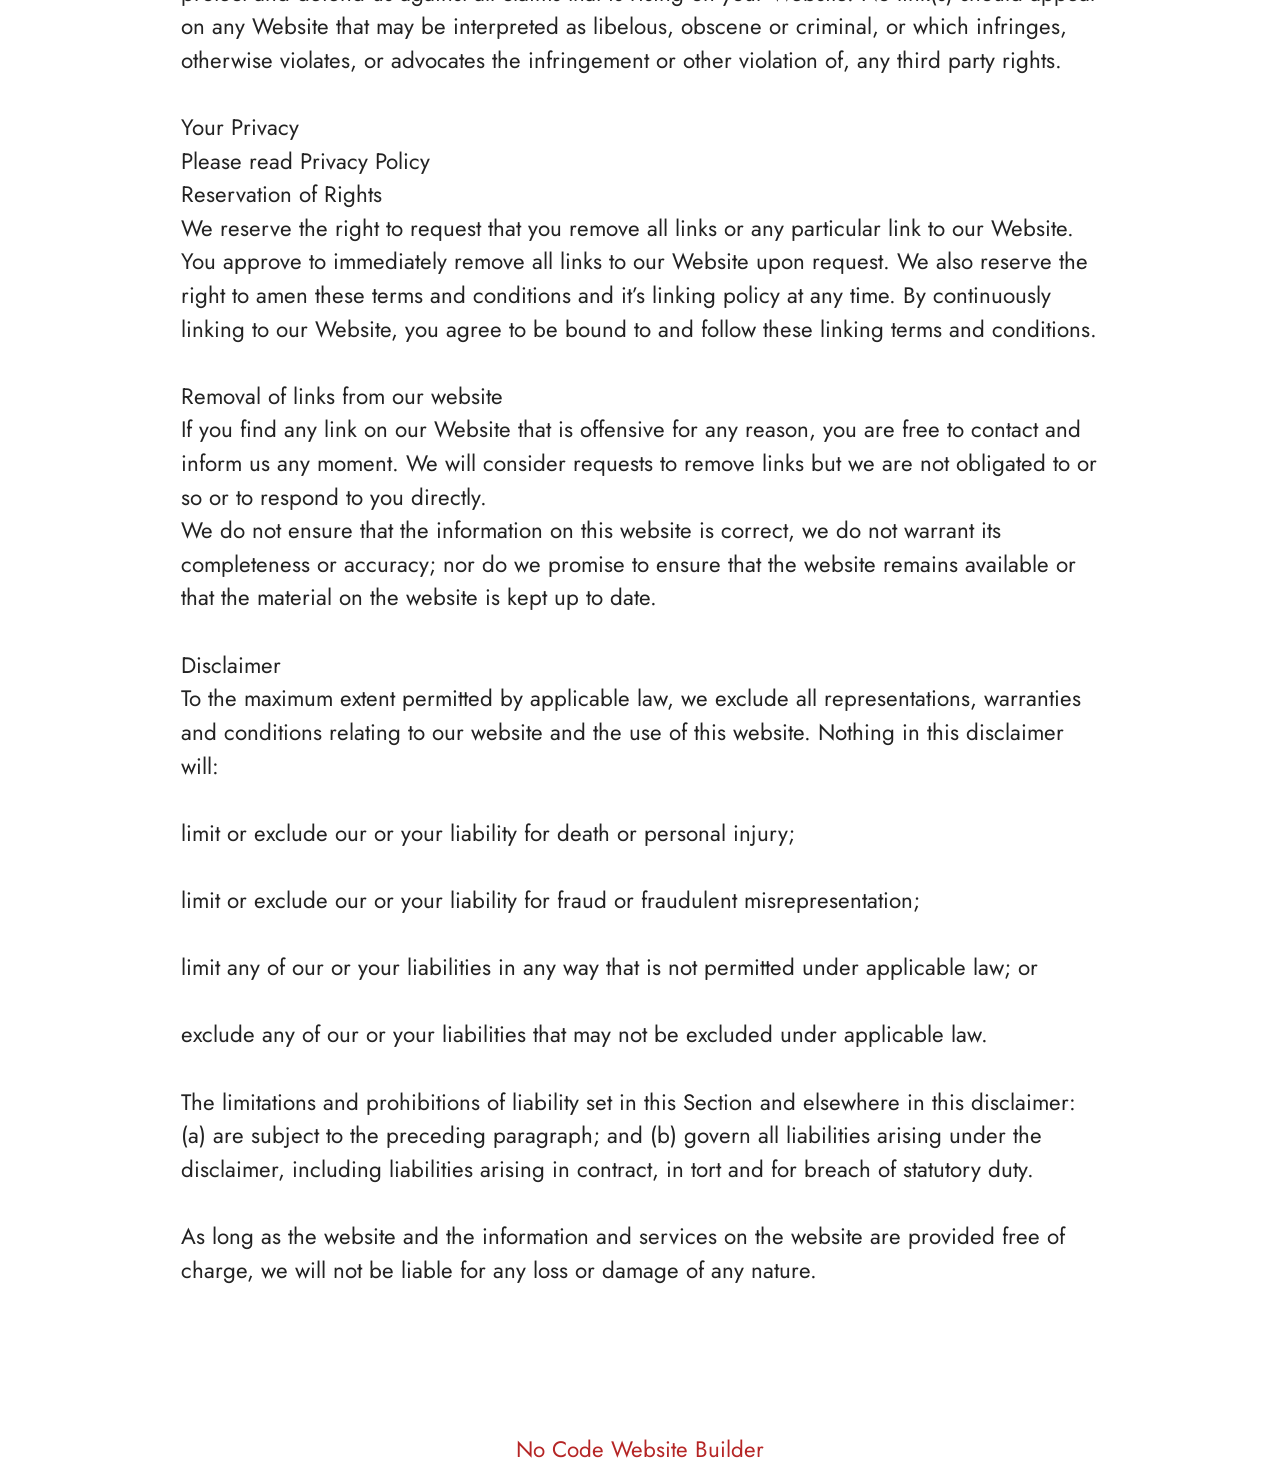
<file: Terms.html>
<!DOCTYPE html>
<html  lang="en">
<head>
  <!-- Site made with Mobirise Website Builder v6.1.12, https://mobirise.com -->
  <meta charset="UTF-8">
  <meta http-equiv="X-UA-Compatible" content="IE=edge">
  <meta name="generator" content="Mobirise v6.1.12, mobirise.com">
  <meta name="twitter:card" content="summary_large_image"/>
  <meta name="twitter:image:src" content="https://getmindsilence.com/byg/terms.php">
  <meta property="og:image" content="https://getmindsilence.com/byg/terms.php">
  <meta name="twitter:title" content="Terms">
  <meta name="viewport" content="width=device-width, initial-scale=1, minimum-scale=1">
  <link rel="shortcut icon" href="assets/images/memovolt-pills-1.webp" type="image/x-icon">
  <meta name="description" content="Terms For MindSilence">
  
  
  <title>Terms</title>
  <link rel="stylesheet" href="assets/bootstrap/css/bootstrap.min.css">
  <link rel="stylesheet" href="assets/theme/css/style.css">
  <link rel="preload" href="https://fonts.googleapis.com/css?family=Jost:100,200,300,400,500,600,700,800,900,100i,200i,300i,400i,500i,600i,700i,800i,900i&display=swap" as="style" onload="this.onload=null;this.rel='stylesheet'">
  <noscript><link rel="stylesheet" href="https://fonts.googleapis.com/css?family=Jost:100,200,300,400,500,600,700,800,900,100i,200i,300i,400i,500i,600i,700i,800i,900i&display=swap"></noscript>
  <link rel="preload" as="style" href="assets/mobirise/css/mbr-additional.css?v=ucf7En"><link rel="stylesheet" href="assets/mobirise/css/mbr-additional.css?v=ucf7En" type="text/css">

  
  
  
</head>
<body>
  
  <section data-bs-version="5.1" class="content5 cid-tBuOj1XZ1f" id="content5-20">
    
    <div class="container">
        <div class="row justify-content-center">
            <div class="col-md-12 col-lg-10">
                <h3 class="mbr-section-title mbr-fonts-style mb-4 display-2"><strong>Terms and Conditions</strong></h3>
                <h4 class="mbr-section-subtitle mbr-fonts-style mb-4 display-5">Welcome to The GlucoTru!</h4>
                <p class="mbr-text mbr-fonts-style display-7">These terms and conditions outline the rules and regulations for the use of GlucoTru’s Website, located at https://tryGlucoTru.com/.
<br>
<br>By accessing this website we assume you accept these terms and conditions. Do not continue to use GlucoTru if you do not agree to take all of the terms and conditions stated on this page.
<br>
<br>The following terminology applies to these Terms and Conditions, Privacy Statement and Disclaimer Notice and all Agreements: “Client”, “You” and “Your” refers to you, the person log on this website and compliant to the Company’s terms and conditions. “The Company”, “Ourselves”, “We”, “Our” and “Us”, refers to our Company. “Party”, “Parties”, or “Us”, refers to both the Client and ourselves. All terms refer to the offer, acceptance and consideration of payment necessary to undertake the process of our assistance to the Client in the most appropriate manner for the express purpose of meeting the Client’s needs in respect of provision of the Company’s stated services, in accordance with and subject to, prevailing law of Netherlands. Any use of the above terminology or other words in the singular, plural, capitalization and/or he/she or they, are taken as interchangeable and therefore as referring to same.
<br>
<br>Cookies
<br>
<br>We employ the use of cookies. By accessing GlucoTru you agreed to use cookies in agreement with the GlucoTru’s Privacy Policy.
<br>
<br>Most interactive websites use cookies to let us retrieve the user’s details for each visit. Cookies are used by our website to enable the functionality of certain areas to make it easier for people visiting our website. Some of our affiliate/advertising partners may also use cookies.
<br>
<br>License
<br>
<br>Unless otherwise stated, GlucoTru and/or its licensors own the intellectual property rights for all material on GlucoTru. All intellectual property rights are reserved. You may access this from GlucoTru for your own personal use subjected to restrictions set in these terms and conditions.
<br>
<br>You must not:
<br>
<br>Republish material from GlucoTru
<br>
<br>Sell, rent or sub-license material from GlucoTru
<br>
<br>Reproduce, duplicate or copy material from GlucoTru
<br>
<br>Redistribute content from GlucoTru
<br>
<br>This Agreement shall begin on the date hereof.
<br>
<br>Parts of this website offer an opportunity for users to post and exchange opinions and information in certain areas of the website. GlucoTru does not filter, edit, publish or review Comments prior to their presence on the website. Comments do not reflect the views and opinions of GlucoTru, its agents and/or affiliates. Comments reflect the views and opinions of the person who post their views and opinions. To the extent permitted by applicable laws, GlucoTru shall not be liable for the Comments or for any liability, damages or expenses caused and/or suffered as a result of any use of and/or posting of and/or appearance of the Comments on this website.
<br>
<br>GlucoTru reserves the right to monitor all Comments and to remove any Comments which can be considered inappropriate, offensive or causes breach of these Terms and Conditions.
<br>
<br>You warrant and represent that:
<br>
<br>You are entitled to post the Comments on our website and have all necessary licenses and consents to do so;
<br>
<br>The Comments do not invade any intellectual property right, including without limitation copyright, patent or trademark of any third party;
<br>
<br>The Comments do not contain any defamatory, libelous, offensive, indecent or otherwise unlawful material which is an invasion of privacy
<br>
<br>The Comments will not be used to solicit or promote business or custom or present commercial activities or unlawful activity.
<br>
<br>You hereby grant GlucoTru a non-exclusive license to use, reproduce, edit and authorize others to use, reproduce and edit any of your Comments in any and all forms, formats or media.
<br>
<br>Hyperlinking to our Content
<br>
<br>The following organizations may link to our Website without prior written approval:
<br>
<br>Government agencies;
<br>
<br>Search engines;
<br>
<br>News organizations;
<br>
<br>Online directory distributors may link to our Website in the same manner as they hyperlink to the Websites of other listed businesses; and
<br>System wide Accredited Businesses except soliciting non-profit organizations, charity shopping malls, and charity fundraising groups which may not hyperlink to our Web site.
<br>
<br>These organizations may link to our home page, to publications or to other Website information so long as the link: (a) is not in any way deceptive; (b) does not falsely imply sponsorship, endorsement or approval of the linking party and its products and/or services; and (c) fits within the context of the linking party’s site.
<br>
<br>We may consider and approve other link requests from the following types of organizations:
<br>
<br>commonly-known consumer and/or business information sources;
<br>
<br>dot.com community sites;
<br>
<br>associations or other groups representing charities;
<br>
<br>online directory distributors;
<br>
<br>internet portals; accounting, law and consulting firms; and educational institutions and trade associations.
<br>
<br>We will approve link requests from these organizations if we decide that: (a) the link would not make us look unfavorably to ourselves or to our accredited businesses; (b) the organization does not have any negative records with us; (c) the benefit to us from the visibility of the hyperlink compensates the absence of GlucoTru; and (d) the link is in the context of general resource information.
<br>
<br>These organizations may link to our home page so long as the link: (a) is not in any way deceptive; (b) does not falsely imply sponsorship, endorsement or approval of the linking party and its products or services; and (c) fits within the context of the linking party’s site.
<br>
<br>If you are one of the organizations listed in paragraph 2 above and are interested in linking to our website, you must inform us by sending an e-mail to GlucoTru. Please include your name, your organization name, contact information as well as the URL of your site, a list of any URLs from which you intend to link to our Website, and a list of the URLs on our site to which you would like to link. Wait 2-3 weeks for a response.
<br>
<br>Approved organizations may hyperlink to our Website as follows:
<br>
<br>By use of our corporate name; or
<br>
<br>By use of the uniform resource locator being linked to; or
<br>
<br>By use of any other description of our Website being linked to that makes sense within the context and format of content on the linking party’s site.
<br>
<br>No use of GlucoTru’s logo or other artwork will be allowed for linking absent a trademark license agreement.
<br>
<br>iFrames
<br>
<br>Without prior approval and written permission, you may not create frames around our Webpages that alter in any way the visual presentation or appearance of our Website.
<br>
<br>Content Liability
<br>
<br>We shall not be hold responsible for any content that appears on your Website. You agree to protect and defend us against all claims that is rising on your Website. No link(s) should appear on any Website that may be interpreted as libelous, obscene or criminal, or which infringes, otherwise violates, or advocates the infringement or other violation of, any third party rights.
<br>
<br>Your Privacy
<br>
<br>Please read Privacy Policy
<br>
<br>Reservation of Rights
<br>
<br>We reserve the right to request that you remove all links or any particular link to our Website. You approve to immediately remove all links to our Website upon request. We also reserve the right to amen these terms and conditions and it’s linking policy at any time. By continuously linking to our Website, you agree to be bound to and follow these linking terms and conditions.
<br>
<br>Removal of links from our website
<br>
<br>If you find any link on our Website that is offensive for any reason, you are free to contact and inform us any moment. We will consider requests to remove links but we are not obligated to or so or to respond to you directly.
<br>
<br>We do not ensure that the information on this website is correct, we do not warrant its completeness or accuracy; nor do we promise to ensure that the website remains available or that the material on the website is kept up to date.
<br>
<br>Disclaimer
<br>
<br>To the maximum extent permitted by applicable law, we exclude all representations, warranties and conditions relating to our website and the use of this website. Nothing in this disclaimer will:
<br>
<br>limit or exclude our or your liability for death or personal injury;
<br>
<br>limit or exclude our or your liability for fraud or fraudulent misrepresentation;
<br>
<br>limit any of our or your liabilities in any way that is not permitted under applicable law; or
<br>
<br>exclude any of our or your liabilities that may not be excluded under applicable law.
<br>
<br>The limitations and prohibitions of liability set in this Section and elsewhere in this disclaimer: (a) are subject to the preceding paragraph; and (b) govern all liabilities arising under the disclaimer, including liabilities arising in contract, in tort and for breach of statutory duty.
<br>
<br>As long as the website and the information and services on the website are provided free of charge, we will not be liable for any loss or damage of any nature.<br>By accessing this website we assume you accept these terms and conditions. Do not continue to use Keravita Pro if you do not agree to take all of the terms and conditions stated on this page.
<br><br>The following terminology applies to these Terms and Conditions, Privacy Statement and Disclaimer Notice and all Agreements: “Client”, “You” and “Your” refers to you, the person log on this website and compliant to the Company’s terms and conditions. “The Company”, “Ourselves”, “We”, “Our” and “Us”, refers to our Company. “Party”, “Parties”, or “Us”, refers to both the Client and ourselves. All terms refer to the offer, acceptance and consideration of payment necessary to undertake the process of our assistance to the Client in the most appropriate manner for the express purpose of meeting the Client’s needs in respect of provision of the Company’s stated services, in accordance with and subject to, prevailing law of Netherlands. Any use of the above terminology or other words in the singular, plural, capitalization and/or he/she or they, are taken as interchangeable and therefore as referring to same.
<br><br>Cookies<br>We employ the use of cookies. By accessing Keravita Pro you agreed to use cookies in agreement with the Keravita Pro ’s Privacy Policy.<br>Most interactive websites use cookies to let us retrieve the user’s details for each visit. Cookies are used by our website to enable the functionality of certain areas to make it easier for people visiting our website. Some of our affiliate/advertising partners may also use cookies.
<br><br>License
<br>Unless otherwise stated, Keravita Pro and/or its licensors own the intellectual property rights for all material on Keravita Pro. All intellectual property rights are reserved. You may access this fromKeravita Pro for your own personal use subjected to restrictions set in these terms and conditions.
<br><br>You must not:
<br><br>Republish material from Keravita Pro
<br>
<br>Sell, rent or sub-license material from Keravita Pro
<br><br>Reproduce, duplicate or copy material from Keravita Pro
<br><br>Redistribute content from Keravita Pro
<br><br>This Agreement shall begin on the date hereof.
<br><br>Parts of this website offer an opportunity for users to post and exchange opinions and information in certain areas of the website. Keravita Pro does not filter, edit, publish or review Comments prior to their presence on the website. Comments do not reflect the views and opinions of Keravita Pro, its agents and/or affiliates. Comments reflect the views and opinions of the person who post their views and opinions. To the extent permitted by applicable laws, Go Bio Fit shall not be liable for the Comments or for any liability, damages or expenses caused and/or suffered as a result of any use of and/or posting of and/or appearance of the Comments on this website.
<br>
<br>Keravita Pro reserves the right to monitor all Comments and to remove any Comments which can be considered inappropriate, offensive or causes breach of these Terms and Conditions.
<br><br>You warrant and represent that:
<br>
<br>You are entitled to post the Comments on our website and have all necessary licenses and consents to do so;<br><br>The Comments do not invade any intellectual property right, including without limitation copyright, patent or trademark of any third party;
<br><br>The Comments do not contain any defamatory, libelous, offensive, indecent or otherwise unlawful material which is an invasion of privacy
<br><br>The Comments will not be used to solicit or promote business or custom or present commercial activities or unlawful activity.
<br><br>You hereby grant Keravita Pro a non-exclusive license to use, reproduce, edit and authorize others to use, reproduce and edit any of your Comments in any and all forms, formats or media.
<br><br>Hyperlinking to our Content
<br><br>The following organizations may link to our Website without prior written approval:
<br><br>Government agencies;
<br>
<br>Search engines;
<br><br>News organizations;
<br><br>Online directory distributors may link to our Website in the same manner as they hyperlink to the Websites of other listed businesses; and
<br><br>System wide Accredited Businesses except soliciting non-profit organizations, charity shopping malls, and charity fundraising groups which may not hyperlink to our Web site.
<br><br>These organizations may link to our home page, to publications or to other Website information so long as the link: (a) is not in any way deceptive; (b) does not falsely imply sponsorship, endorsement or approval of the linking party and its products and/or services; and (c) fits within the context of the linking party’s site.
<br><br>We may consider and approve other link requests from the following types of organizations:
<br>&nbsp;commonly-known consumer and/or business information sources;
<br><br>dot.com community sites;
<br>associations or other groups representing charities;<br><br>online directory distributors;
<br><br>internet portals; accounting, law and consulting firms; and educational institutions and trade associations.
<br>
<br>We will approve link requests from these organizations if we decide that: (a) the link would not make us look unfavorably to ourselves or to our accredited businesses; (b) the organization does not have any negative records with us; (c) the benefit to us from the visibility of the hyperlink compensates the absence of Keravita Pro; and (d) the link is in the context of general resource information.
<br><br>These organizations may link to our home page so long as the link: (a) is not in any way deceptive; (b) does not falsely imply sponsorship, endorsement or approval of the linking party and its products or services; and (c) fits within the context of the linking party’s site.
<br>
<br>If you are one of the organizations listed in paragraph 2 above and are interested in linking to our website, you must inform us by sending an e-mail to Keravita Pro. Please include your name, your organization name, contact information as well as the URL of your site, a list of any URLs from which you intend to link to our Website, and a list of the URLs on our site to which you would like to link. Wait 2-3 weeks for a response.
<br><br>Approved organizations may hyperlink to our Website as follows:
<br><br>By use of our corporate name; or
<br><br>By use of the uniform resource locator being linked to; or
<br><br>By use of any other description of our Website being linked to that makes sense within the context and format of content on the linking party’s site.
<br><br>No use of Keravita Pro ’s logo or other artwork will be allowed for linking absent a trademark license agreement.
<br><br>iFrames
<br><br>Without prior approval and written permission, you may not create frames around our Web pages that alter in any way the visual presentation or appearance of our Website.
<br><br>Content Liability
<br><br>We shall not be hold responsible for any content that appears on your Website. You agree to protect and defend us against all claims that is rising on your Website. No link(s) should appear on any Website that may be interpreted as libelous, obscene or criminal, or which infringes, otherwise violates, or advocates the infringement or other violation of, any third party rights.
<br>
<br>Your Privacy
<br>Please read Privacy Policy<br>Reservation of Rights<br>We reserve the right to request that you remove all links or any particular link to our Website. You approve to immediately remove all links to our Website upon request. We also reserve the right to amen these terms and conditions and it’s linking policy at any time. By continuously linking to our Website, you agree to be bound to and follow these linking terms and conditions.
<br><br>Removal of links from our website<br>If you find any link on our Website that is offensive for any reason, you are free to contact and inform us any moment. We will consider requests to remove links but we are not obligated to or so or to respond to you directly.
<br>We do not ensure that the information on this website is correct, we do not warrant its completeness or accuracy; nor do we promise to ensure that the website remains available or that the material on the website is kept up to date.
<br><br>Disclaimer<br>To the maximum extent permitted by applicable law, we exclude all representations, warranties and conditions relating to our website and the use of this website. Nothing in this disclaimer will:
<br>
<br>limit or exclude our or your liability for death or personal injury;
<br><br>limit or exclude our or your liability for fraud or fraudulent misrepresentation;
<br><br>limit any of our or your liabilities in any way that is not permitted under applicable law; or
<br>
<br>exclude any of our or your liabilities that may not be excluded under applicable law.
<br><br>The limitations and prohibitions of liability set in this Section and elsewhere in this disclaimer: (a) are subject to the preceding paragraph; and (b) govern all liabilities arising under the disclaimer, including liabilities arising in contract, in tort and for breach of statutory duty.
<br>
<br>As long as the website and the information and services on the website are provided free of charge, we will not be liable for any loss or damage of any nature.<br><br></p>
            </div>
        </div>
    </div>
</section><section class="display-7" style="padding: 0;align-items: center;justify-content: center;flex-wrap: wrap;    align-content: center;display: flex;position: relative;height: 4rem;"><a href="https://mobiri.se/4429519" style="flex: 1 1;height: 4rem;position: absolute;width: 100%;z-index: 1;"><img alt="" style="height: 4rem;" src="[data-uri]"></a><p style="margin: 0;text-align: center;" class="display-7">&#8204;</p><a style="z-index:1" href="https://mobirise.com/builder/no-code-website-builder.html">No Code Website Builder</a></section><script src="assets/bootstrap/js/bootstrap.bundle.min.js"></script>  <script src="assets/smoothscroll/smooth-scroll.js"></script>  <script src="assets/ytplayer/index.js"></script>  <script src="assets/theme/js/script.js"></script>  
  
  
</body>
</html>
</file>
<file: assets/web/assets/mobirise-icons2/mobirise2.css>
@font-face {
  font-family: 'Moririse2';
  font-display: swap;
  src:  url('mobirise2.eot?f2bix4');
  src:  url('mobirise2.eot?f2bix4#iefix') format('embedded-opentype'),
    url('mobirise2.woff2?f2bix4') format('woff2'),
    url('mobirise2.woff?f2bix4') format('woff'),
    url('mobirise2.ttf?f2bix4') format('truetype'),
    url('mobirise2.svg?f2bix4#mobirise2') format('svg');
  font-weight: normal;
  font-style: normal;
}

[class^="mobi-"], [class*=" mobi-"] {
  /* use !important to prevent issues with browser extensions that change fonts */
  font-family: 'Moririse2' !important;
  speak: none;
  font-style: normal;
  font-weight: normal;
  font-variant: normal;
  text-transform: none;
  line-height: 1;

  /* Better Font Rendering =========== */
  -webkit-font-smoothing: antialiased;
  -moz-osx-font-smoothing: grayscale;
}

.mobi-mbri-add-submenu:before {
  content: "\e900";
}
.mobi-mbri-alert:before {
  content: "\e901";
}
.mobi-mbri-align-center:before {
  content: "\e902";
}
.mobi-mbri-align-justify:before {
  content: "\e903";
}
.mobi-mbri-align-left:before {
  content: "\e904";
}
.mobi-mbri-align-right:before {
  content: "\e905";
}
.mobi-mbri-android:before {
  content: "\e906";
}
.mobi-mbri-apple:before {
  content: "\e907";
}
.mobi-mbri-arrow-down:before {
  content: "\e908";
}
.mobi-mbri-arrow-next:before {
  content: "\e909";
}
.mobi-mbri-arrow-prev:before {
  content: "\e90a";
}
.mobi-mbri-arrow-up:before {
  content: "\e90b";
}
.mobi-mbri-bold:before {
  content: "\e90c";
}
.mobi-mbri-bookmark:before {
  content: "\e90d";
}
.mobi-mbri-bootstrap:before {
  content: "\e90e";
}
.mobi-mbri-briefcase:before {
  content: "\e90f";
}
.mobi-mbri-browse:before {
  content: "\e910";
}
.mobi-mbri-bulleted-list:before {
  content: "\e911";
}
.mobi-mbri-calendar:before {
  content: "\e912";
}
.mobi-mbri-camera:before {
  content: "\e913";
}
.mobi-mbri-cart-add:before {
  content: "\e914";
}
.mobi-mbri-cart-full:before {
  content: "\e915";
}
.mobi-mbri-cash:before {
  content: "\e916";
}
.mobi-mbri-change-style:before {
  content: "\e917";
}
.mobi-mbri-chat:before {
  content: "\e918";
}
.mobi-mbri-clock:before {
  content: "\e919";
}
.mobi-mbri-close:before {
  content: "\e91a";
}
.mobi-mbri-cloud:before {
  content: "\e91b";
}
.mobi-mbri-code:before {
  content: "\e91c";
}
.mobi-mbri-contact-form:before {
  content: "\e91d";
}
.mobi-mbri-credit-card:before {
  content: "\e91e";
}
.mobi-mbri-cursor-click:before {
  content: "\e91f";
}
.mobi-mbri-cust-feedback:before {
  content: "\e920";
}
.mobi-mbri-database:before {
  content: "\e921";
}
.mobi-mbri-delivery:before {
  content: "\e922";
}
.mobi-mbri-desktop:before {
  content: "\e923";
}
.mobi-mbri-devices:before {
  content: "\e924";
}
.mobi-mbri-down:before {
  content: "\e925";
}
.mobi-mbri-download-2:before {
  content: "\e926";
}
.mobi-mbri-download:before {
  content: "\e927";
}
.mobi-mbri-drag-n-drop-2:before {
  content: "\e928";
}
.mobi-mbri-drag-n-drop:before {
  content: "\e929";
}
.mobi-mbri-edit-2:before {
  content: "\e92a";
}
.mobi-mbri-edit:before {
  content: "\e92b";
}
.mobi-mbri-error:before {
  content: "\e92c";
}
.mobi-mbri-extension:before {
  content: "\e92d";
}
.mobi-mbri-features:before {
  content: "\e92e";
}
.mobi-mbri-file:before {
  content: "\e92f";
}
.mobi-mbri-flag:before {
  content: "\e930";
}
.mobi-mbri-folder:before {
  content: "\e931";
}
.mobi-mbri-gift:before {
  content: "\e932";
}
.mobi-mbri-github:before {
  content: "\e933";
}
.mobi-mbri-globe-2:before {
  content: "\e934";
}
.mobi-mbri-globe:before {
  content: "\e935";
}
.mobi-mbri-growing-chart:before {
  content: "\e936";
}
.mobi-mbri-hearth:before {
  content: "\e937";
}
.mobi-mbri-help:before {
  content: "\e938";
}
.mobi-mbri-home:before {
  content: "\e939";
}
.mobi-mbri-hot-cup:before {
  content: "\e93a";
}
.mobi-mbri-idea:before {
  content: "\e93b";
}
.mobi-mbri-image-gallery:before {
  content: "\e93c";
}
.mobi-mbri-image-slider:before {
  content: "\e93d";
}
.mobi-mbri-info:before {
  content: "\e93e";
}
.mobi-mbri-italic:before {
  content: "\e93f";
}
.mobi-mbri-key:before {
  content: "\e940";
}
.mobi-mbri-laptop:before {
  content: "\e941";
}
.mobi-mbri-layers:before {
  content: "\e942";
}
.mobi-mbri-left-right:before {
  content: "\e943";
}
.mobi-mbri-left:before {
  content: "\e944";
}
.mobi-mbri-letter:before {
  content: "\e945";
}
.mobi-mbri-like:before {
  content: "\e946";
}
.mobi-mbri-link:before {
  content: "\e947";
}
.mobi-mbri-lock:before {
  content: "\e948";
}
.mobi-mbri-login:before {
  content: "\e949";
}
.mobi-mbri-logout:before {
  content: "\e94a";
}
.mobi-mbri-magic-stick:before {
  content: "\e94b";
}
.mobi-mbri-map-pin:before {
  content: "\e94c";
}
.mobi-mbri-menu:before {
  content: "\e94d";
}
.mobi-mbri-mobile-2:before {
  content: "\e94e";
}
.mobi-mbri-mobile-horizontal:before {
  content: "\e94f";
}
.mobi-mbri-mobile:before {
  content: "\e950";
}
.mobi-mbri-mobirise:before {
  content: "\e951";
}
.mobi-mbri-more-horizontal:before {
  content: "\e952";
}
.mobi-mbri-more-vertical:before {
  content: "\e953";
}
.mobi-mbri-music:before {
  content: "\e954";
}
.mobi-mbri-new-file:before {
  content: "\e955";
}
.mobi-mbri-numbered-list:before {
  content: "\e956";
}
.mobi-mbri-opened-folder:before {
  content: "\e957";
}
.mobi-mbri-pages:before {
  content: "\e958";
}
.mobi-mbri-paper-plane:before {
  content: "\e959";
}
.mobi-mbri-paperclip:before {
  content: "\e95a";
}
.mobi-mbri-phone:before {
  content: "\e95b";
}
.mobi-mbri-photo:before {
  content: "\e95c";
}
.mobi-mbri-photos:before {
  content: "\e95d";
}
.mobi-mbri-pin:before {
  content: "\e95e";
}
.mobi-mbri-play:before {
  content: "\e95f";
}
.mobi-mbri-plus:before {
  content: "\e960";
}
.mobi-mbri-preview:before {
  content: "\e961";
}
.mobi-mbri-print:before {
  content: "\e962";
}
.mobi-mbri-protect:before {
  content: "\e963";
}
.mobi-mbri-question:before {
  content: "\e964";
}
.mobi-mbri-quote-left:before {
  content: "\e965";
}
.mobi-mbri-quote-right:before {
  content: "\e966";
}
.mobi-mbri-redo:before {
  content: "\e967";
}
.mobi-mbri-refresh:before {
  content: "\e968";
}
.mobi-mbri-responsive-2:before {
  content: "\e969";
}
.mobi-mbri-responsive:before {
  content: "\e96a";
}
.mobi-mbri-right:before {
  content: "\e96b";
}
.mobi-mbri-rocket:before {
  content: "\e96c";
}
.mobi-mbri-sad-face:before {
  content: "\e96d";
}
.mobi-mbri-sale:before {
  content: "\e96e";
}
.mobi-mbri-save:before {
  content: "\e96f";
}
.mobi-mbri-search:before {
  content: "\e970";
}
.mobi-mbri-setting-2:before {
  content: "\e971";
}
.mobi-mbri-setting-3:before {
  content: "\e972";
}
.mobi-mbri-setting:before {
  content: "\e973";
}
.mobi-mbri-share:before {
  content: "\e974";
}
.mobi-mbri-shopping-bag:before {
  content: "\e975";
}
.mobi-mbri-shopping-basket:before {
  content: "\e976";
}
.mobi-mbri-shopping-cart:before {
  content: "\e977";
}
.mobi-mbri-sites:before {
  content: "\e978";
}
.mobi-mbri-smile-face:before {
  content: "\e979";
}
.mobi-mbri-speed:before {
  content: "\e97a";
}
.mobi-mbri-star:before {
  content: "\e97b";
}
.mobi-mbri-success:before {
  content: "\e97c";
}
.mobi-mbri-sun:before {
  content: "\e97d";
}
.mobi-mbri-sun2:before {
  content: "\e97e";
}
.mobi-mbri-tablet-vertical:before {
  content: "\e97f";
}
.mobi-mbri-tablet:before {
  content: "\e980";
}
.mobi-mbri-target:before {
  content: "\e981";
}
.mobi-mbri-timer:before {
  content: "\e982";
}
.mobi-mbri-to-ftp:before {
  content: "\e983";
}
.mobi-mbri-to-local-drive:before {
  content: "\e984";
}
.mobi-mbri-touch-swipe:before {
  content: "\e985";
}
.mobi-mbri-touch:before {
  content: "\e986";
}
.mobi-mbri-trash:before {
  content: "\e987";
}
.mobi-mbri-underline:before {
  content: "\e988";
}
.mobi-mbri-undo:before {
  content: "\e989";
}
.mobi-mbri-unlink:before {
  content: "\e98a";
}
.mobi-mbri-unlock:before {
  content: "\e98b";
}
.mobi-mbri-up-down:before {
  content: "\e98c";
}
.mobi-mbri-up:before {
  content: "\e98d";
}
.mobi-mbri-update:before {
  content: "\e98e";
}
.mobi-mbri-upload-2:before {
  content: "\e98f";
}
.mobi-mbri-upload:before {
  content: "\e990";
}
.mobi-mbri-user-2:before {
  content: "\e991";
}
.mobi-mbri-user:before {
  content: "\e992";
}
.mobi-mbri-users:before {
  content: "\e993";
}
.mobi-mbri-video-play:before {
  content: "\e994";
}
.mobi-mbri-video:before {
  content: "\e995";
}
.mobi-mbri-watch:before {
  content: "\e996";
}
.mobi-mbri-website-theme-2:before {
  content: "\e997";
}
.mobi-mbri-website-theme:before {
  content: "\e998";
}
.mobi-mbri-wifi:before {
  content: "\e999";
}
.mobi-mbri-windows:before {
  content: "\e99a";
}
.mobi-mbri-zoom-in:before {
  content: "\e99b";
}
.mobi-mbri-zoom-out:before {
  content: "\e99c";
}
</file>
<file: assets/web/assets/mobirise-icons/mobirise-icons.css>
@font-face {
  font-family: 'MobiriseIcons';
  src:  url('mobirise-icons.eot?spat4u');
  src:  url('mobirise-icons.eot?spat4u#iefix') format('embedded-opentype'),
    url('mobirise-icons.woff2?spat4u') format('woff2'),
    url('mobirise-icons.woff?spat4u') format('woff'),
    url('mobirise-icons.ttf?spat4u') format('truetype'),
    url('mobirise-icons.svg?spat4u#MobiriseIcons') format('svg');
  font-weight: normal;
  font-style: normal;
  font-display: swap;
}

[class^="mbri-"], [class*=" mbri-"] {
  /* use !important to prevent issues with browser extensions that change fonts */
  font-family: MobiriseIcons !important;
  speak: none;
  font-style: normal;
  font-weight: normal;
  font-variant: normal;
  text-transform: none;
  line-height: 1;

  /* Better Font Rendering =========== */
  -webkit-font-smoothing: antialiased;
  -moz-osx-font-smoothing: grayscale;
}

.mbri-add-submenu:before {
  content: "\e900";
}
.mbri-alert:before {
  content: "\e901";
}
.mbri-align-center:before {
  content: "\e902";
}
.mbri-align-justify:before {
  content: "\e903";
}
.mbri-align-left:before {
  content: "\e904";
}
.mbri-align-right:before {
  content: "\e905";
}
.mbri-android:before {
  content: "\e906";
}
.mbri-apple:before {
  content: "\e907";
}
.mbri-arrow-down:before {
  content: "\e908";
}
.mbri-arrow-next:before {
  content: "\e909";
}
.mbri-arrow-prev:before {
  content: "\e90a";
}
.mbri-arrow-up:before {
  content: "\e90b";
}
.mbri-bold:before {
  content: "\e90c";
}
.mbri-bookmark:before {
  content: "\e90d";
}
.mbri-bootstrap:before {
  content: "\e90e";
}
.mbri-briefcase:before {
  content: "\e90f";
}
.mbri-browse:before {
  content: "\e910";
}
.mbri-bulleted-list:before {
  content: "\e911";
}
.mbri-calendar:before {
  content: "\e912";
}
.mbri-camera:before {
  content: "\e913";
}
.mbri-cart-add:before {
  content: "\e914";
}
.mbri-cart-full:before {
  content: "\e915";
}
.mbri-cash:before {
  content: "\e916";
}
.mbri-change-style:before {
  content: "\e917";
}
.mbri-chat:before {
  content: "\e918";
}
.mbri-clock:before {
  content: "\e919";
}
.mbri-close:before {
  content: "\e91a";
}
.mbri-cloud:before {
  content: "\e91b";
}
.mbri-code:before {
  content: "\e91c";
}
.mbri-contact-form:before {
  content: "\e91d";
}
.mbri-credit-card:before {
  content: "\e91e";
}
.mbri-cursor-click:before {
  content: "\e91f";
}
.mbri-cust-feedback:before {
  content: "\e920";
}
.mbri-database:before {
  content: "\e921";
}
.mbri-delivery:before {
  content: "\e922";
}
.mbri-desktop:before {
  content: "\e923";
}
.mbri-devices:before {
  content: "\e924";
}
.mbri-down:before {
  content: "\e925";
}
.mbri-download:before {
  content: "\e989";
}
.mbri-drag-n-drop:before {
  content: "\e927";
}
.mbri-drag-n-drop2:before {
  content: "\e928";
}
.mbri-edit:before {
  content: "\e929";
}
.mbri-edit2:before {
  content: "\e92a";
}
.mbri-error:before {
  content: "\e92b";
}
.mbri-extension:before {
  content: "\e92c";
}
.mbri-features:before {
  content: "\e92d";
}
.mbri-file:before {
  content: "\e92e";
}
.mbri-flag:before {
  content: "\e92f";
}
.mbri-folder:before {
  content: "\e930";
}
.mbri-gift:before {
  content: "\e931";
}
.mbri-github:before {
  content: "\e932";
}
.mbri-globe:before {
  content: "\e933";
}
.mbri-globe-2:before {
  content: "\e934";
}
.mbri-growing-chart:before {
  content: "\e935";
}
.mbri-hearth:before {
  content: "\e936";
}
.mbri-help:before {
  content: "\e937";
}
.mbri-home:before {
  content: "\e938";
}
.mbri-hot-cup:before {
  content: "\e939";
}
.mbri-idea:before {
  content: "\e93a";
}
.mbri-image-gallery:before {
  content: "\e93b";
}
.mbri-image-slider:before {
  content: "\e93c";
}
.mbri-info:before {
  content: "\e93d";
}
.mbri-italic:before {
  content: "\e93e";
}
.mbri-key:before {
  content: "\e93f";
}
.mbri-laptop:before {
  content: "\e940";
}
.mbri-layers:before {
  content: "\e941";
}
.mbri-left-right:before {
  content: "\e942";
}
.mbri-left:before {
  content: "\e943";
}
.mbri-letter:before {
  content: "\e944";
}
.mbri-like:before {
  content: "\e945";
}
.mbri-link:before {
  content: "\e946";
}
.mbri-lock:before {
  content: "\e947";
}
.mbri-login:before {
  content: "\e948";
}
.mbri-logout:before {
  content: "\e949";
}
.mbri-magic-stick:before {
  content: "\e94a";
}
.mbri-map-pin:before {
  content: "\e94b";
}
.mbri-menu:before {
  content: "\e94c";
}
.mbri-mobile:before {
  content: "\e94d";
}
.mbri-mobile2:before {
  content: "\e94e";
}
.mbri-mobirise:before {
  content: "\e94f";
}
.mbri-more-horizontal:before {
  content: "\e950";
}
.mbri-more-vertical:before {
  content: "\e951";
}
.mbri-music:before {
  content: "\e952";
}
.mbri-new-file:before {
  content: "\e953";
}
.mbri-numbered-list:before {
  content: "\e954";
}
.mbri-opened-folder:before {
  content: "\e955";
}
.mbri-pages:before {
  content: "\e956";
}
.mbri-paper-plane:before {
  content: "\e957";
}
.mbri-paperclip:before {
  content: "\e958";
}
.mbri-photo:before {
  content: "\e959";
}
.mbri-photos:before {
  content: "\e95a";
}
.mbri-pin:before {
  content: "\e95b";
}
.mbri-play:before {
  content: "\e95c";
}
.mbri-plus:before {
  content: "\e95d";
}
.mbri-preview:before {
  content: "\e95e";
}
.mbri-print:before {
  content: "\e95f";
}
.mbri-protect:before {
  content: "\e960";
}
.mbri-question:before {
  content: "\e961";
}
.mbri-quote-left:before {
  content: "\e962";
}
.mbri-quote-right:before {
  content: "\e963";
}
.mbri-refresh:before {
  content: "\e964";
}
.mbri-responsive:before {
  content: "\e965";
}
.mbri-right:before {
  content: "\e966";
}
.mbri-rocket:before {
  content: "\e967";
}
.mbri-sad-face:before {
  content: "\e968";
}
.mbri-sale:before {
  content: "\e969";
}
.mbri-save:before {
  content: "\e96a";
}
.mbri-search:before {
  content: "\e96b";
}
.mbri-setting:before {
  content: "\e96c";
}
.mbri-setting2:before {
  content: "\e96d";
}
.mbri-setting3:before {
  content: "\e96e";
}
.mbri-share:before {
  content: "\e96f";
}
.mbri-shopping-bag:before {
  content: "\e970";
}
.mbri-shopping-basket:before {
  content: "\e971";
}
.mbri-shopping-cart:before {
  content: "\e972";
}
.mbri-sites:before {
  content: "\e973";
}
.mbri-smile-face:before {
  content: "\e974";
}
.mbri-speed:before {
  content: "\e975";
}
.mbri-star:before {
  content: "\e976";
}
.mbri-success:before {
  content: "\e977";
}
.mbri-sun:before {
  content: "\e978";
}
.mbri-sun2:before {
  content: "\e979";
}
.mbri-tablet:before {
  content: "\e97a";
}
.mbri-tablet-vertical:before {
  content: "\e97b";
}
.mbri-target:before {
  content: "\e97c";
}
.mbri-timer:before {
  content: "\e97d";
}
.mbri-to-ftp:before {
  content: "\e97e";
}
.mbri-to-local-drive:before {
  content: "\e97f";
}
.mbri-touch-swipe:before {
  content: "\e980";
}
.mbri-touch:before {
  content: "\e981";
}
.mbri-trash:before {
  content: "\e982";
}
.mbri-underline:before {
  content: "\e983";
}
.mbri-unlink:before {
  content: "\e984";
}
.mbri-unlock:before {
  content: "\e985";
}
.mbri-up-down:before {
  content: "\e986";
}
.mbri-up:before {
  content: "\e987";
}
.mbri-update:before {
  content: "\e988";
}
.mbri-upload:before {
 content: "\e926"; 
}
.mbri-user:before {
  content: "\e98a";
}
.mbri-user2:before {
  content: "\e98b";
}
.mbri-users:before {
  content: "\e98c";
}
.mbri-video:before {
  content: "\e98d";
}
.mbri-video-play:before {
  content: "\e98e";
}
.mbri-watch:before {
  content: "\e98f";
}
.mbri-website-theme:before {
  content: "\e990";
}
.mbri-wifi:before {
  content: "\e991";
}
.mbri-windows:before {
  content: "\e992";
}
.mbri-zoom-out:before {
  content: "\e993";
}
.mbri-redo:before {
  content: "\e994";
}
.mbri-undo:before {
  content: "\e995";
}
</file>
<file: assets/dropdown/css/style.css>
.navbar-dropdown {
  left: 0;
  padding: 0;
  position: absolute;
  right: 0;
  top: 0;
  transition: all 0.45s ease;
  z-index: 1030;
  background: #282828; }
  .navbar-dropdown .navbar-logo {
    margin-right: 0.8rem;
    transition: margin 0.3s ease-in-out;
    vertical-align: middle; }
    .navbar-dropdown .navbar-logo img {
      height: 3.125rem;
      transition: all 0.3s ease-in-out; }
    .navbar-dropdown .navbar-logo.mbr-iconfont {
      font-size: 3.125rem;
      line-height: 3.125rem; }
  .navbar-dropdown .navbar-caption {
    font-weight: 700;
    white-space: normal;
    vertical-align: -4px;
    line-height: 3.125rem !important; }
    .navbar-dropdown .navbar-caption, .navbar-dropdown .navbar-caption:hover {
      color: inherit;
      text-decoration: none; }
  .navbar-dropdown .mbr-iconfont + .navbar-caption {
    vertical-align: -1px; }
  .navbar-dropdown.navbar-fixed-top {
    position: fixed; }
  .navbar-dropdown .navbar-brand span {
    vertical-align: -4px; }
  .navbar-dropdown.bg-color.transparent {
    background: none; }
  .navbar-dropdown.navbar-short .navbar-brand {
    padding: 0.625rem 0; }
    .navbar-dropdown.navbar-short .navbar-brand span {
      vertical-align: -1px; }
  .navbar-dropdown.navbar-short .navbar-caption {
    line-height: 2.375rem !important;
    vertical-align: -2px; }
  .navbar-dropdown.navbar-short .navbar-logo {
    margin-right: 0.5rem; }
    .navbar-dropdown.navbar-short .navbar-logo img {
      height: 2.375rem; }
    .navbar-dropdown.navbar-short .navbar-logo.mbr-iconfont {
      font-size: 2.375rem;
      line-height: 2.375rem; }
  .navbar-dropdown.navbar-short .mbr-table-cell {
    height: 3.625rem; }
  .navbar-dropdown .navbar-close {
    left: 0.6875rem;
    position: fixed;
    top: 0.75rem;
    z-index: 1000; }
  .navbar-dropdown .hamburger-icon {
    content: "";
    display: inline-block;
    vertical-align: middle;
    width: 16px;
    -webkit-box-shadow: 0 -6px 0 1px #282828,0 0 0 1px #282828,0 6px 0 1px #282828;
    -moz-box-shadow: 0 -6px 0 1px #282828,0 0 0 1px #282828,0 6px 0 1px #282828;
    box-shadow: 0 -6px 0 1px #282828,0 0 0 1px #282828,0 6px 0 1px #282828; }

.dropdown-menu .dropdown-toggle[data-toggle="dropdown-submenu"]::after {
  border-bottom: 0.35em solid transparent;
  border-left: 0.35em solid;
  border-right: 0;
  border-top: 0.35em solid transparent;
  margin-left: 0.3rem; }

.dropdown-menu .dropdown-item:focus {
  outline: 0; }

.nav-dropdown {
  font-size: 0.75rem;
  font-weight: 500;
  height: auto !important; }
  .nav-dropdown .nav-btn {
    padding-left: 1rem; }
  .nav-dropdown .link {
    margin: .667em 1.667em;
    font-weight: 500;
    padding: 0;
    transition: color .2s ease-in-out; }
    .nav-dropdown .link.dropdown-toggle {
      margin-right: 2.583em; }
      .nav-dropdown .link.dropdown-toggle::after {
        margin-left: .25rem;
        border-top: 0.35em solid;
        border-right: 0.35em solid transparent;
        border-left: 0.35em solid transparent;
        border-bottom: 0; }
      .nav-dropdown .link.dropdown-toggle[aria-expanded="true"] {
        margin: 0;
        padding: 0.667em 3.263em  0.667em 1.667em; }
  .nav-dropdown .link::after,
  .nav-dropdown .dropdown-item::after {
    color: inherit; }
  .nav-dropdown .btn {
    font-size: 0.75rem;
    font-weight: 700;
    letter-spacing: 0;
    margin-bottom: 0;
    padding-left: 1.25rem;
    padding-right: 1.25rem; }
  .nav-dropdown .dropdown-menu {
    border-radius: 0;
    border: 0;
    left: 0;
    margin: 0;
    padding-bottom: 1.25rem;
    padding-top: 1.25rem;
    position: relative; }
  .nav-dropdown .dropdown-submenu {
    margin-left: 0.125rem;
    top: 0; }
  .nav-dropdown .dropdown-item {
    font-weight: 500;
    line-height: 2;
    padding: 0.3846em 4.615em 0.3846em 1.5385em;
    position: relative;
    transition: color .2s ease-in-out, background-color .2s ease-in-out; }
    .nav-dropdown .dropdown-item::after {
      margin-top: -0.3077em;
      position: absolute;
      right: 1.1538em;
      top: 50%; }
    .nav-dropdown .dropdown-item:focus, .nav-dropdown .dropdown-item:hover {
      background: none; }

@media (max-width: 767px) {
  .nav-dropdown.navbar-toggleable-sm {
    bottom: 0;
    display: none;
    left: 0;
    overflow-x: hidden;
    position: fixed;
    top: 0;
    transform: translateX(-100%);
    -ms-transform: translateX(-100%);
    -webkit-transform: translateX(-100%);
    width: 18.75rem;
    z-index: 999; } }
.nav-dropdown.navbar-toggleable-xl {
  bottom: 0;
  display: none;
  left: 0;
  overflow-x: hidden;
  position: fixed;
  top: 0;
  transform: translateX(-100%);
  -ms-transform: translateX(-100%);
  -webkit-transform: translateX(-100%);
  width: 18.75rem;
  z-index: 999; }

.nav-dropdown-sm {
  display: block !important;
  overflow-x: hidden;
  overflow: auto;
  padding-top: 3.875rem; }
  .nav-dropdown-sm::after {
    content: "";
    display: block;
    height: 3rem;
    width: 100%; }
  .nav-dropdown-sm.collapse.in ~ .navbar-close {
    display: block !important; }
  .nav-dropdown-sm.collapsing, .nav-dropdown-sm.collapse.in {
    transform: translateX(0);
    -ms-transform: translateX(0);
    -webkit-transform: translateX(0);
    transition: all 0.25s ease-out;
    -webkit-transition: all 0.25s ease-out;
    background: #282828; }
  .nav-dropdown-sm.collapsing[aria-expanded="false"] {
    transform: translateX(-100%);
    -ms-transform: translateX(-100%);
    -webkit-transform: translateX(-100%); }
  .nav-dropdown-sm .nav-item {
    display: block;
    margin-left: 0 !important;
    padding-left: 0; }
  .nav-dropdown-sm .link,
  .nav-dropdown-sm .dropdown-item {
    border-top: 1px dotted rgba(255, 255, 255, 0.1);
    font-size: 0.8125rem;
    line-height: 1.6;
    margin: 0 !important;
    padding: 0.875rem 2.4rem 0.875rem 1.5625rem !important;
    position: relative;
    white-space: normal; }
    .nav-dropdown-sm .link:focus, .nav-dropdown-sm .link:hover,
    .nav-dropdown-sm .dropdown-item:focus,
    .nav-dropdown-sm .dropdown-item:hover {
      background: rgba(0, 0, 0, 0.2) !important;
      color: #c0a375; }
  .nav-dropdown-sm .nav-btn {
    position: relative;
    padding: 1.5625rem 1.5625rem 0 1.5625rem; }
    .nav-dropdown-sm .nav-btn::before {
      border-top: 1px dotted rgba(255, 255, 255, 0.1);
      content: "";
      left: 0;
      position: absolute;
      top: 0;
      width: 100%; }
    .nav-dropdown-sm .nav-btn + .nav-btn {
      padding-top: 0.625rem; }
      .nav-dropdown-sm .nav-btn + .nav-btn::before {
        display: none; }
  .nav-dropdown-sm .btn {
    padding: 0.625rem 0; }
  .nav-dropdown-sm .dropdown-toggle[data-toggle="dropdown-submenu"]::after {
    margin-left: .25rem;
    border-top: 0.35em solid;
    border-right: 0.35em solid transparent;
    border-left: 0.35em solid transparent;
    border-bottom: 0; }
  .nav-dropdown-sm .dropdown-toggle[data-toggle="dropdown-submenu"][aria-expanded="true"]::after {
    border-top: 0;
    border-right: 0.35em solid transparent;
    border-left: 0.35em solid transparent;
    border-bottom: 0.35em solid; }
  .nav-dropdown-sm .dropdown-menu {
    margin: 0;
    padding: 0;
    position: relative;
    top: 0;
    left: 0;
    width: 100%;
    border: 0;
    float: none;
    border-radius: 0;
    background: none; }
  .nav-dropdown-sm .dropdown-submenu {
    left: 100%;
    margin-left: 0.125rem;
    margin-top: -1.25rem;
    top: 0; }

.navbar-toggleable-sm .nav-dropdown .dropdown-menu {
  position: absolute; }

.navbar-toggleable-sm .nav-dropdown .dropdown-submenu {
  left: 100%;
  margin-left: 0.125rem;
  margin-top: -1.25rem;
  top: 0; }

.navbar-toggleable-sm.opened .nav-dropdown .dropdown-menu {
  position: relative; }

.navbar-toggleable-sm.opened .nav-dropdown .dropdown-submenu {
  left: 0;
  margin-left: 00rem;
  margin-top: 0rem;
  top: 0; }

.is-builder .nav-dropdown.collapsing {
  transition: none !important; }
</file>
<file: assets/socicon/css/styles.css>
@charset "UTF-8";

@font-face {
  font-family: 'Socicon';
  src:  url('../fonts/socicon.eot');
  src:  url('../fonts/socicon.eot?#iefix') format('embedded-opentype'),
    url('../fonts/socicon.woff2') format('woff2'),
    url('../fonts/socicon.ttf') format('truetype'),
    url('../fonts/socicon.woff') format('woff'),
    url('../fonts/socicon.svg#socicon') format('svg');
  font-weight: normal;
  font-style: normal;
  font-display: swap;
}

[data-icon]:before {
  font-family: "socicon" !important;
  content: attr(data-icon);
  font-style: normal !important;
  font-weight: normal !important;
  font-variant: normal !important;
  text-transform: none !important;
  speak: none;
  line-height: 1;
  -webkit-font-smoothing: antialiased;
  -moz-osx-font-smoothing: grayscale;
}

[class^="socicon-"], [class*=" socicon-"] {
  /* use !important to prevent issues with browser extensions that change fonts */
  font-family: 'Socicon' !important;
  speak: none;
  font-style: normal;
  font-weight: normal;
  font-variant: normal;
  text-transform: none;
  line-height: 1;

  /* Better Font Rendering =========== */
  -webkit-font-smoothing: antialiased;
  -moz-osx-font-smoothing: grayscale;
}

.socicon-500px:before {
  content: "\e000";
}
.socicon-8tracks:before {
  content: "\e001";
}
.socicon-airbnb:before {
  content: "\e002";
}
.socicon-alliance:before {
  content: "\e003";
}
.socicon-amazon:before {
  content: "\e004";
}
.socicon-amplement:before {
  content: "\e005";
}
.socicon-android:before {
  content: "\e006";
}
.socicon-angellist:before {
  content: "\e007";
}
.socicon-apple:before {
  content: "\e008";
}
.socicon-appnet:before {
  content: "\e009";
}
.socicon-baidu:before {
  content: "\e00a";
}
.socicon-bandcamp:before {
  content: "\e00b";
}
.socicon-battlenet:before {
  content: "\e00c";
}
.socicon-mixer:before {
  content: "\e00d";
}
.socicon-bebee:before {
  content: "\e00e";
}
.socicon-bebo:before {
  content: "\e00f";
}
.socicon-behance:before {
  content: "\e010";
}
.socicon-blizzard:before {
  content: "\e011";
}
.socicon-blogger:before {
  content: "\e012";
}
.socicon-buffer:before {
  content: "\e013";
}
.socicon-chrome:before {
  content: "\e014";
}
.socicon-coderwall:before {
  content: "\e015";
}
.socicon-curse:before {
  content: "\e016";
}
.socicon-dailymotion:before {
  content: "\e017";
}
.socicon-deezer:before {
  content: "\e018";
}
.socicon-delicious:before {
  content: "\e019";
}
.socicon-deviantart:before {
  content: "\e01a";
}
.socicon-diablo:before {
  content: "\e01b";
}
.socicon-digg:before {
  content: "\e01c";
}
.socicon-discord:before {
  content: "\e01d";
}
.socicon-disqus:before {
  content: "\e01e";
}
.socicon-douban:before {
  content: "\e01f";
}
.socicon-draugiem:before {
  content: "\e020";
}
.socicon-dribbble:before {
  content: "\e021";
}
.socicon-drupal:before {
  content: "\e022";
}
.socicon-ebay:before {
  content: "\e023";
}
.socicon-ello:before {
  content: "\e024";
}
.socicon-endomodo:before {
  content: "\e025";
}
.socicon-envato:before {
  content: "\e026";
}
.socicon-etsy:before {
  content: "\e027";
}
.socicon-facebook:before {
  content: "\e028";
}
.socicon-feedburner:before {
  content: "\e029";
}
.socicon-filmweb:before {
  content: "\e02a";
}
.socicon-firefox:before {
  content: "\e02b";
}
.socicon-flattr:before {
  content: "\e02c";
}
.socicon-flickr:before {
  content: "\e02d";
}
.socicon-formulr:before {
  content: "\e02e";
}
.socicon-forrst:before {
  content: "\e02f";
}
.socicon-foursquare:before {
  content: "\e030";
}
.socicon-friendfeed:before {
  content: "\e031";
}
.socicon-github:before {
  content: "\e032";
}
.socicon-goodreads:before {
  content: "\e033";
}
.socicon-google:before {
  content: "\e034";
}
.socicon-googlescholar:before {
  content: "\e035";
}
.socicon-googlegroups:before {
  content: "\e036";
}
.socicon-googlephotos:before {
  content: "\e037";
}
.socicon-googleplus:before {
  content: "\e038";
}
.socicon-grooveshark:before {
  content: "\e039";
}
.socicon-hackerrank:before {
  content: "\e03a";
}
.socicon-hearthstone:before {
  content: "\e03b";
}
.socicon-hellocoton:before {
  content: "\e03c";
}
.socicon-heroes:before {
  content: "\e03d";
}
.socicon-smashcast:before {
  content: "\e03e";
}
.socicon-horde:before {
  content: "\e03f";
}
.socicon-houzz:before {
  content: "\e040";
}
.socicon-icq:before {
  content: "\e041";
}
.socicon-identica:before {
  content: "\e042";
}
.socicon-imdb:before {
  content: "\e043";
}
.socicon-instagram:before {
  content: "\e044";
}
.socicon-issuu:before {
  content: "\e045";
}
.socicon-istock:before {
  content: "\e046";
}
.socicon-itunes:before {
  content: "\e047";
}
.socicon-keybase:before {
  content: "\e048";
}
.socicon-lanyrd:before {
  content: "\e049";
}
.socicon-lastfm:before {
  content: "\e04a";
}
.socicon-line:before {
  content: "\e04b";
}
.socicon-linkedin:before {
  content: "\e04c";
}
.socicon-livejournal:before {
  content: "\e04d";
}
.socicon-lyft:before {
  content: "\e04e";
}
.socicon-macos:before {
  content: "\e04f";
}
.socicon-mail:before {
  content: "\e050";
}
.socicon-medium:before {
  content: "\e051";
}
.socicon-meetup:before {
  content: "\e052";
}
.socicon-mixcloud:before {
  content: "\e053";
}
.socicon-modelmayhem:before {
  content: "\e054";
}
.socicon-mumble:before {
  content: "\e055";
}
.socicon-myspace:before {
  content: "\e056";
}
.socicon-newsvine:before {
  content: "\e057";
}
.socicon-nintendo:before {
  content: "\e058";
}
.socicon-npm:before {
  content: "\e059";
}
.socicon-odnoklassniki:before {
  content: "\e05a";
}
.socicon-openid:before {
  content: "\e05b";
}
.socicon-opera:before {
  content: "\e05c";
}
.socicon-outlook:before {
  content: "\e05d";
}
.socicon-overwatch:before {
  content: "\e05e";
}
.socicon-patreon:before {
  content: "\e05f";
}
.socicon-paypal:before {
  content: "\e060";
}
.socicon-periscope:before {
  content: "\e061";
}
.socicon-persona:before {
  content: "\e062";
}
.socicon-pinterest:before {
  content: "\e063";
}
.socicon-play:before {
  content: "\e064";
}
.socicon-player:before {
  content: "\e065";
}
.socicon-playstation:before {
  content: "\e066";
}
.socicon-pocket:before {
  content: "\e067";
}
.socicon-qq:before {
  content: "\e068";
}
.socicon-quora:before {
  content: "\e069";
}
.socicon-raidcall:before {
  content: "\e06a";
}
.socicon-ravelry:before {
  content: "\e06b";
}
.socicon-reddit:before {
  content: "\e06c";
}
.socicon-renren:before {
  content: "\e06d";
}
.socicon-researchgate:before {
  content: "\e06e";
}
.socicon-residentadvisor:before {
  content: "\e06f";
}
.socicon-reverbnation:before {
  content: "\e070";
}
.socicon-rss:before {
  content: "\e071";
}
.socicon-sharethis:before {
  content: "\e072";
}
.socicon-skype:before {
  content: "\e073";
}
.socicon-slideshare:before {
  content: "\e074";
}
.socicon-smugmug:before {
  content: "\e075";
}
.socicon-snapchat:before {
  content: "\e076";
}
.socicon-songkick:before {
  content: "\e077";
}
.socicon-soundcloud:before {
  content: "\e078";
}
.socicon-spotify:before {
  content: "\e079";
}
.socicon-stackexchange:before {
  content: "\e07a";
}
.socicon-stackoverflow:before {
  content: "\e07b";
}
.socicon-starcraft:before {
  content: "\e07c";
}
.socicon-stayfriends:before {
  content: "\e07d";
}
.socicon-steam:before {
  content: "\e07e";
}
.socicon-storehouse:before {
  content: "\e07f";
}
.socicon-strava:before {
  content: "\e080";
}
.socicon-streamjar:before {
  content: "\e081";
}
.socicon-stumbleupon:before {
  content: "\e082";
}
.socicon-swarm:before {
  content: "\e083";
}
.socicon-teamspeak:before {
  content: "\e084";
}
.socicon-teamviewer:before {
  content: "\e085";
}
.socicon-technorati:before {
  content: "\e086";
}
.socicon-telegram:before {
  content: "\e087";
}
.socicon-tripadvisor:before {
  content: "\e088";
}
.socicon-tripit:before {
  content: "\e089";
}
.socicon-triplej:before {
  content: "\e08a";
}
.socicon-tumblr:before {
  content: "\e08b";
}
.socicon-twitch:before {
  content: "\e08c";
}
.socicon-twitter:before {
  content: "\e08d";
}
.socicon-uber:before {
  content: "\e08e";
}
.socicon-ventrilo:before {
  content: "\e08f";
}
.socicon-viadeo:before {
  content: "\e090";
}
.socicon-viber:before {
  content: "\e091";
}
.socicon-viewbug:before {
  content: "\e092";
}
.socicon-vimeo:before {
  content: "\e093";
}
.socicon-vine:before {
  content: "\e094";
}
.socicon-vkontakte:before {
  content: "\e095";
}
.socicon-warcraft:before {
  content: "\e096";
}
.socicon-wechat:before {
  content: "\e097";
}
.socicon-weibo:before {
  content: "\e098";
}
.socicon-whatsapp:before {
  content: "\e099";
}
.socicon-wikipedia:before {
  content: "\e09a";
}
.socicon-windows:before {
  content: "\e09b";
}
.socicon-wordpress:before {
  content: "\e09c";
}
.socicon-wykop:before {
  content: "\e09d";
}
.socicon-xbox:before {
  content: "\e09e";
}
.socicon-xing:before {
  content: "\e09f";
}
.socicon-yahoo:before {
  content: "\e0a0";
}
.socicon-yammer:before {
  content: "\e0a1";
}
.socicon-yandex:before {
  content: "\e0a2";
}
.socicon-yelp:before {
  content: "\e0a3";
}
.socicon-younow:before {
  content: "\e0a4";
}
.socicon-youtube:before {
  content: "\e0a5";
}
.socicon-zapier:before {
  content: "\e0a6";
}
.socicon-zerply:before {
  content: "\e0a7";
}
.socicon-zomato:before {
  content: "\e0a8";
}
.socicon-zynga:before {
  content: "\e0a9";
}
.socicon-bluesky:before {
  content: "\e0aa";
}
.socicon-threads:before {
  content: "\e0ab";
}
.socicon-spreadshirt:before {
  content: "\e901";
}
.socicon-gamejolt:before {
  content: "\e902";
}
.socicon-trello:before {
  content: "\e903";
}
.socicon-tunein:before {
  content: "\e904";
}
.socicon-bloglovin:before {
  content: "\e905";
}
.socicon-gamewisp:before {
  content: "\e906";
}
.socicon-messenger:before {
  content: "\e907";
}
.socicon-pandora:before {
  content: "\e908";
}
.socicon-augment:before {
  content: "\e909";
}
.socicon-bitbucket:before {
  content: "\e90a";
}
.socicon-fyuse:before {
  content: "\e90b";
}
.socicon-yt-gaming:before {
  content: "\e90c";
}
.socicon-sketchfab:before {
  content: "\e90d";
}
.socicon-mobcrush:before {
  content: "\e90e";
}
.socicon-microsoft:before {
  content: "\e90f";
}
.socicon-realtor:before {
  content: "\e910";
}
.socicon-tidal:before {
  content: "\e911";
}
.socicon-qobuz:before {
  content: "\e912";
}
.socicon-natgeo:before {
  content: "\e913";
}
.socicon-mastodon:before {
  content: "\e914";
}
.socicon-unsplash:before {
  content: "\e915";
}
.socicon-homeadvisor:before {
  content: "\e916";
}
.socicon-angieslist:before {
  content: "\e917";
}
.socicon-codepen:before {
  content: "\e918";
}
.socicon-slack:before {
  content: "\e919";
}
.socicon-openaigym:before {
  content: "\e91a";
}
.socicon-logmein:before {
  content: "\e91b";
}
.socicon-fiverr:before {
  content: "\e91c";
}
.socicon-gotomeeting:before {
  content: "\e91d";
}
.socicon-aliexpress:before {
  content: "\e91e";
}
.socicon-guru:before {
  content: "\e91f";
}
.socicon-appstore:before {
  content: "\e920";
}
.socicon-homes:before {
  content: "\e921";
}
.socicon-zoom:before {
  content: "\e922";
}
.socicon-alibaba:before {
  content: "\e923";
}
.socicon-craigslist:before {
  content: "\e924";
}
.socicon-wix:before {
  content: "\e925";
}
.socicon-redfin:before {
  content: "\e926";
}
.socicon-googlecalendar:before {
  content: "\e927";
}
.socicon-shopify:before {
  content: "\e928";
}
.socicon-freelancer:before {
  content: "\e929";
}
.socicon-seedrs:before {
  content: "\e92a";
}
.socicon-bing:before {
  content: "\e92b";
}
.socicon-doodle:before {
  content: "\e92c";
}
.socicon-bonanza:before {
  content: "\e92d";
}
.socicon-squarespace:before {
  content: "\e92e";
}
.socicon-toptal:before {
  content: "\e92f";
}
.socicon-gust:before {
  content: "\e930";
}
.socicon-ask:before {
  content: "\e931";
}
.socicon-trulia:before {
  content: "\e932";
}
.socicon-loomly:before {
  content: "\e933";
}
.socicon-ghost:before {
  content: "\e934";
}
.socicon-upwork:before {
  content: "\e935";
}
.socicon-fundable:before {
  content: "\e936";
}
.socicon-booking:before {
  content: "\e937";
}
.socicon-googlemaps:before {
  content: "\e938";
}
.socicon-zillow:before {
  content: "\e939";
}
.socicon-niconico:before {
  content: "\e93a";
}
.socicon-toneden:before {
  content: "\e93b";
}
.socicon-crunchbase:before {
  content: "\e93c";
}
.socicon-homefy:before {
  content: "\e93d";
}
.socicon-calendly:before {
  content: "\e93e";
}
.socicon-livemaster:before {
  content: "\e93f";
}
.socicon-udemy:before {
  content: "\e940";
}
.socicon-codered:before {
  content: "\e941";
}
.socicon-origin:before {
  content: "\e942";
}
.socicon-nextdoor:before {
  content: "\e943";
}
.socicon-portfolio:before {
  content: "\e944";
}
.socicon-instructables:before {
  content: "\e945";
}
.socicon-gitlab:before {
  content: "\e946";
}
.socicon-hackernews:before {
  content: "\e947";
}
.socicon-smashwords:before {
  content: "\e948";
}
.socicon-kobo:before {
  content: "\e949";
}
.socicon-bookbub:before {
  content: "\e94a";
}
.socicon-mailru:before {
  content: "\e94b";
}
.socicon-moddb:before {
  content: "\e94c";
}
.socicon-indiedb:before {
  content: "\e94d";
}
.socicon-traxsource:before {
  content: "\e94e";
}
.socicon-gamefor:before {
  content: "\e94f";
}
.socicon-pixiv:before {
  content: "\e950";
}
.socicon-myanimelist:before {
  content: "\e951";
}
.socicon-blackberry:before {
  content: "\e952";
}
.socicon-wickr:before {
  content: "\e953";
}
.socicon-spip:before {
  content: "\e954";
}
.socicon-napster:before {
  content: "\e955";
}
.socicon-beatport:before {
  content: "\e956";
}
.socicon-hackerone:before {
  content: "\e957";
}
.socicon-internet:before {
  content: "\e958";
}
.socicon-ubuntu:before {
  content: "\e959";
}
.socicon-artstation:before {
  content: "\e95a";
}
.socicon-invision:before {
  content: "\e95b";
}
.socicon-torial:before {
  content: "\e95c";
}
.socicon-collectorz:before {
  content: "\e95d";
}
.socicon-seenthis:before {
  content: "\e95e";
}
.socicon-googleplaymusic:before {
  content: "\e95f";
}
.socicon-debian:before {
  content: "\e960";
}
.socicon-filmfreeway:before {
  content: "\e961";
}
.socicon-gnome:before {
  content: "\e962";
}
.socicon-itchio:before {
  content: "\e963";
}
.socicon-jamendo:before {
  content: "\e964";
}
.socicon-mix:before {
  content: "\e965";
}
.socicon-sharepoint:before {
  content: "\e966";
}
.socicon-tinder:before {
  content: "\e967";
}
.socicon-windguru:before {
  content: "\e968";
}
.socicon-cdbaby:before {
  content: "\e969";
}
.socicon-elementaryos:before {
  content: "\e96a";
}
.socicon-stage32:before {
  content: "\e96b";
}
.socicon-tiktok:before {
  content: "\e96c";
}
.socicon-gitter:before {
  content: "\e96d";
}
.socicon-letterboxd:before {
  content: "\e96e";
}
.socicon-threema:before {
  content: "\e96f";
}
.socicon-splice:before {
  content: "\e970";
}
.socicon-metapop:before {
  content: "\e971";
}
.socicon-naver:before {
  content: "\e972";
}
.socicon-remote:before {
  content: "\e973";
}
.socicon-flipboard:before {
  content: "\e974";
}
.socicon-googlehangouts:before {
  content: "\e975";
}
.socicon-dlive:before {
  content: "\e976";
}
.socicon-vsco:before {
  content: "\e977";
}
.socicon-stitcher:before {
  content: "\e978";
}
.socicon-avvo:before {
  content: "\e979";
}
.socicon-redbubble:before {
  content: "\e97a";
}
.socicon-society6:before {
  content: "\e97b";
}
.socicon-zazzle:before {
  content: "\e97c";
}
.socicon-eitaa:before {
  content: "\e97d";
}
.socicon-soroush:before {
  content: "\e97e";
}
.socicon-bale:before {
  content: "\e97f";
}
</file>
<file: assets/theme/css/style.css>
@charset "UTF-8";
section {
  background-color: #ffffff;
}

body {
  font-style: normal;
  line-height: 1.5;
  font-weight: 400;
  color: #232323;
  position: relative;
}

button {
  background-color: transparent;
  border-color: transparent;
}

section,
.container,
.container-fluid {
  position: relative;
  word-wrap: break-word;
}

a.mbr-iconfont:hover {
  text-decoration: none;
}

.article .lead p,
.article .lead ul,
.article .lead ol,
.article .lead pre,
.article .lead blockquote {
  margin-bottom: 0;
}

a {
  font-style: normal;
  font-weight: 400;
  cursor: pointer;
}
a, a:hover {
  text-decoration: none;
}

.mbr-section-title {
  font-style: normal;
  line-height: 1.3;
}

.mbr-section-subtitle {
  line-height: 1.3;
}

.mbr-text {
  font-style: normal;
  line-height: 1.7;
}

h1,
h2,
h3,
h4,
h5,
h6,
.display-1,
.display-2,
.display-4,
.display-5,
.display-7,
span,
p,
a {
  line-height: 1;
  word-break: break-word;
  word-wrap: break-word;
  font-weight: 400;
}

b,
strong {
  font-weight: bold;
}

input:-webkit-autofill, input:-webkit-autofill:hover, input:-webkit-autofill:focus, input:-webkit-autofill:active {
  transition-delay: 9999s;
  -webkit-transition-property: background-color, color;
  transition-property: background-color, color;
}

textarea[type=hidden] {
  display: none;
}

section {
  background-position: 50% 50%;
  background-repeat: no-repeat;
  background-size: cover;
}
section .mbr-background-video,
section .mbr-background-video-preview {
  position: absolute;
  bottom: 0;
  left: 0;
  right: 0;
  top: 0;
}

.hidden {
  visibility: hidden;
}

.mbr-z-index20 {
  z-index: 20;
}

/*! Base colors */
.mbr-white {
  color: #ffffff;
}

.mbr-black {
  color: #111111;
}

.mbr-bg-white {
  background-color: #ffffff;
}

.mbr-bg-black {
  background-color: #000000;
}

/*! Text-aligns */
.align-left {
  text-align: left;
}

.align-center {
  text-align: center;
}

.align-right {
  text-align: right;
}

/*! Font-weight  */
.mbr-light {
  font-weight: 300;
}

.mbr-regular {
  font-weight: 400;
}

.mbr-semibold {
  font-weight: 500;
}

.mbr-bold {
  font-weight: 700;
}

/*! Media  */
.media-content {
  flex-basis: 100%;
}

.media-container-row {
  display: flex;
  flex-direction: row;
  flex-wrap: wrap;
  justify-content: center;
  align-content: center;
  align-items: start;
}
.media-container-row .media-size-item {
  width: 400px;
}

.media-container-column {
  display: flex;
  flex-direction: column;
  flex-wrap: wrap;
  justify-content: center;
  align-content: center;
  align-items: stretch;
}
.media-container-column > * {
  width: 100%;
}

@media (min-width: 992px) {
  .media-container-row {
    flex-wrap: nowrap;
  }
}
figure {
  margin-bottom: 0;
  overflow: hidden;
}

figure[mbr-media-size] {
  transition: width 0.1s;
}

img,
iframe {
  display: block;
  width: 100%;
}

.card {
  background-color: transparent;
  border: none;
}

.card-box {
  width: 100%;
}

.card-img {
  text-align: center;
  flex-shrink: 0;
  -webkit-flex-shrink: 0;
}

.media {
  max-width: 100%;
  margin: 0 auto;
}

.mbr-figure {
  align-self: center;
}

.media-container > div {
  max-width: 100%;
}

.mbr-figure img,
.card-img img {
  width: 100%;
}

@media (max-width: 991px) {
  .media-size-item {
    width: auto !important;
  }

  .media {
    width: auto;
  }

  .mbr-figure {
    width: 100% !important;
  }
}
/*! Buttons */
.mbr-section-btn {
  margin-left: -0.6rem;
  margin-right: -0.6rem;
  font-size: 0;
}

.btn {
  font-weight: 600;
  border-width: 1px;
  font-style: normal;
  margin: 0.6rem 0.6rem;
  white-space: normal;
  transition: all 0.2s ease-in-out;
  display: inline-flex;
  align-items: center;
  justify-content: center;
  word-break: break-word;
}

.btn-sm {
  font-weight: 600;
  letter-spacing: 0px;
  transition: all 0.3s ease-in-out;
}

.btn-md {
  font-weight: 600;
  letter-spacing: 0px;
  transition: all 0.3s ease-in-out;
}

.btn-lg {
  font-weight: 600;
  letter-spacing: 0px;
  transition: all 0.3s ease-in-out;
}

.btn-form {
  margin: 0;
}
.btn-form:hover {
  cursor: pointer;
}

nav .mbr-section-btn {
  margin-left: 0rem;
  margin-right: 0rem;
}

/*! Btn icon margin */
.btn .mbr-iconfont,
.btn.btn-sm .mbr-iconfont {
  order: 1;
  cursor: pointer;
  margin-left: 0.5rem;
  vertical-align: sub;
}

.btn.btn-md .mbr-iconfont,
.btn.btn-md .mbr-iconfont {
  margin-left: 0.8rem;
}

.mbr-regular {
  font-weight: 400;
}

.mbr-semibold {
  font-weight: 500;
}

.mbr-bold {
  font-weight: 700;
}

[type=submit] {
  -webkit-appearance: none;
}

/*! Full-screen */
.mbr-fullscreen .mbr-overlay {
  min-height: 100vh;
}

.mbr-fullscreen {
  display: flex;
  display: -moz-flex;
  display: -ms-flex;
  display: -o-flex;
  align-items: center;
  min-height: 100vh;
  padding-top: 3rem;
  padding-bottom: 3rem;
}

/*! Map */
.map {
  height: 25rem;
  position: relative;
}
.map iframe {
  width: 100%;
  height: 100%;
}

/*! Scroll to top arrow */
.mbr-arrow-up {
  bottom: 25px;
  right: 90px;
  position: fixed;
  text-align: right;
  z-index: 5000;
  color: #ffffff;
  font-size: 22px;
}

.mbr-arrow-up a {
  background: rgba(0, 0, 0, 0.2);
  border-radius: 50%;
  color: #fff;
  display: inline-block;
  height: 60px;
  width: 60px;
  border: 2px solid #fff;
  outline-style: none !important;
  position: relative;
  text-decoration: none;
  transition: all 0.3s ease-in-out;
  cursor: pointer;
  text-align: center;
}
.mbr-arrow-up a:hover {
  background-color: rgba(0, 0, 0, 0.4);
}
.mbr-arrow-up a i {
  line-height: 60px;
}

.mbr-arrow-up-icon {
  display: block;
  color: #fff;
}

.mbr-arrow-up-icon::before {
  content: "›";
  display: inline-block;
  font-family: serif;
  font-size: 22px;
  line-height: 1;
  font-style: normal;
  position: relative;
  top: 6px;
  left: -4px;
  transform: rotate(-90deg);
}

/*! Arrow Down */
.mbr-arrow {
  position: absolute;
  bottom: 45px;
  left: 50%;
  width: 60px;
  height: 60px;
  cursor: pointer;
  background-color: rgba(80, 80, 80, 0.5);
  border-radius: 50%;
  transform: translateX(-50%);
}
@media (max-width: 767px) {
  .mbr-arrow {
    display: none;
  }
}
.mbr-arrow > a {
  display: inline-block;
  text-decoration: none;
  outline-style: none;
  -webkit-animation: arrowdown 1.7s ease-in-out infinite;
          animation: arrowdown 1.7s ease-in-out infinite;
  color: #ffffff;
}
.mbr-arrow > a > i {
  position: absolute;
  top: -2px;
  left: 15px;
  font-size: 2rem;
}

#scrollToTop a i::before {
  content: "";
  position: absolute;
  display: block;
  border-bottom: 2.5px solid #fff;
  border-left: 2.5px solid #fff;
  width: 27.8%;
  height: 27.8%;
  left: 50%;
  top: 51%;
  transform: translateY(-30%) translateX(-50%) rotate(135deg);
}

@keyframes arrowdown {
  0% {
    transform: translateY(0px);
  }
  50% {
    transform: translateY(-5px);
  }
  100% {
    transform: translateY(0px);
  }
}
@-webkit-keyframes arrowdown {
  0% {
    transform: translateY(0px);
  }
  50% {
    transform: translateY(-5px);
  }
  100% {
    transform: translateY(0px);
  }
}
@media (max-width: 500px) {
  .mbr-arrow-up {
    left: 0;
    right: 0;
    text-align: center;
  }
}
/*Gradients animation*/
@keyframes gradient-animation {
  from {
    background-position: 0% 100%;
    -webkit-animation-timing-function: ease-in-out;
            animation-timing-function: ease-in-out;
  }
  to {
    background-position: 100% 0%;
    -webkit-animation-timing-function: ease-in-out;
            animation-timing-function: ease-in-out;
  }
}
@-webkit-keyframes gradient-animation {
  from {
    background-position: 0% 100%;
    -webkit-animation-timing-function: ease-in-out;
            animation-timing-function: ease-in-out;
  }
  to {
    background-position: 100% 0%;
    -webkit-animation-timing-function: ease-in-out;
            animation-timing-function: ease-in-out;
  }
}
.bg-gradient {
  background-size: 200% 200%;
  animation: gradient-animation 5s infinite alternate;
  -webkit-animation: gradient-animation 5s infinite alternate;
}

.menu .navbar-brand {
  display: -webkit-flex;
}
.menu .navbar-brand span {
  display: flex;
  display: -webkit-flex;
}
.menu .navbar-brand .navbar-caption-wrap {
  display: -webkit-flex;
}
.menu .navbar-brand .navbar-logo img {
  display: -webkit-flex;
  width: auto;
}
@media (min-width: 768px) and (max-width: 991px) {
  .menu .navbar-toggleable-sm .navbar-nav {
    display: -ms-flexbox;
  }
}
@media (max-width: 991px) {
  .menu .navbar-collapse {
    max-height: 93.5vh;
  }
  .menu .navbar-collapse.show {
    overflow: auto;
  }
}
@media (min-width: 992px) {
  .menu .navbar-nav.nav-dropdown {
    display: -webkit-flex;
  }
  .menu .navbar-toggleable-sm .navbar-collapse {
    display: -webkit-flex !important;
  }
  .menu .collapsed .navbar-collapse {
    max-height: 93.5vh;
  }
  .menu .collapsed .navbar-collapse.show {
    overflow: auto;
  }
}
@media (max-width: 767px) {
  .menu .navbar-collapse {
    max-height: 80vh;
  }
}

.nav-link .mbr-iconfont {
  margin-right: 0.5rem;
}

.navbar {
  display: -webkit-flex;
  -webkit-flex-wrap: wrap;
  -webkit-align-items: center;
  -webkit-justify-content: space-between;
}

.navbar-collapse {
  -webkit-flex-basis: 100%;
  -webkit-flex-grow: 1;
  -webkit-align-items: center;
}

.nav-dropdown .link {
  padding: 0.667em 1.667em !important;
  margin: 0 !important;
}

.nav {
  display: -webkit-flex;
  -webkit-flex-wrap: wrap;
}

.row {
  display: -webkit-flex;
  -webkit-flex-wrap: wrap;
}

.justify-content-center {
  -webkit-justify-content: center;
}

.form-inline {
  display: -webkit-flex;
}

.card-wrapper {
  -webkit-flex: 1;
}

.carousel-control {
  z-index: 10;
  display: -webkit-flex;
}

.carousel-controls {
  display: -webkit-flex;
}

.media {
  display: -webkit-flex;
}

.form-group:focus {
  outline: none;
}

.jq-selectbox__select {
  padding: 7px 0;
  position: relative;
}

.jq-selectbox__dropdown {
  overflow: hidden;
  border-radius: 10px;
  position: absolute;
  top: 100%;
  left: 0 !important;
  width: 100% !important;
}

.jq-selectbox__trigger-arrow {
  right: 0;
  transform: translateY(-50%);
}

.jq-selectbox li {
  padding: 1.07em 0.5em;
}

input[type=range] {
  padding-left: 0 !important;
  padding-right: 0 !important;
}

.modal-dialog,
.modal-content {
  height: 100%;
}

.modal-dialog .carousel-inner {
  height: calc(100vh - 1.75rem);
}
@media (max-width: 575px) {
  .modal-dialog .carousel-inner {
    height: calc(100vh - 1rem);
  }
}

.carousel-item {
  text-align: center;
}

.carousel-item img {
  margin: auto;
}

.navbar-toggler {
  align-self: flex-start;
  padding: 0.25rem 0.75rem;
  font-size: 1.25rem;
  line-height: 1;
  background: transparent;
  border: 1px solid transparent;
  border-radius: 0.25rem;
}

.navbar-toggler:focus,
.navbar-toggler:hover {
  text-decoration: none;
  box-shadow: none;
}

.navbar-toggler-icon {
  display: inline-block;
  width: 1.5em;
  height: 1.5em;
  vertical-align: middle;
  content: "";
  background: no-repeat center center;
  background-size: 100% 100%;
}

.navbar-toggler-left {
  position: absolute;
  left: 1rem;
}

.navbar-toggler-right {
  position: absolute;
  right: 1rem;
}

.card-img {
  width: auto;
}

.menu .navbar.collapsed:not(.beta-menu) {
  flex-direction: column;
}

.carousel-item.active,
.carousel-item-next,
.carousel-item-prev {
  display: flex;
}

.note-air-layout .dropup .dropdown-menu,
.note-air-layout .navbar-fixed-bottom .dropdown .dropdown-menu {
  bottom: initial !important;
}

html,
body {
  height: auto;
  min-height: 100vh;
}

.dropup .dropdown-toggle::after {
  display: none;
}

.form-asterisk {
  font-family: initial;
  position: absolute;
  top: -2px;
  font-weight: normal;
}

.form-control-label {
  position: relative;
  cursor: pointer;
  margin-bottom: 0.357em;
  padding: 0;
}

.alert {
  color: #ffffff;
  border-radius: 0;
  border: 0;
  font-size: 1.1rem;
  line-height: 1.5;
  margin-bottom: 1.875rem;
  padding: 1.25rem;
  position: relative;
  text-align: center;
}
.alert.alert-form::after {
  background-color: inherit;
  bottom: -7px;
  content: "";
  display: block;
  height: 14px;
  left: 50%;
  margin-left: -7px;
  position: absolute;
  transform: rotate(45deg);
  width: 14px;
}

.form-control {
  background-color: #ffffff;
  background-clip: border-box;
  color: #232323;
  line-height: 1rem !important;
  height: auto;
  padding: 0.6rem 1.2rem;
  transition: border-color 0.25s ease 0s;
  border: 1px solid transparent !important;
  border-radius: 4px;
  box-shadow: rgba(0, 0, 0, 0.07) 0px 1px 1px 0px, rgba(0, 0, 0, 0.07) 0px 1px 3px 0px, rgba(0, 0, 0, 0.03) 0px 0px 0px 1px;
}
.form-active .form-control:invalid {
  border-color: red;
}

form .row {
  margin-left: -0.6rem;
  margin-right: -0.6rem;
}
form .row [class*=col] {
  padding-left: 0.6rem;
  padding-right: 0.6rem;
}

form .mbr-section-btn {
  margin: 0;
  padding-left: 0.6rem;
  padding-right: 0.6rem;
}

form .btn {
  display: flex;
  padding: 0.6rem 1.2rem;
  margin: 0;
}

form .form-check-input {
  margin-top: 0.5;
}

textarea.form-control {
  line-height: 1.5rem !important;
}

.form-group {
  margin-bottom: 1.2rem;
}

.form-control,
form .btn {
  min-height: 48px;
}

.gdpr-block label span.textGDPR input[name=gdpr] {
  top: 7px;
}

.form-control:focus {
  box-shadow: none;
}

:focus {
  outline: none;
}

.mbr-overlay {
  background-color: #000;
  bottom: 0;
  left: 0;
  opacity: 0.5;
  position: absolute;
  right: 0;
  top: 0;
  z-index: 0;
  pointer-events: none;
}

blockquote {
  font-style: italic;
  padding: 3rem;
  font-size: 1.09rem;
  position: relative;
  border-left: 3px solid;
}

ul,
ol,
pre,
blockquote {
  margin-bottom: 2.3125rem;
}

.mt-4 {
  margin-top: 2rem !important;
}

.mb-4 {
  margin-bottom: 2rem !important;
}

@media (min-width: 992px) {
  .container {
    padding-left: 16px;
    padding-right: 16px;
  }

  .row {
    margin-left: -16px;
    margin-right: -16px;
  }
  .row > [class*=col] {
    padding-left: 16px;
    padding-right: 16px;
  }
}
@media (min-width: 768px) {
  .container-fluid {
    padding-left: 32px;
    padding-right: 32px;
  }
}
@media (min-width: 768px) and (max-width: 991px) {
  .mbr-container {
    padding-left: 32px;
    padding-right: 32px;
  }
}
@media (max-width: 767px) {
  .mbr-container {
    padding-left: 16px;
    padding-right: 16px;
  }
}
.card-wrapper,
.item-wrapper {
  overflow: hidden;
}

.app-video-wrapper > img {
  opacity: 1;
}

.item {
  position: relative;
}

.dropdown-menu .dropdown-menu {
  left: 100%;
}

.dropdown-item + .dropdown-menu {
  display: none;
}

.dropdown-item:hover + .dropdown-menu,
.dropdown-menu:hover {
  display: block;
}

@media (min-aspect-ratio: 16/9) {
  .mbr-video-foreground {
    height: 300% !important;
    top: -100% !important;
  }
}
@media (max-aspect-ratio: 16/9) {
  .mbr-video-foreground {
    width: 300% !important;
    left: -100% !important;
  }
}.engine {
	position: absolute;
	text-indent: -2400px;
	text-align: center;
	padding: 0;
	top: 0;
	left: -2400px;
}
</file>
<file: assets/mobirise/css/mbr-additional.css>
body {
  font-family: Jost;
}
.display-1 {
  font-family: 'Jost', sans-serif;
  font-size: 3.2rem;
  line-height: 1.1;
}
.display-1 > .mbr-iconfont {
  font-size: 4rem;
}
.display-2 {
  font-family: 'Jost', sans-serif;
  font-size: 2.4rem;
  line-height: 1.1;
}
.display-2 > .mbr-iconfont {
  font-size: 3rem;
}
.display-4 {
  font-family: 'Jost', sans-serif;
  font-size: 1.1rem;
  line-height: 1.5;
}
.display-4 > .mbr-iconfont {
  font-size: 1.375rem;
}
.display-5 {
  font-family: 'Jost', sans-serif;
  font-size: 1.4rem;
  line-height: 1.5;
}
.display-5 > .mbr-iconfont {
  font-size: 1.75rem;
}
.display-7 {
  font-family: 'Jost', sans-serif;
  font-size: 1.4rem;
  line-height: 1.5;
}
.display-7 > .mbr-iconfont {
  font-size: 1.75rem;
}
/* ---- Fluid typography for mobile devices ---- */
/* 1.4 - font scale ratio ( bootstrap == 1.42857 ) */
/* 100vw - current viewport width */
/* (48 - 20)  48 == 48rem == 768px, 20 == 20rem == 320px(minimal supported viewport) */
/* 0.65 - min scale variable, may vary */
@media (max-width: 992px) {
  .display-1 {
    font-size: 2.56rem;
  }
}
@media (max-width: 768px) {
  .display-1 {
    font-size: 2.24rem;
    font-size: calc( 1.77rem + (3.2 - 1.77) * ((100vw - 20rem) / (48 - 20)));
    line-height: calc( 1.1 * (1.77rem + (3.2 - 1.77) * ((100vw - 20rem) / (48 - 20))));
  }
  .display-2 {
    font-size: 1.92rem;
    font-size: calc( 1.49rem + (2.4 - 1.49) * ((100vw - 20rem) / (48 - 20)));
    line-height: calc( 1.3 * (1.49rem + (2.4 - 1.49) * ((100vw - 20rem) / (48 - 20))));
  }
  .display-4 {
    font-size: 0.88rem;
    font-size: calc( 1.0350000000000001rem + (1.1 - 1.0350000000000001) * ((100vw - 20rem) / (48 - 20)));
    line-height: calc( 1.4 * (1.0350000000000001rem + (1.1 - 1.0350000000000001) * ((100vw - 20rem) / (48 - 20))));
  }
  .display-5 {
    font-size: 1.12rem;
    font-size: calc( 1.14rem + (1.4 - 1.14) * ((100vw - 20rem) / (48 - 20)));
    line-height: calc( 1.4 * (1.14rem + (1.4 - 1.14) * ((100vw - 20rem) / (48 - 20))));
  }
  .display-7 {
    font-size: 1.12rem;
    font-size: calc( 1.14rem + (1.4 - 1.14) * ((100vw - 20rem) / (48 - 20)));
    line-height: calc( 1.4 * (1.14rem + (1.4 - 1.14) * ((100vw - 20rem) / (48 - 20))));
  }
}
/* Buttons */
.btn {
  padding: 0.6rem 1.2rem;
  border-radius: 4px;
}
.btn-sm {
  padding: 0.6rem 1.2rem;
  border-radius: 4px;
}
.btn-md {
  padding: 0.6rem 1.2rem;
  border-radius: 4px;
}
.btn-lg {
  padding: 1rem 2.6rem;
  border-radius: 4px;
}
.bg-primary {
  background-color: #b52525 !important;
}
.bg-success {
  background-color: #40b0bf !important;
}
.bg-info {
  background-color: #47b5ed !important;
}
.bg-warning {
  background-color: #ffe161 !important;
}
.bg-danger {
  background-color: #ff5500 !important;
}
.btn-primary,
.btn-primary:active {
  background-color: #b52525 !important;
  border-color: #b52525 !important;
  color: #ffffff !important;
  box-shadow: 0 2px 2px 0 rgba(0, 0, 0, 0.2);
}
.btn-primary:hover,
.btn-primary:focus,
.btn-primary.focus,
.btn-primary.active {
  color: #ffffff !important;
  background-color: #6d1616 !important;
  border-color: #6d1616 !important;
  box-shadow: 0 2px 5px 0 rgba(0, 0, 0, 0.2);
}
.btn-primary.disabled,
.btn-primary:disabled {
  color: #ffffff !important;
  background-color: #6d1616 !important;
  border-color: #6d1616 !important;
}
.btn-secondary,
.btn-secondary:active {
  background-color: #ff6666 !important;
  border-color: #ff6666 !important;
  color: #ffffff !important;
  box-shadow: 0 2px 2px 0 rgba(0, 0, 0, 0.2);
}
.btn-secondary:hover,
.btn-secondary:focus,
.btn-secondary.focus,
.btn-secondary.active {
  color: #ffffff !important;
  background-color: #ff0f0f !important;
  border-color: #ff0f0f !important;
  box-shadow: 0 2px 5px 0 rgba(0, 0, 0, 0.2);
}
.btn-secondary.disabled,
.btn-secondary:disabled {
  color: #ffffff !important;
  background-color: #ff0f0f !important;
  border-color: #ff0f0f !important;
}
.btn-info,
.btn-info:active {
  background-color: #47b5ed !important;
  border-color: #47b5ed !important;
  color: #ffffff !important;
  box-shadow: 0 2px 2px 0 rgba(0, 0, 0, 0.2);
}
.btn-info:hover,
.btn-info:focus,
.btn-info.focus,
.btn-info.active {
  color: #ffffff !important;
  background-color: #148cca !important;
  border-color: #148cca !important;
  box-shadow: 0 2px 5px 0 rgba(0, 0, 0, 0.2);
}
.btn-info.disabled,
.btn-info:disabled {
  color: #ffffff !important;
  background-color: #148cca !important;
  border-color: #148cca !important;
}
.btn-success,
.btn-success:active {
  background-color: #40b0bf !important;
  border-color: #40b0bf !important;
  color: #ffffff !important;
  box-shadow: 0 2px 2px 0 rgba(0, 0, 0, 0.2);
}
.btn-success:hover,
.btn-success:focus,
.btn-success.focus,
.btn-success.active {
  color: #ffffff !important;
  background-color: #2a747e !important;
  border-color: #2a747e !important;
  box-shadow: 0 2px 5px 0 rgba(0, 0, 0, 0.2);
}
.btn-success.disabled,
.btn-success:disabled {
  color: #ffffff !important;
  background-color: #2a747e !important;
  border-color: #2a747e !important;
}
.btn-warning,
.btn-warning:active {
  background-color: #ffe161 !important;
  border-color: #ffe161 !important;
  color: #614f00 !important;
  box-shadow: 0 2px 2px 0 rgba(0, 0, 0, 0.2);
}
.btn-warning:hover,
.btn-warning:focus,
.btn-warning.focus,
.btn-warning.active {
  color: #0a0800 !important;
  background-color: #ffd10a !important;
  border-color: #ffd10a !important;
  box-shadow: 0 2px 5px 0 rgba(0, 0, 0, 0.2);
}
.btn-warning.disabled,
.btn-warning:disabled {
  color: #614f00 !important;
  background-color: #ffd10a !important;
  border-color: #ffd10a !important;
}
.btn-danger,
.btn-danger:active {
  background-color: #ff5500 !important;
  border-color: #ff5500 !important;
  color: #ffffff !important;
  box-shadow: 0 2px 2px 0 rgba(0, 0, 0, 0.2);
}
.btn-danger:hover,
.btn-danger:focus,
.btn-danger.focus,
.btn-danger.active {
  color: #ffffff !important;
  background-color: #a83800 !important;
  border-color: #a83800 !important;
  box-shadow: 0 2px 5px 0 rgba(0, 0, 0, 0.2);
}
.btn-danger.disabled,
.btn-danger:disabled {
  color: #ffffff !important;
  background-color: #a83800 !important;
  border-color: #a83800 !important;
}
.btn-white,
.btn-white:active {
  background-color: #fafafa !important;
  border-color: #fafafa !important;
  color: #7a7a7a !important;
  box-shadow: 0 2px 2px 0 rgba(0, 0, 0, 0.2);
}
.btn-white:hover,
.btn-white:focus,
.btn-white.focus,
.btn-white.active {
  color: #4f4f4f !important;
  background-color: #cfcfcf !important;
  border-color: #cfcfcf !important;
  box-shadow: 0 2px 5px 0 rgba(0, 0, 0, 0.2);
}
.btn-white.disabled,
.btn-white:disabled {
  color: #7a7a7a !important;
  background-color: #cfcfcf !important;
  border-color: #cfcfcf !important;
}
.btn-black,
.btn-black:active {
  background-color: #232323 !important;
  border-color: #232323 !important;
  color: #ffffff !important;
  box-shadow: 0 2px 2px 0 rgba(0, 0, 0, 0.2);
}
.btn-black:hover,
.btn-black:focus,
.btn-black.focus,
.btn-black.active {
  color: #ffffff !important;
  background-color: #000000 !important;
  border-color: #000000 !important;
  box-shadow: 0 2px 5px 0 rgba(0, 0, 0, 0.2);
}
.btn-black.disabled,
.btn-black:disabled {
  color: #ffffff !important;
  background-color: #000000 !important;
  border-color: #000000 !important;
}
.btn-primary-outline,
.btn-primary-outline:active {
  background-color: transparent !important;
  border-color: transparent;
  color: #b52525;
}
.btn-primary-outline:hover,
.btn-primary-outline:focus,
.btn-primary-outline.focus,
.btn-primary-outline.active {
  color: #6d1616 !important;
  background-color: transparent!important;
  border-color: transparent!important;
  box-shadow: none!important;
}
.btn-primary-outline.disabled,
.btn-primary-outline:disabled {
  color: #ffffff !important;
  background-color: #b52525 !important;
  border-color: #b52525 !important;
}
.btn-secondary-outline,
.btn-secondary-outline:active {
  background-color: transparent !important;
  border-color: transparent;
  color: #ff6666;
}
.btn-secondary-outline:hover,
.btn-secondary-outline:focus,
.btn-secondary-outline.focus,
.btn-secondary-outline.active {
  color: #ff0f0f !important;
  background-color: transparent!important;
  border-color: transparent!important;
  box-shadow: none!important;
}
.btn-secondary-outline.disabled,
.btn-secondary-outline:disabled {
  color: #ffffff !important;
  background-color: #ff6666 !important;
  border-color: #ff6666 !important;
}
.btn-info-outline,
.btn-info-outline:active {
  background-color: transparent !important;
  border-color: transparent;
  color: #47b5ed;
}
.btn-info-outline:hover,
.btn-info-outline:focus,
.btn-info-outline.focus,
.btn-info-outline.active {
  color: #148cca !important;
  background-color: transparent!important;
  border-color: transparent!important;
  box-shadow: none!important;
}
.btn-info-outline.disabled,
.btn-info-outline:disabled {
  color: #ffffff !important;
  background-color: #47b5ed !important;
  border-color: #47b5ed !important;
}
.btn-success-outline,
.btn-success-outline:active {
  background-color: transparent !important;
  border-color: transparent;
  color: #40b0bf;
}
.btn-success-outline:hover,
.btn-success-outline:focus,
.btn-success-outline.focus,
.btn-success-outline.active {
  color: #2a747e !important;
  background-color: transparent!important;
  border-color: transparent!important;
  box-shadow: none!important;
}
.btn-success-outline.disabled,
.btn-success-outline:disabled {
  color: #ffffff !important;
  background-color: #40b0bf !important;
  border-color: #40b0bf !important;
}
.btn-warning-outline,
.btn-warning-outline:active {
  background-color: transparent !important;
  border-color: transparent;
  color: #ffe161;
}
.btn-warning-outline:hover,
.btn-warning-outline:focus,
.btn-warning-outline.focus,
.btn-warning-outline.active {
  color: #ffd10a !important;
  background-color: transparent!important;
  border-color: transparent!important;
  box-shadow: none!important;
}
.btn-warning-outline.disabled,
.btn-warning-outline:disabled {
  color: #614f00 !important;
  background-color: #ffe161 !important;
  border-color: #ffe161 !important;
}
.btn-danger-outline,
.btn-danger-outline:active {
  background-color: transparent !important;
  border-color: transparent;
  color: #ff5500;
}
.btn-danger-outline:hover,
.btn-danger-outline:focus,
.btn-danger-outline.focus,
.btn-danger-outline.active {
  color: #a83800 !important;
  background-color: transparent!important;
  border-color: transparent!important;
  box-shadow: none!important;
}
.btn-danger-outline.disabled,
.btn-danger-outline:disabled {
  color: #ffffff !important;
  background-color: #ff5500 !important;
  border-color: #ff5500 !important;
}
.btn-black-outline,
.btn-black-outline:active {
  background-color: transparent !important;
  border-color: transparent;
  color: #232323;
}
.btn-black-outline:hover,
.btn-black-outline:focus,
.btn-black-outline.focus,
.btn-black-outline.active {
  color: #000000 !important;
  background-color: transparent!important;
  border-color: transparent!important;
  box-shadow: none!important;
}
.btn-black-outline.disabled,
.btn-black-outline:disabled {
  color: #ffffff !important;
  background-color: #232323 !important;
  border-color: #232323 !important;
}
.btn-white-outline,
.btn-white-outline:active {
  background-color: transparent !important;
  border-color: transparent;
  color: #fafafa;
}
.btn-white-outline:hover,
.btn-white-outline:focus,
.btn-white-outline.focus,
.btn-white-outline.active {
  color: #cfcfcf !important;
  background-color: transparent!important;
  border-color: transparent!important;
  box-shadow: none!important;
}
.btn-white-outline.disabled,
.btn-white-outline:disabled {
  color: #7a7a7a !important;
  background-color: #fafafa !important;
  border-color: #fafafa !important;
}
.text-primary {
  color: #b52525 !important;
}
.text-secondary {
  color: #ff6666 !important;
}
.text-success {
  color: #40b0bf !important;
}
.text-info {
  color: #47b5ed !important;
}
.text-warning {
  color: #ffe161 !important;
}
.text-danger {
  color: #ff5500 !important;
}
.text-white {
  color: #fafafa !important;
}
.text-black {
  color: #232323 !important;
}
a.text-primary:hover,
a.text-primary:focus,
a.text-primary.active {
  color: #601414 !important;
}
a.text-secondary:hover,
a.text-secondary:focus,
a.text-secondary.active {
  color: #ff0000 !important;
}
a.text-success:hover,
a.text-success:focus,
a.text-success.active {
  color: #266a73 !important;
}
a.text-info:hover,
a.text-info:focus,
a.text-info.active {
  color: #1283bc !important;
}
a.text-warning:hover,
a.text-warning:focus,
a.text-warning.active {
  color: #facb00 !important;
}
a.text-danger:hover,
a.text-danger:focus,
a.text-danger.active {
  color: #993300 !important;
}
a.text-white:hover,
a.text-white:focus,
a.text-white.active {
  color: #c7c7c7 !important;
}
a.text-black:hover,
a.text-black:focus,
a.text-black.active {
  color: #000000 !important;
}
a[class*="text-"]:not(.nav-link):not(.dropdown-item):not([role]):not(.navbar-caption) {
  position: relative;
  background-image: transparent;
  background-size: 10000px 2px;
  background-repeat: no-repeat;
  background-position: 0px 1.2em;
  background-position: -10000px 1.2em;
}
a[class*="text-"]:not(.nav-link):not(.dropdown-item):not([role]):not(.navbar-caption):hover {
  transition: background-position 2s ease-in-out;
  background-image: linear-gradient(currentColor 50%, currentColor 50%);
  background-position: 0px 1.2em;
}
.nav-tabs .nav-link.active {
  color: #b52525;
}
.nav-tabs .nav-link:not(.active) {
  color: #232323;
}
.alert-success {
  background-color: #70c770;
}
.alert-info {
  background-color: #47b5ed;
}
.alert-warning {
  background-color: #ffe161;
}
.alert-danger {
  background-color: #ff5500;
}
.mbr-gallery-filter li.active .btn {
  background-color: #b52525;
  border-color: #b52525;
  color: #ffffff;
}
.mbr-gallery-filter li.active .btn:focus {
  box-shadow: none;
}
a,
a:hover {
  color: #b52525;
}
.mbr-plan-header.bg-primary .mbr-plan-subtitle,
.mbr-plan-header.bg-primary .mbr-plan-price-desc {
  color: #e37676;
}
.mbr-plan-header.bg-success .mbr-plan-subtitle,
.mbr-plan-header.bg-success .mbr-plan-price-desc {
  color: #a0d8df;
}
.mbr-plan-header.bg-info .mbr-plan-subtitle,
.mbr-plan-header.bg-info .mbr-plan-price-desc {
  color: #ffffff;
}
.mbr-plan-header.bg-warning .mbr-plan-subtitle,
.mbr-plan-header.bg-warning .mbr-plan-price-desc {
  color: #ffffff;
}
.mbr-plan-header.bg-danger .mbr-plan-subtitle,
.mbr-plan-header.bg-danger .mbr-plan-price-desc {
  color: #ffddcc;
}
/* Scroll to top button*/
.scrollToTop_wraper {
  display: none;
}
.form-control {
  font-family: 'Jost', sans-serif;
  font-size: 1.1rem;
  line-height: 1.5;
  font-weight: 400;
}
.form-control > .mbr-iconfont {
  font-size: 1.375rem;
}
.form-control:hover,
.form-control:focus {
  box-shadow: rgba(0, 0, 0, 0.07) 0px 1px 1px 0px, rgba(0, 0, 0, 0.07) 0px 1px 3px 0px, rgba(0, 0, 0, 0.03) 0px 0px 0px 1px;
  border-color: #b52525 !important;
}
.form-control:-webkit-input-placeholder {
  font-family: 'Jost', sans-serif;
  font-size: 1.1rem;
  line-height: 1.5;
  font-weight: 400;
}
.form-control:-webkit-input-placeholder > .mbr-iconfont {
  font-size: 1.375rem;
}
blockquote {
  border-color: #b52525;
}
/* Forms */
.jq-selectbox li:hover,
.jq-selectbox li.selected {
  background-color: #b52525;
  color: #ffffff;
}
.jq-number__spin {
  transition: 0.25s ease;
}
.jq-number__spin:hover {
  border-color: #b52525;
}
.jq-selectbox .jq-selectbox__trigger-arrow,
.jq-number__spin.minus:after,
.jq-number__spin.plus:after {
  transition: 0.4s;
  border-top-color: #353535;
  border-bottom-color: #353535;
}
.jq-selectbox:hover .jq-selectbox__trigger-arrow,
.jq-number__spin.minus:hover:after,
.jq-number__spin.plus:hover:after {
  border-top-color: #b52525;
  border-bottom-color: #b52525;
}
.xdsoft_datetimepicker .xdsoft_calendar td.xdsoft_default,
.xdsoft_datetimepicker .xdsoft_calendar td.xdsoft_current,
.xdsoft_datetimepicker .xdsoft_timepicker .xdsoft_time_box > div > div.xdsoft_current {
  color: #ffffff !important;
  background-color: #b52525 !important;
  box-shadow: none !important;
}
.xdsoft_datetimepicker .xdsoft_calendar td:hover,
.xdsoft_datetimepicker .xdsoft_timepicker .xdsoft_time_box > div > div:hover {
  color: #000000 !important;
  background: #ff6666 !important;
  box-shadow: none !important;
}
.lazy-bg {
  background-image: none !important;
}
.lazy-placeholder:not(section),
.lazy-none {
  display: block;
  position: relative;
  padding-bottom: 56.25%;
  width: 100%;
  height: auto;
}
iframe.lazy-placeholder,
.lazy-placeholder:after {
  content: '';
  position: absolute;
  width: 200px;
  height: 200px;
  background: transparent no-repeat center;
  background-size: contain;
  top: 50%;
  left: 50%;
  transform: translateX(-50%) translateY(-50%);
  background-image: url("data:image/svg+xml;charset=UTF-8,%3csvg width='32' height='32' viewBox='0 0 64 64' xmlns='http://www.w3.org/2000/svg' stroke='%23b52525' %3e%3cg fill='none' fill-rule='evenodd'%3e%3cg transform='translate(16 16)' stroke-width='2'%3e%3ccircle stroke-opacity='.5' cx='16' cy='16' r='16'/%3e%3cpath d='M32 16c0-9.94-8.06-16-16-16'%3e%3canimateTransform attributeName='transform' type='rotate' from='0 16 16' to='360 16 16' dur='1s' repeatCount='indefinite'/%3e%3c/path%3e%3c/g%3e%3c/g%3e%3c/svg%3e");
}
section.lazy-placeholder:after {
  opacity: 0.5;
}
body {
  overflow-x: hidden;
}
a {
  transition: color 0.6s;
}
*:focus-visible {
  outline: red solid 2px !important;
  outline-offset: 2px !important;
  transition: outline 0.2s ease-in-out;
}
.cid-tB0YZQqaCG .navbar-dropdown {
  position: relative !important;
}
.cid-tB0YZQqaCG .navbar-dropdown {
  position: absolute !important;
}
.cid-tB0YZQqaCG .dropdown-item:before {
  font-family: Moririse2 !important;
  content: "\e966";
  display: inline-block;
  width: 0;
  position: absolute;
  left: 1rem;
  top: 0.5rem;
  margin-right: 0.5rem;
  line-height: 1;
  font-size: inherit;
  vertical-align: middle;
  text-align: center;
  overflow: hidden;
  transform: scale(0, 1);
  transition: all 0.25s ease-in-out;
}
.cid-tB0YZQqaCG .dropdown-menu {
  padding: 0;
  border-radius: 4px;
  box-shadow: 0 1px 3px 0 rgba(0, 0, 0, 0.1);
}
.cid-tB0YZQqaCG .dropdown-item {
  border-bottom: 1px solid #e6e6e6;
}
.cid-tB0YZQqaCG .dropdown-item:hover,
.cid-tB0YZQqaCG .dropdown-item:focus {
  background: #b52525 !important;
  color: white !important;
}
.cid-tB0YZQqaCG .dropdown-item:hover span {
  color: white;
}
.cid-tB0YZQqaCG .dropdown-item:first-child {
  border-top-left-radius: 4px;
  border-top-right-radius: 4px;
}
.cid-tB0YZQqaCG .dropdown-item:last-child {
  border-bottom: none;
  border-bottom-left-radius: 4px;
  border-bottom-right-radius: 4px;
}
.cid-tB0YZQqaCG .nav-dropdown .link {
  padding: 0 0.3em !important;
  margin: 0.667em 1em !important;
}
.cid-tB0YZQqaCG .nav-dropdown .link.dropdown-toggle::after {
  margin-left: 0.5rem;
  margin-top: 0.2rem;
}
.cid-tB0YZQqaCG .nav-link {
  position: relative;
}
.cid-tB0YZQqaCG .container {
  display: flex;
  margin: auto;
  flex-wrap: nowrap;
}
@media (max-width: 991px) {
  .cid-tB0YZQqaCG .container {
    flex-wrap: wrap;
  }
}
.cid-tB0YZQqaCG .container-fluid {
  flex-wrap: nowrap;
}
@media (max-width: 991px) {
  .cid-tB0YZQqaCG .container-fluid {
    flex-wrap: wrap;
  }
}
.cid-tB0YZQqaCG .iconfont-wrapper {
  color: #000000 !important;
  font-size: 1.5rem;
  padding-right: 0.5rem;
}
.cid-tB0YZQqaCG .dropdown-menu,
.cid-tB0YZQqaCG .navbar.opened {
  background: #4479d9 !important;
}
.cid-tB0YZQqaCG .nav-item:focus,
.cid-tB0YZQqaCG .nav-link:focus {
  outline: none;
}
.cid-tB0YZQqaCG .dropdown .dropdown-menu .dropdown-item {
  width: auto;
  transition: all 0.25s ease-in-out;
}
.cid-tB0YZQqaCG .dropdown .dropdown-menu .dropdown-item::after {
  right: 0.5rem;
}
.cid-tB0YZQqaCG .dropdown .dropdown-menu .dropdown-item .mbr-iconfont {
  margin-right: 0.5rem;
  vertical-align: sub;
}
.cid-tB0YZQqaCG .dropdown .dropdown-menu .dropdown-item .mbr-iconfont:before {
  display: inline-block;
  transform: scale(1, 1);
  transition: all 0.25s ease-in-out;
}
.cid-tB0YZQqaCG .collapsed .dropdown-menu .dropdown-item:before {
  display: none;
}
.cid-tB0YZQqaCG .collapsed .dropdown .dropdown-menu .dropdown-item {
  padding: 0.235em 1.5em 0.235em 1.5em !important;
  transition: none;
  margin: 0 !important;
}
.cid-tB0YZQqaCG .navbar {
  min-height: 70px;
  transition: all 0.3s;
  border-bottom: 1px solid transparent;
  position: absolute;
  background: rgba(68, 121, 217, 0.7);
}
.cid-tB0YZQqaCG .navbar.opened {
  transition: all 0.3s;
}
.cid-tB0YZQqaCG .navbar .dropdown-item {
  padding: 0.5rem 1.8rem;
}
.cid-tB0YZQqaCG .navbar .navbar-logo img {
  width: auto;
}
.cid-tB0YZQqaCG .navbar .navbar-collapse {
  justify-content: flex-end;
  z-index: 1;
}
.cid-tB0YZQqaCG .navbar.collapsed {
  justify-content: center;
}
.cid-tB0YZQqaCG .navbar.collapsed .nav-item .nav-link::before {
  display: none;
}
.cid-tB0YZQqaCG .navbar.collapsed.opened .dropdown-menu {
  top: 0;
}
.cid-tB0YZQqaCG .navbar.collapsed .dropdown-menu .dropdown-submenu {
  left: 0 !important;
}
.cid-tB0YZQqaCG .navbar.collapsed .dropdown-menu .dropdown-item:after {
  right: auto;
}
.cid-tB0YZQqaCG .navbar.collapsed .dropdown-menu .dropdown-toggle[data-toggle="dropdown-submenu"]:after {
  margin-left: 0.5rem;
  margin-top: 0.2rem;
  border-top: 0.35em solid;
  border-right: 0.35em solid transparent;
  border-left: 0.35em solid transparent;
  border-bottom: 0;
  top: 41%;
}
.cid-tB0YZQqaCG .navbar.collapsed ul.navbar-nav li {
  margin: auto;
}
.cid-tB0YZQqaCG .navbar.collapsed .dropdown-menu .dropdown-item {
  padding: 0.25rem 1.5rem;
  text-align: center;
}
.cid-tB0YZQqaCG .navbar.collapsed .icons-menu {
  padding-left: 0;
  padding-right: 0;
  padding-top: 0.5rem;
  padding-bottom: 0.5rem;
}
@media (max-width: 991px) {
  .cid-tB0YZQqaCG .navbar .nav-item .nav-link::before {
    display: none;
  }
  .cid-tB0YZQqaCG .navbar.opened .dropdown-menu {
    top: 0;
  }
  .cid-tB0YZQqaCG .navbar .dropdown-menu .dropdown-submenu {
    left: 0 !important;
  }
  .cid-tB0YZQqaCG .navbar .dropdown-menu .dropdown-item:after {
    right: auto;
  }
  .cid-tB0YZQqaCG .navbar .dropdown-menu .dropdown-toggle[data-toggle="dropdown-submenu"]:after {
    margin-left: 0.5rem;
    margin-top: 0.2rem;
    border-top: 0.35em solid;
    border-right: 0.35em solid transparent;
    border-left: 0.35em solid transparent;
    border-bottom: 0;
    top: 40%;
  }
  .cid-tB0YZQqaCG .navbar .navbar-logo img {
    height: 3rem !important;
  }
  .cid-tB0YZQqaCG .navbar ul.navbar-nav li {
    margin: auto;
  }
  .cid-tB0YZQqaCG .navbar .dropdown-menu .dropdown-item {
    padding: 0.25rem 1.5rem !important;
    text-align: center;
  }
  .cid-tB0YZQqaCG .navbar .navbar-brand {
    flex-shrink: initial;
    flex-basis: auto;
    word-break: break-word;
    padding-right: 2rem;
  }
  .cid-tB0YZQqaCG .navbar .navbar-toggler {
    flex-basis: auto;
  }
  .cid-tB0YZQqaCG .navbar .icons-menu {
    padding-left: 0;
    padding-top: 0.5rem;
    padding-bottom: 0.5rem;
  }
}
@media (max-width: 991px) and (max-width: 767px) {
  .cid-tB0YZQqaCG .navbar .navbar-brand {
    width: calc(100% - 31px);
  }
}
.cid-tB0YZQqaCG .navbar.navbar-short {
  min-height: 60px;
}
.cid-tB0YZQqaCG .navbar.navbar-short .navbar-logo img {
  height: 2.5rem !important;
}
.cid-tB0YZQqaCG .navbar.navbar-short .navbar-brand {
  min-height: 60px;
  padding: 0;
}
.cid-tB0YZQqaCG .navbar-brand {
  min-height: 70px;
  flex-shrink: 0;
  align-items: center;
  margin-right: 0;
  padding: 10px 0;
  transition: all 0.3s;
  word-break: break-word;
  z-index: 1;
}
.cid-tB0YZQqaCG .navbar-brand .navbar-caption {
  line-height: inherit !important;
}
.cid-tB0YZQqaCG .navbar-brand .navbar-logo a {
  outline: none;
}
.cid-tB0YZQqaCG .dropdown-item.active,
.cid-tB0YZQqaCG .dropdown-item:active {
  background-color: transparent;
}
.cid-tB0YZQqaCG .navbar-expand-lg .navbar-nav .nav-link {
  padding: 0;
}
.cid-tB0YZQqaCG .nav-dropdown .link.dropdown-toggle {
  margin-right: 1.667em;
}
.cid-tB0YZQqaCG .nav-dropdown .link.dropdown-toggle[aria-expanded="true"] {
  margin-right: 0;
  padding: 0.667em 1.667em;
}
.cid-tB0YZQqaCG .navbar.navbar-expand-lg .dropdown .dropdown-menu {
  background: #4479d9;
}
.cid-tB0YZQqaCG .navbar.navbar-expand-lg .dropdown .dropdown-menu .dropdown-submenu {
  margin: 0;
  left: 100%;
}
.cid-tB0YZQqaCG .navbar .dropdown.open > .dropdown-menu {
  display: block;
}
.cid-tB0YZQqaCG ul.navbar-nav {
  flex-wrap: wrap;
}
.cid-tB0YZQqaCG .navbar-buttons {
  text-align: center;
  min-width: 170px;
}
.cid-tB0YZQqaCG button.navbar-toggler {
  outline: none;
  width: 31px;
  height: 20px;
  cursor: pointer;
  transition: all 0.2s;
  position: relative;
  align-self: center;
}
.cid-tB0YZQqaCG button.navbar-toggler .hamburger span {
  position: absolute;
  right: 0;
  width: 30px;
  height: 2px;
  border-right: 5px;
  background-color: #f81fbf;
}
.cid-tB0YZQqaCG button.navbar-toggler .hamburger span:nth-child(1) {
  top: 0;
  transition: all 0.2s;
}
.cid-tB0YZQqaCG button.navbar-toggler .hamburger span:nth-child(2) {
  top: 8px;
  transition: all 0.15s;
}
.cid-tB0YZQqaCG button.navbar-toggler .hamburger span:nth-child(3) {
  top: 8px;
  transition: all 0.15s;
}
.cid-tB0YZQqaCG button.navbar-toggler .hamburger span:nth-child(4) {
  top: 16px;
  transition: all 0.2s;
}
.cid-tB0YZQqaCG nav.opened .hamburger span:nth-child(1) {
  top: 8px;
  width: 0;
  opacity: 0;
  right: 50%;
  transition: all 0.2s;
}
.cid-tB0YZQqaCG nav.opened .hamburger span:nth-child(2) {
  transform: rotate(45deg);
  transition: all 0.25s;
}
.cid-tB0YZQqaCG nav.opened .hamburger span:nth-child(3) {
  transform: rotate(-45deg);
  transition: all 0.25s;
}
.cid-tB0YZQqaCG nav.opened .hamburger span:nth-child(4) {
  top: 8px;
  width: 0;
  opacity: 0;
  right: 50%;
  transition: all 0.2s;
}
.cid-tB0YZQqaCG .navbar-dropdown {
  padding: 0 1rem;
}
.cid-tB0YZQqaCG a.nav-link {
  display: flex;
  align-items: center;
  justify-content: center;
}
.cid-tB0YZQqaCG .icons-menu {
  flex-wrap: nowrap;
  display: flex;
  justify-content: center;
  padding-left: 1rem;
  padding-right: 1rem;
  padding-top: 0.3rem;
  text-align: center;
}
@media screen and (-ms-high-contrast: active), (-ms-high-contrast: none) {
  .cid-tB0YZQqaCG .navbar {
    height: 70px;
  }
  .cid-tB0YZQqaCG .navbar.opened {
    height: auto;
  }
  .cid-tB0YZQqaCG .nav-item .nav-link:hover::before {
    width: 175%;
    max-width: calc(100% + 2rem);
    left: -1rem;
  }
}
.cid-tB10ubWVri {
  padding-top: 5rem;
  padding-bottom: 0rem;
  background-color: #ffffff;
}
.cid-tB10ubWVri .mbr-fallback-image.disabled {
  display: none;
}
.cid-tB10ubWVri .mbr-fallback-image {
  display: block;
  background-size: cover;
  background-position: center center;
  width: 100%;
  height: 100%;
  position: absolute;
  top: 0;
}
.cid-tB10ubWVri .mbr-section-title {
  color: #000000;
}
.cid-vszOKZhpDv {
  padding-top: 1rem;
  padding-bottom: 0rem;
  background-color: #ffffff;
}
.cid-vszOKZhpDv .mbr-fallback-image.disabled {
  display: none;
}
.cid-vszOKZhpDv .mbr-fallback-image {
  display: block;
  background-size: cover;
  background-position: center center;
  width: 100%;
  height: 100%;
  position: absolute;
  top: 0;
}
.cid-vszOKZhpDv .mbr-section-subtitle {
  color: #000000;
}
.cid-vsFuxaL0VE {
  padding-top: 0rem;
  padding-bottom: 3rem;
  background-color: #ffffff;
}
.cid-vsFuxaL0VE .mbr-fallback-image.disabled {
  display: none;
}
.cid-vsFuxaL0VE .mbr-fallback-image {
  display: block;
  background-size: cover;
  background-position: center center;
  width: 100%;
  height: 100%;
  position: absolute;
  top: 0;
}
.cid-vsFuxaL0VE .oldcost {
  text-decoration: line-through;
  color: #353535;
}
.cid-vsFuxaL0VE .currentcost {
  color: #232323;
}
.cid-vsFuxaL0VE .card-wrapper {
  border-radius: 4px;
  background: #4479d9;
}
@media (min-width: 992px) {
  .cid-vsFuxaL0VE .text-box {
    padding: 2rem;
    padding-right: 4rem;
  }
}
@media (max-width: 991px) {
  .cid-vsFuxaL0VE .text-box {
    padding: 2rem;
  }
}
@media (max-width: 767px) {
  .cid-vsFuxaL0VE .text-box {
    padding: 1rem;
  }
}
.cid-vsFuxaL0VE .image-wrapper img {
  width: 100%;
  object-fit: cover;
}
.cid-vsFuxaL0VE .mbr-text,
.cid-vsFuxaL0VE .cost,
.cid-vsFuxaL0VE .mbr-section-btn {
  text-align: justify;
}
.cid-vzd1JweBTf {
  padding-top: 2rem;
  padding-bottom: 0rem;
  background-color: #4479d9;
}
.cid-vzd1JweBTf .mbr-fallback-image.disabled {
  display: none;
}
.cid-vzd1JweBTf .mbr-fallback-image {
  display: block;
  background-size: cover;
  background-position: center center;
  width: 100%;
  height: 100%;
  position: absolute;
  top: 0;
}
.cid-vzd1JweBTf .mbr-section-subtitle {
  color: #000000;
}
.cid-vszOlzmzra {
  padding-top: 2rem;
  padding-bottom: 1rem;
  background-color: #ffffff;
}
.cid-vszOlzmzra .mbr-fallback-image.disabled {
  display: none;
}
.cid-vszOlzmzra .mbr-fallback-image {
  display: block;
  background-size: cover;
  background-position: center center;
  width: 100%;
  height: 100%;
  position: absolute;
  top: 0;
}
.cid-vszOlzmzra .item {
  padding-bottom: 2rem;
}
.cid-vszOlzmzra .item-wrapper {
  position: relative;
}
.cid-vszOlzmzra .item-wrapper .icon-wrapper {
  pointer-events: none;
  position: absolute;
  width: 60px;
  height: 60px;
  font-size: 22px;
  left: 50%;
  top: 50%;
  display: flex;
  align-items: center;
  justify-content: center;
  border: 2px solid #ffffff;
  border-radius: 50%;
  opacity: 0;
  color: #ffffff;
  transform: translateX(-50%) translateY(-50%);
  background-color: #1b1b1b;
  transition: 0.2s;
}
.cid-vszOlzmzra .item-wrapper:hover .icon-wrapper {
  opacity: 0.7;
}
.cid-vszOlzmzra .carousel-control,
.cid-vszOlzmzra .close {
  background: #1b1b1b;
}
.cid-vszOlzmzra .carousel-control-prev {
  margin-left: 2.5rem;
}
.cid-vszOlzmzra .carousel-control-prev span {
  margin-right: 5px;
}
.cid-vszOlzmzra .carousel-control-next {
  margin-right: 2.5rem;
}
.cid-vszOlzmzra .carousel-control-next span {
  margin-left: 5px;
}
.cid-vszOlzmzra .close {
  position: fixed;
  opacity: 0.5;
  font-size: 22px;
  font-weight: 300;
  width: 60px;
  height: 60px;
  border-radius: 50%;
  color: #fff;
  top: 2.5rem;
  right: 2.5rem;
  border: 2px solid #fff;
  text-shadow: none;
  z-index: 5;
  transition: opacity 0.3s ease;
  font-family: 'Moririse2';
  align-items: center;
  justify-content: center;
  display: flex;
}
.cid-vszOlzmzra .close::before {
  content: '\e91a';
}
.cid-vszOlzmzra .close:hover {
  opacity: 1;
  background: #000;
  color: #fff;
}
.cid-vszOlzmzra .carousel-control {
  display: flex;
  top: 50%;
  width: 60px;
  height: 60px;
  margin-top: -1.5rem;
  font-size: 22px;
  background-color: rgba(0, 0, 0, 0.5);
  border: 2px solid #fff;
  border-radius: 50%;
  transition: all 0.3s;
}
.cid-vszOlzmzra .carousel-control.carousel-control-prev {
  left: 0;
  margin-left: 2.5rem;
}
.cid-vszOlzmzra .carousel-control.carousel-control-next {
  right: 0;
  margin-right: 2.5rem;
}
@media (max-width: 767px) {
  .cid-vszOlzmzra .carousel-control {
    top: auto;
    bottom: 1rem;
  }
}
.cid-vszOlzmzra .carousel-indicators {
  position: absolute;
  bottom: 0;
  margin-bottom: 3px;
}
.cid-vszOlzmzra .carousel-indicators li {
  max-width: 15px;
  height: 15px;
  width: 15px;
  max-height: 15px;
  margin: 3px;
  background-color: rgba(0, 0, 0, 0.5);
  border: 2px solid #fff;
  border-radius: 50%;
  opacity: 0.5;
  transition: all 0.3s;
}
.cid-vszOlzmzra .carousel-indicators li.active,
.cid-vszOlzmzra .carousel-indicators li:hover {
  opacity: 0.9;
}
.cid-vszOlzmzra .carousel-indicators li::after,
.cid-vszOlzmzra .carousel-indicators li::before {
  content: none;
}
.cid-vszOlzmzra .carousel-indicators.ie-fix {
  left: 50%;
  display: block;
  width: 60%;
  margin-left: -30%;
  text-align: center;
}
@media (max-width: 768px) {
  .cid-vszOlzmzra .carousel-indicators {
    display: none !important;
  }
}
@media (max-width: 991px) {
  .cid-vszOlzmzra .carousel-indicators {
    margin-bottom: 3.625rem !important;
    padding-left: 2.5rem;
    padding-right: 2.5rem;
  }
}
@media (max-width: 767px) {
  .cid-vszOlzmzra .carousel-indicators {
    display: none;
  }
}
.cid-vszOlzmzra .carousel-inner {
  display: flex;
  align-items: center;
}
.cid-vszOlzmzra .carousel-inner > .active {
  display: block;
}
.cid-vszOlzmzra .carousel-control.left {
  left: 0;
  margin-left: 2.5rem;
}
.cid-vszOlzmzra .carousel-control.right {
  right: 0;
  margin-right: 2.5rem;
}
.cid-vszOlzmzra .carousel-control:hover {
  background: #1b1b1b;
  color: #fff;
  opacity: 1;
}
@media (max-width: 768px) {
  .cid-vszOlzmzra .carousel-control,
  .cid-vszOlzmzra .carousel-indicators,
  .cid-vszOlzmzra .modal .close {
    position: fixed;
  }
}
@media (max-width: 767px) {
  .cid-vszOlzmzra .mbr-slider .carousel-control {
    top: auto;
    bottom: 20px;
  }
  .cid-vszOlzmzra .mbr-slider > .container .carousel-control {
    margin-bottom: 0;
  }
}
.cid-vszOlzmzra .carousel-indicators .active,
.cid-vszOlzmzra .carousel-indicators li {
  width: 7px;
  height: 7px;
  margin: 3px;
  background: #000000;
  opacity: 0.5;
  border: 4px solid #000000;
}
.cid-vszOlzmzra .carousel-indicators .active {
  background: #fff;
}
.cid-vszOlzmzra .carousel-indicators li {
  max-width: 15px;
  max-height: 15px;
  border-radius: 50%;
}
.cid-vszOlzmzra .modal {
  padding-left: 0 !important;
  position: fixed;
  overflow: hidden;
  padding-right: 0 !important;
}
.cid-vszOlzmzra .modal-dialog {
  margin: 0 auto;
  max-width: 100%;
  padding-left: 1rem;
  padding-right: 1rem;
}
.cid-vszOlzmzra .modal-content {
  border-radius: 0;
  border: none;
  background: transparent;
}
.cid-vszOlzmzra .modal-body {
  padding: 0;
  display: flex;
  align-items: center;
}
.cid-vszOlzmzra .modal-body img {
  width: 100%;
  object-fit: contain;
  max-height: calc(100vh - 1.75rem);
}
.cid-vszOlzmzra .carousel {
  width: 100%;
}
.cid-vszOlzmzra .modal-backdrop.in {
  opacity: 0.8;
}
.cid-vszOlzmzra .modal.fade .modal-dialog {
  transition: margin-top 0.3s ease-out;
}
.cid-vszOlzmzra .modal.fade .modal-dialog,
.cid-vszOlzmzra .modal.in .modal-dialog {
  transform: none;
}
.cid-vszOlzmzra .mbr-gallery .item-wrapper {
  cursor: pointer;
}
.cid-vszOlzmzra H6 {
  text-align: center;
}
.cid-vsJlN0BLRY {
  padding-top: 0rem;
  padding-bottom: 0rem;
  background-color: #4479d9;
}
.cid-vsJlN0BLRY .line {
  background-color: #4479d9;
  align: center;
  height: 2px;
  margin: 0 auto;
}
.cid-vsJlN0BLRY .mbr-text {
  color: #000000;
}
.cid-vweRgNTzRw {
  padding-top: 4rem;
  padding-bottom: 2rem;
  background-color: #ffffff;
}
.cid-vweRgNTzRw .item-wrapper img {
  width: 80px;
  height: 80px;
  object-fit: cover;
  border-radius: 50% !important;
}
.cid-vweRgNTzRw .item-wrapper {
  background: #4479d9;
  margin-bottom: 2rem;
  padding: 2.25rem;
}
@media (min-width: 992px) and (max-width: 1200px) {
  .cid-vweRgNTzRw .item-wrapper {
    padding: 1.5rem;
    margin-bottom: 2rem;
  }
}
@media (max-width: 767px) {
  .cid-vweRgNTzRw .item-wrapper {
    padding: 1.5rem;
    margin-bottom: 1rem;
  }
}
.cid-vweRgNTzRw .card-title,
.cid-vweRgNTzRw .iconfont-wrapper {
  color: #000000;
}
.cid-vweRgNTzRw .card-text {
  color: #000000;
  text-align: left;
}
.cid-vweRgNTzRw .content-head {
  max-width: 800px;
}
.cid-vweRgNTzRw .mbr-section-title {
  color: #000000;
}
.cid-vweRgNTzRw .card-title,
.cid-vweRgNTzRw .img-wrapper {
  text-align: center;
  color: #ffffff;
}
.cid-vweRgNTzRw .img-wrapper {
  display: flex;
  justify-content: center;
}
.cid-tB83YwBUMj {
  padding-top: 2rem;
  padding-bottom: 0rem;
  background-color: #4479d9;
}
.cid-tB83YwBUMj .mbr-fallback-image.disabled {
  display: none;
}
.cid-tB83YwBUMj .mbr-fallback-image {
  display: block;
  background-size: cover;
  background-position: center center;
  width: 100%;
  height: 100%;
  position: absolute;
  top: 0;
}
.cid-tB83YwBUMj .mbr-section-subtitle {
  color: #000000;
}
.cid-tB1vWdJbT6 {
  padding-top: 0rem;
  padding-bottom: 0rem;
  background-color: #ffffff;
}
.cid-tB1vWdJbT6 .mbr-fallback-image.disabled {
  display: none;
}
.cid-tB1vWdJbT6 .mbr-fallback-image {
  display: block;
  background-size: cover;
  background-position: center center;
  width: 100%;
  height: 100%;
  position: absolute;
  top: 0;
}
.cid-tB1vWdJbT6 .row {
  align-items: center;
}
@media (max-width: 991px) {
  .cid-tB1vWdJbT6 .image-wrapper {
    padding: 1rem;
  }
}
@media (min-width: 992px) {
  .cid-tB1vWdJbT6 .text-wrapper {
    padding: 0 2rem;
  }
}
.cid-tB1vWdJbT6 .mbr-text,
.cid-tB1vWdJbT6 .mbr-section-btn {
  text-align: justify;
}
.cid-tB85bPoWQz {
  padding-top: 2rem;
  padding-bottom: 0rem;
  background-color: #4479d9;
}
.cid-tB85bPoWQz .mbr-fallback-image.disabled {
  display: none;
}
.cid-tB85bPoWQz .mbr-fallback-image {
  display: block;
  background-size: cover;
  background-position: center center;
  width: 100%;
  height: 100%;
  position: absolute;
  top: 0;
}
.cid-tB85bPoWQz .mbr-section-subtitle {
  color: #000000;
}
.cid-vyMVMAedC5 {
  padding-top: 5rem;
  padding-bottom: 5rem;
  background-color: #ffffff;
}
.cid-vyMVMAedC5 .mbr-text {
  color: #000000;
}
.cid-vyMVMAedC5 .mbr-section-subtitle {
  color: #000000;
}
.cid-vyMVMAedC5 .mbr-section-title {
  color: #000000;
}
.cid-tB1yuhcVVi {
  padding-top: 2rem;
  padding-bottom: 0rem;
  background-color: #4479d9;
}
.cid-tB1yuhcVVi .mbr-fallback-image.disabled {
  display: none;
}
.cid-tB1yuhcVVi .mbr-fallback-image {
  display: block;
  background-size: cover;
  background-position: center center;
  width: 100%;
  height: 100%;
  position: absolute;
  top: 0;
}
.cid-tB1yuhcVVi .mbr-section-title {
  color: #000000;
}
.cid-tB1yuhcVVi .mbr-section-subtitle {
  color: #000000;
}
.cid-vz5XPBPP81 {
  padding-top: 2rem;
  padding-bottom: 2rem;
  background-color: #ffffff;
}
.cid-vz5XPBPP81 .image-wrap img {
  width: 100%;
}
@media (min-width: 992px) {
  .cid-vz5XPBPP81 .image-wrap img {
    display: block;
    margin: auto;
    width: 100%;
  }
}
.cid-vz5XPBPP81 .mbr-section-title {
  color: #232323;
}
.cid-vz5XPBPP81 .mbr-section-title DIV {
  text-align: justify;
}
.cid-vzdjoyZdpQ {
  padding-top: 0rem;
  padding-bottom: 0rem;
  background-color: #4479d9;
}
.cid-vzdjoyZdpQ img,
.cid-vzdjoyZdpQ .item-img {
  width: 100%;
}
.cid-vzdjoyZdpQ .item:focus,
.cid-vzdjoyZdpQ span:focus {
  outline: none;
}
.cid-vzdjoyZdpQ .item {
  cursor: pointer;
  margin-bottom: 2rem;
}
.cid-vzdjoyZdpQ .item-wrapper {
  position: relative;
  border-radius: 4px;
  background: #4479d9;
  height: 100%;
  display: flex;
  flex-flow: column nowrap;
}
@media (min-width: 992px) {
  .cid-vzdjoyZdpQ .item-wrapper .item-content {
    padding: 2rem 2rem 0;
  }
  .cid-vzdjoyZdpQ .item-wrapper .item-footer {
    padding: 0 2rem 2rem;
  }
}
@media (max-width: 991px) {
  .cid-vzdjoyZdpQ .item-wrapper .item-content {
    padding: 1rem 1rem 0;
  }
  .cid-vzdjoyZdpQ .item-wrapper .item-footer {
    padding: 0 1rem 1rem;
  }
}
.cid-vzdjoyZdpQ .mbr-section-btn {
  margin-top: auto !important;
}
.cid-vzdjoyZdpQ .mbr-section-title {
  color: #232323;
}
.cid-vzdjoyZdpQ .mbr-text,
.cid-vzdjoyZdpQ .mbr-section-btn {
  text-align: left;
}
.cid-vzdjoyZdpQ .item-title {
  text-align: left;
}
.cid-vzdjoyZdpQ .item-subtitle {
  text-align: left;
}
.cid-tB85MvgqdZ {
  padding-top: 2rem;
  padding-bottom: 0rem;
  background-color: #4479d9;
}
.cid-tB85MvgqdZ .mbr-fallback-image.disabled {
  display: none;
}
.cid-tB85MvgqdZ .mbr-fallback-image {
  display: block;
  background-size: cover;
  background-position: center center;
  width: 100%;
  height: 100%;
  position: absolute;
  top: 0;
}
.cid-tB85MvgqdZ .mbr-section-subtitle {
  color: #000000;
}
.cid-tB1AZH7rno {
  padding-top: 2rem;
  padding-bottom: 0rem;
  background-color: #ffffff;
}
.cid-vyOtKOZu0x {
  padding-top: 1rem;
  padding-bottom: 0rem;
  background-color: #ffffff;
}
.cid-vyOtKOZu0x .mbr-fallback-image.disabled {
  display: none;
}
.cid-vyOtKOZu0x .mbr-fallback-image {
  display: block;
  background-size: cover;
  background-position: center center;
  width: 100%;
  height: 100%;
  position: absolute;
  top: 0;
}
.cid-vyOtKOZu0x .item {
  display: flex;
  align-items: center;
  margin-bottom: 2rem;
  align-items: flex-start;
}
@media (min-width: 991px) {
  .cid-vyOtKOZu0x .item {
    margin-bottom: 4rem;
  }
}
.cid-vyOtKOZu0x .item:last-child .icon-box:before {
  display: none;
}
.cid-vyOtKOZu0x .item.last .icon-box:before {
  display: none;
}
.cid-vyOtKOZu0x .icon-box {
  background: #4479d9;
  width: 60px;
  min-width: 60px;
  height: 60px;
  border-radius: 50%;
  margin-right: 2rem;
  display: flex;
  justify-content: center;
  align-items: center;
  position: relative;
}
@media (max-width: 768px) {
  .cid-vyOtKOZu0x .icon-box {
    margin-right: 1rem;
  }
}
.cid-vyOtKOZu0x span {
  font-size: 2rem;
  color: #ffffff;
}
@media (max-width: 991px) {
  .cid-vyOtKOZu0x .card {
    margin-bottom: 2rem;
  }
  .cid-vyOtKOZu0x .card-wrapper {
    margin-bottom: 2rem;
  }
}
.cid-tB70oq8oqH {
  padding-top: 1rem;
  padding-bottom: 2rem;
  background-color: #ffffff;
}
.cid-tB70oq8oqH .mbr-fallback-image.disabled {
  display: none;
}
.cid-tB70oq8oqH .mbr-fallback-image {
  display: block;
  background-size: cover;
  background-position: center center;
  width: 100%;
  height: 100%;
  position: absolute;
  top: 0;
}
.cid-tB70oq8oqH .content-wrapper {
  background: #4479d9;
}
@media (max-width: 991px) {
  .cid-tB70oq8oqH .content-wrapper .image-wrapper {
    margin-bottom: 2rem;
  }
}
@media (max-width: 767px) {
  .cid-tB70oq8oqH .content-wrapper {
    padding: 1rem;
  }
}
@media (min-width: 768px) and (max-width: 991px) {
  .cid-tB70oq8oqH .content-wrapper {
    padding: 2rem;
  }
}
@media (min-width: 992px) {
  .cid-tB70oq8oqH .content-wrapper {
    padding: 5rem 3rem;
  }
  .cid-tB70oq8oqH .content-wrapper .text-wrapper {
    padding-left: 2rem;
  }
}
.cid-tB70oq8oqH .image-wrapper img {
  width: 100%;
  object-fit: cover;
}
.cid-tB70oq8oqH .card-title {
  text-align: center;
  color: #ffffff;
}
.cid-tB70oq8oqH .mbr-text,
.cid-tB70oq8oqH .mbr-section-btn {
  color: #000000;
}
.cid-tB85KfdIqc {
  padding-top: 3rem;
  padding-bottom: 2rem;
  background-color: #4479d9;
}
.cid-tB85KfdIqc .mbr-fallback-image.disabled {
  display: none;
}
.cid-tB85KfdIqc .mbr-fallback-image {
  display: block;
  background-size: cover;
  background-position: center center;
  width: 100%;
  height: 100%;
  position: absolute;
  top: 0;
}
.cid-vsCrrF8To7 {
  padding-top: 1rem;
  padding-bottom: 0rem;
  background-color: #ffffff;
}
.cid-vsCrrF8To7 .mbr-fallback-image.disabled {
  display: none;
}
.cid-vsCrrF8To7 .mbr-fallback-image {
  display: block;
  background-size: cover;
  background-position: center center;
  width: 100%;
  height: 100%;
  position: absolute;
  top: 0;
}
.cid-vsCrrF8To7 .mbr-section-title {
  color: #16538c;
}
.cid-vsCrrF8To7 .mbr-section-subtitle {
  text-align: left;
}
.cid-vw4Z0iI0Lr {
  padding-top: 2rem;
  padding-bottom: 0rem;
  background-color: #4479d9;
}
.cid-vw4Z0iI0Lr .mbr-fallback-image.disabled {
  display: none;
}
.cid-vw4Z0iI0Lr .mbr-fallback-image {
  display: block;
  background-size: cover;
  background-position: center center;
  width: 100%;
  height: 100%;
  position: absolute;
  top: 0;
}
.cid-vw4Z0iI0Lr .mbr-section-title {
  color: #000000;
}
.cid-vw4Z0iI0Lr .mbr-section-subtitle {
  color: #000000;
}
.cid-vz5YQl86nk {
  padding-top: 2rem;
  padding-bottom: 2rem;
  background-color: #ffffff;
}
.cid-vz5YQl86nk .image-wrap img {
  width: 100%;
}
@media (min-width: 992px) {
  .cid-vz5YQl86nk .image-wrap img {
    display: block;
    margin: auto;
    width: 100%;
  }
}
.cid-vz5YQl86nk .mbr-section-title {
  color: #232323;
}
.cid-vz5YQl86nk .mbr-section-title DIV {
  text-align: justify;
}
.cid-tB88MG5MRU {
  padding-top: 2rem;
  padding-bottom: 0rem;
  background-color: #4479d9;
}
.cid-tB88MG5MRU .mbr-fallback-image.disabled {
  display: none;
}
.cid-tB88MG5MRU .mbr-fallback-image {
  display: block;
  background-size: cover;
  background-position: center center;
  width: 100%;
  height: 100%;
  position: absolute;
  top: 0;
}
.cid-tB88MG5MRU .mbr-section-subtitle {
  color: #000000;
}
.cid-vsCvjWYpuU {
  padding-top: 2rem;
  padding-bottom: 3rem;
  background-color: #ffffff;
}
.cid-vsCvjWYpuU .mbr-fallback-image.disabled {
  display: none;
}
.cid-vsCvjWYpuU .mbr-fallback-image {
  display: block;
  background-size: cover;
  background-position: center center;
  width: 100%;
  height: 100%;
  position: absolute;
  top: 0;
}
.cid-vsCvjWYpuU .card .card-header {
  background-color: transparent;
  margin-bottom: 0;
}
.cid-vsCvjWYpuU .panel-title {
  display: flex;
  align-items: center;
  justify-content: space-between;
}
.cid-vsCvjWYpuU .mbr-iconfont {
  padding-left: 1rem;
  font-family: 'Moririse2' !important;
  font-size: 1.4rem !important;
  color: #b52525;
}
.cid-vsCvjWYpuU .panel-body,
.cid-vsCvjWYpuU .card-header {
  padding: 1rem 0;
}
.cid-vsCvjWYpuU .panel-title-edit {
  color: #000000;
}
.cid-vwaCeNJWKJ {
  padding-top: 2rem;
  padding-bottom: 0rem;
  background-color: #4479d9;
}
.cid-vwaCeNJWKJ .mbr-fallback-image.disabled {
  display: none;
}
.cid-vwaCeNJWKJ .mbr-fallback-image {
  display: block;
  background-size: cover;
  background-position: center center;
  width: 100%;
  height: 100%;
  position: absolute;
  top: 0;
}
.cid-vwaCeNJWKJ .mbr-section-subtitle {
  color: #000000;
}
.cid-vwaC9cSieU {
  background-color: #ffffff;
}
.cid-vwaC9cSieU .mbr-fallback-image.disabled {
  display: none;
}
.cid-vwaC9cSieU .mbr-fallback-image {
  display: block;
  background-size: cover;
  background-position: center center;
  width: 100%;
  height: 100%;
  position: absolute;
  top: 0;
}
.cid-vwaC9cSieU .image-wrap img {
  width: 100%;
}
@media (min-width: 992px) {
  .cid-vwaC9cSieU .image-wrap img {
    display: block;
    margin: auto;
    width: 60%;
  }
}
.cid-vwaC9cSieU .mbr-text,
.cid-vwaC9cSieU .mbr-section-btn {
  color: #1a9950;
}
.cid-vwaC9cSieU .mbr-section-title {
  color: #000000;
}
.cid-tB7Yu884tX {
  padding-top: 0rem;
  padding-bottom: 0rem;
  background-color: #4479d9;
}
.cid-tB7Yu884tX .mbr-fallback-image.disabled {
  display: none;
}
.cid-tB7Yu884tX .mbr-fallback-image {
  display: block;
  background-size: cover;
  background-position: center center;
  width: 100%;
  height: 100%;
  position: absolute;
  top: 0;
}
.cid-tB7Yu884tX ul {
  list-style: none;
  margin: 0;
  padding-left: 2.5rem;
}
.cid-tB7Yu884tX li {
  position: relative;
  margin-bottom: 1rem;
}
.cid-tB7Yu884tX ul li::before {
  position: absolute;
  left: -1.6rem;
  content: "\2022";
  color: #000000;
  font-weight: bold;
  font-size: 2rem;
  width: 1.6rem;
}
.cid-tB7Yu884tX .list {
  color: #ffffff;
}
.cid-tB7Zpny08V {
  padding-top: 2rem;
  padding-bottom: 0rem;
  background-color: #232323;
}
.cid-tB7Zpny08V .mbr-fallback-image.disabled {
  display: none;
}
.cid-tB7Zpny08V .mbr-fallback-image {
  display: block;
  background-size: cover;
  background-position: center center;
  width: 100%;
  height: 100%;
  position: absolute;
  top: 0;
}
.cid-tB7Zpny08V .mbr-section-subtitle {
  color: #ffffff;
  text-align: center;
}
.cid-tB7Zpny08V .mbr-section-title {
  color: #ffffff;
}
.cid-tBuMPzdHFY {
  padding-top: 5rem;
  padding-bottom: 5rem;
  background-color: #ffffff;
}
.cid-tBuMPzdHFY .mbr-section-title {
  text-align: center;
}
.cid-tBuMj9hDkk {
  padding-top: 5rem;
  padding-bottom: 5rem;
  background-color: #ffffff;
}
.cid-tBuMj9hDkk .mbr-section-title {
  text-align: center;
}
.cid-tBuOj1XZ1f {
  padding-top: 5rem;
  padding-bottom: 5rem;
  background-color: #ffffff;
}
.cid-tBuOj1XZ1f .mbr-section-title {
  text-align: center;
}
</file>
